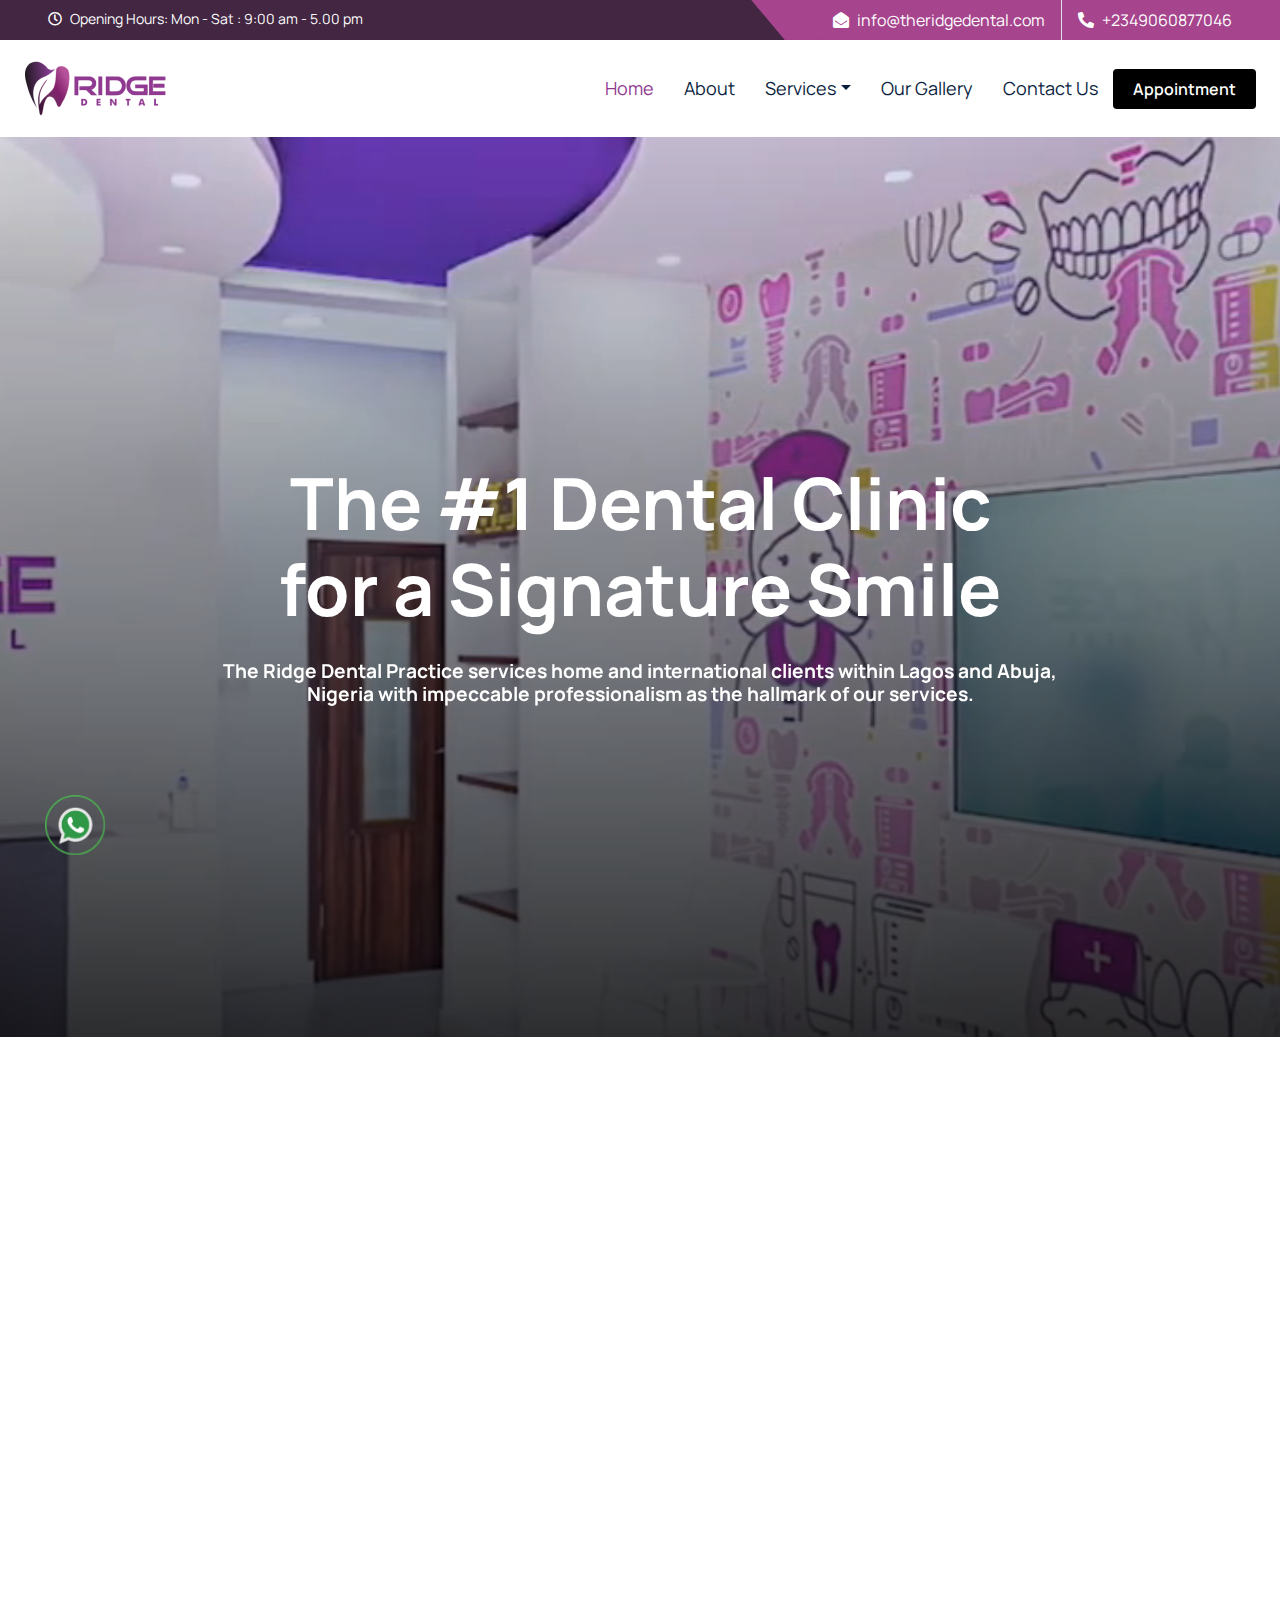
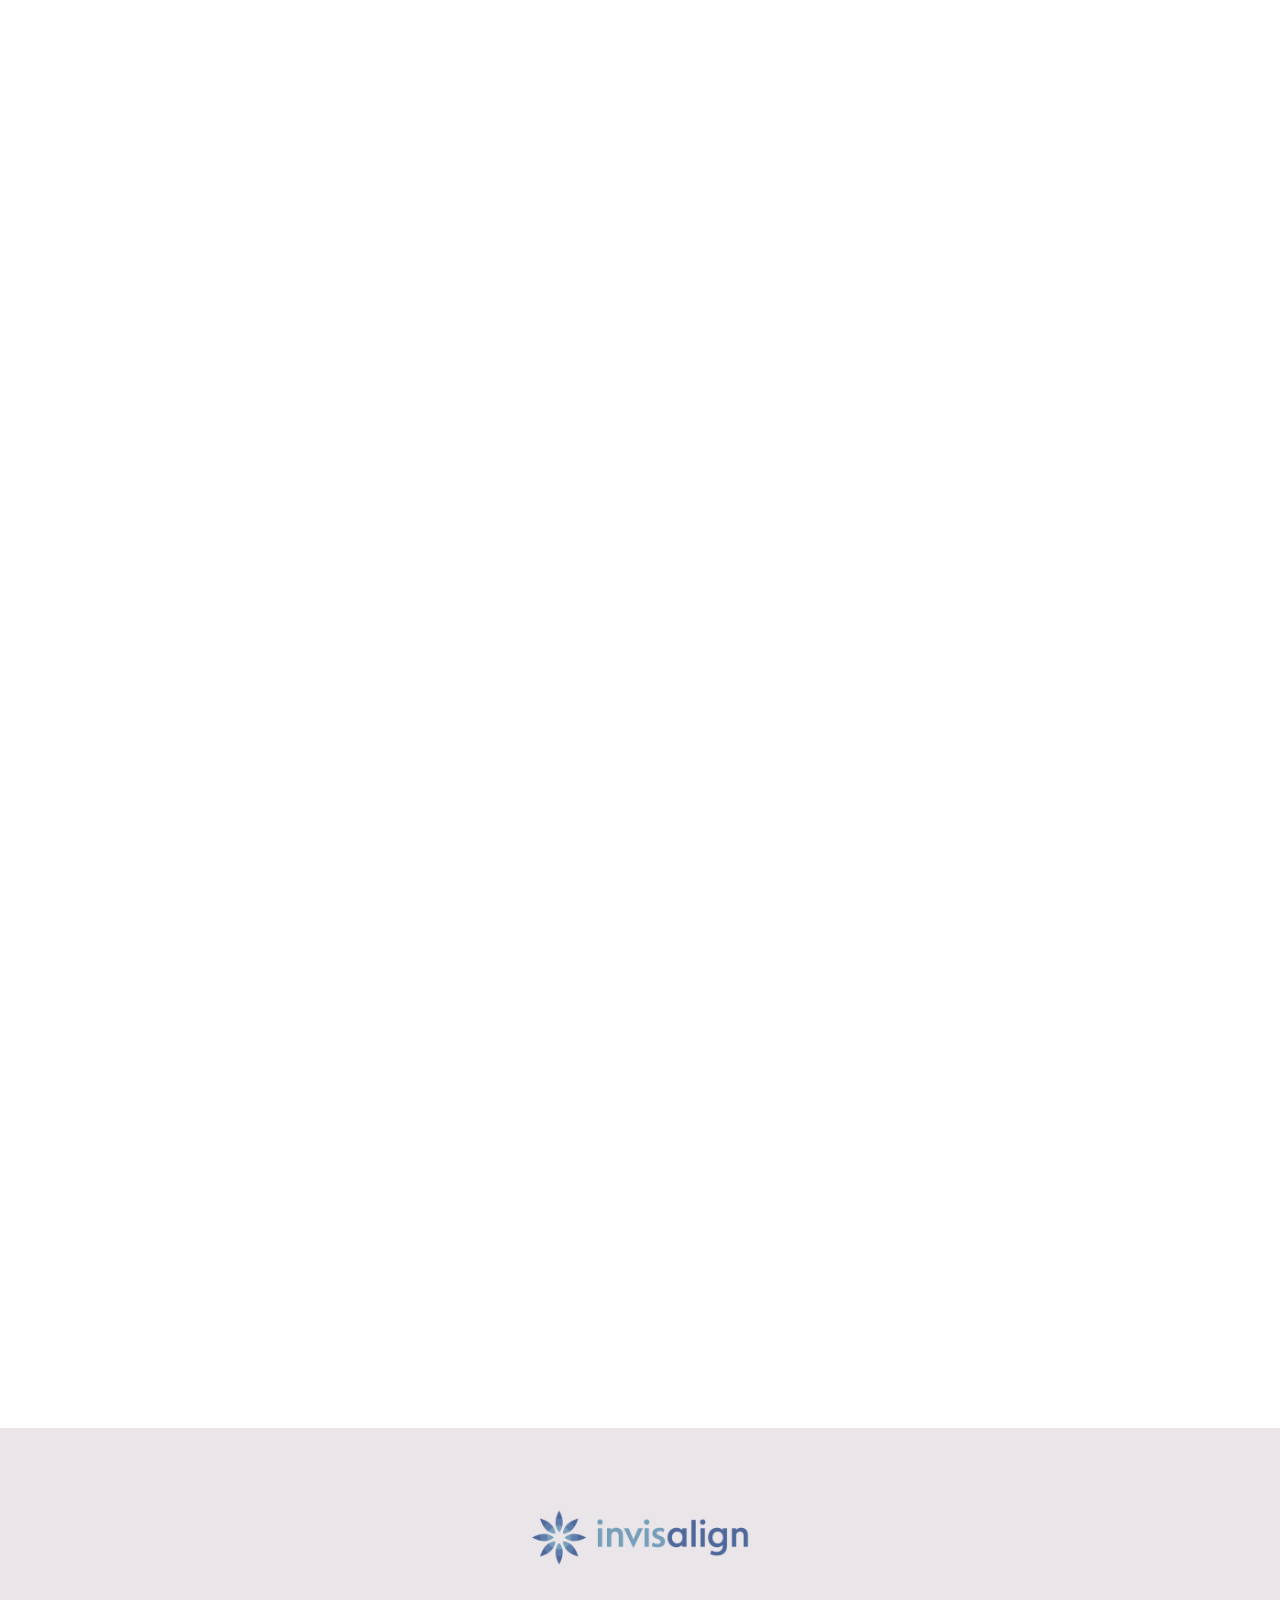
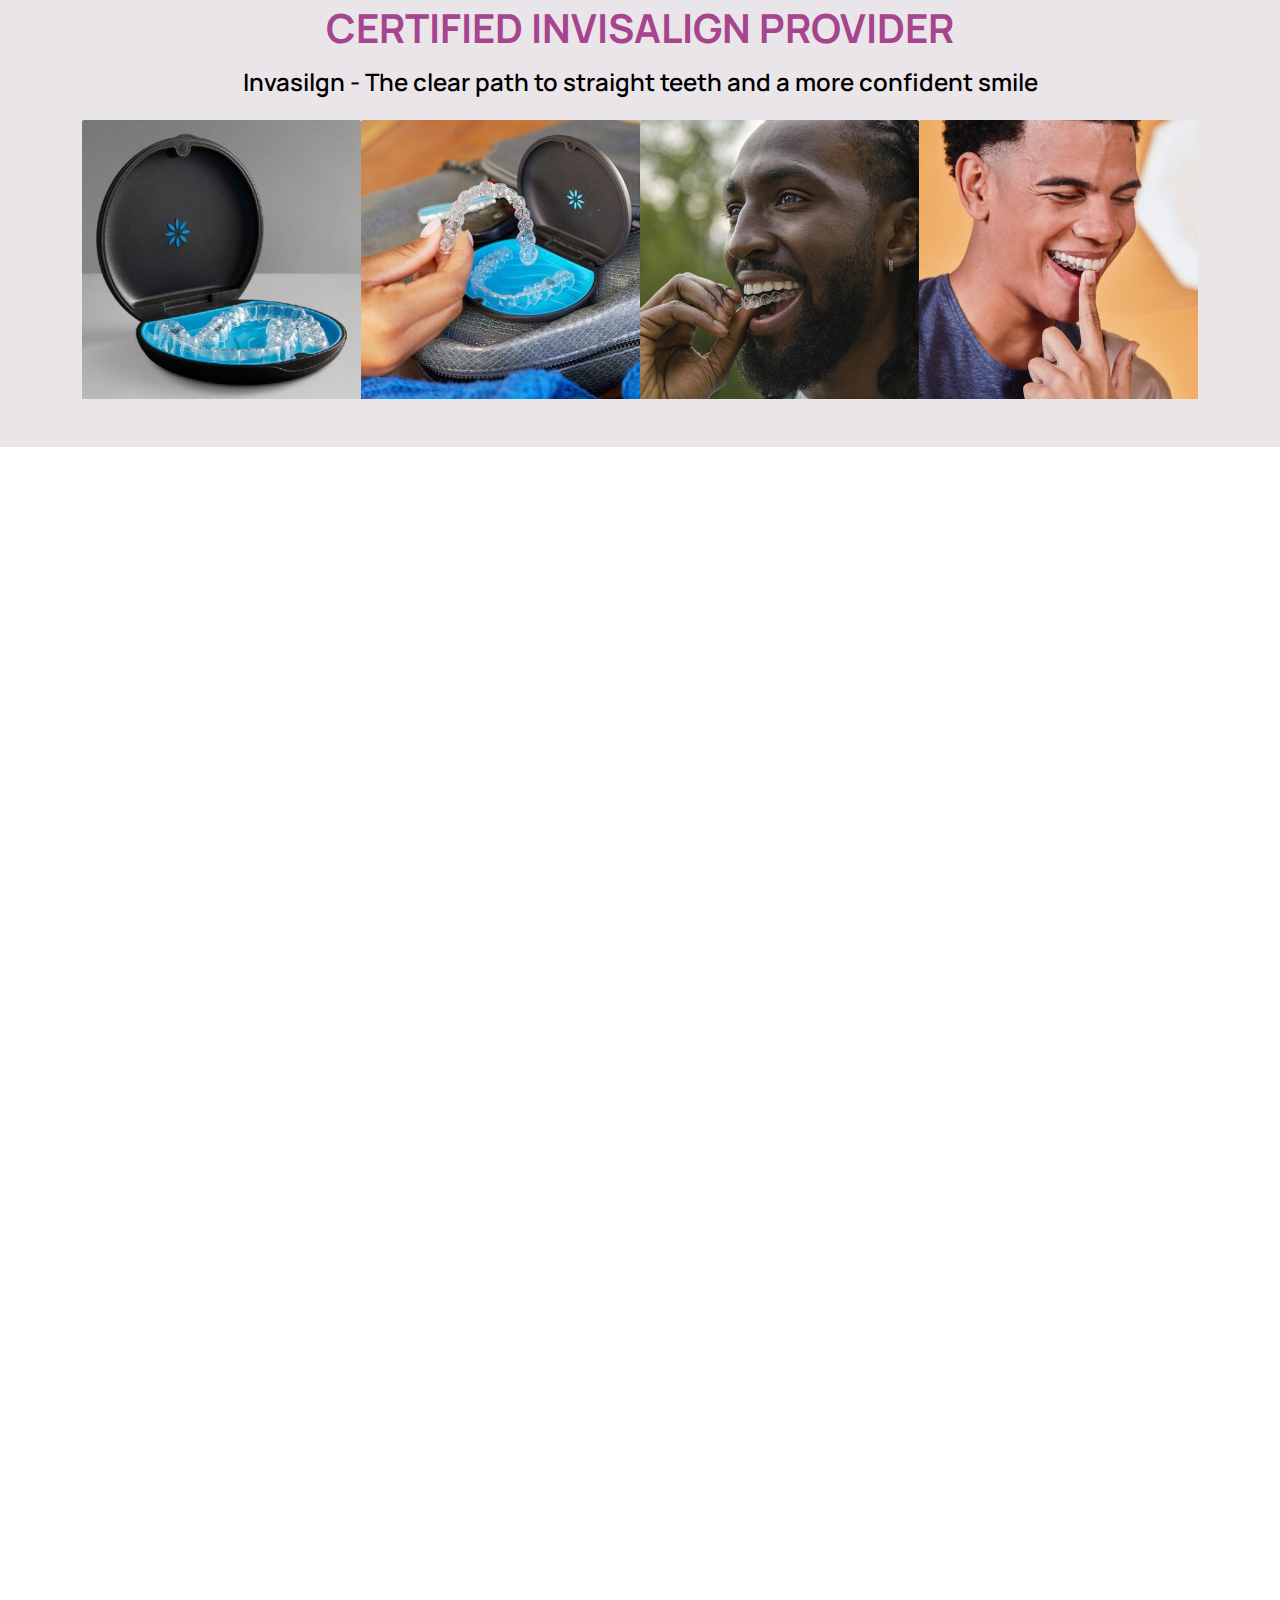
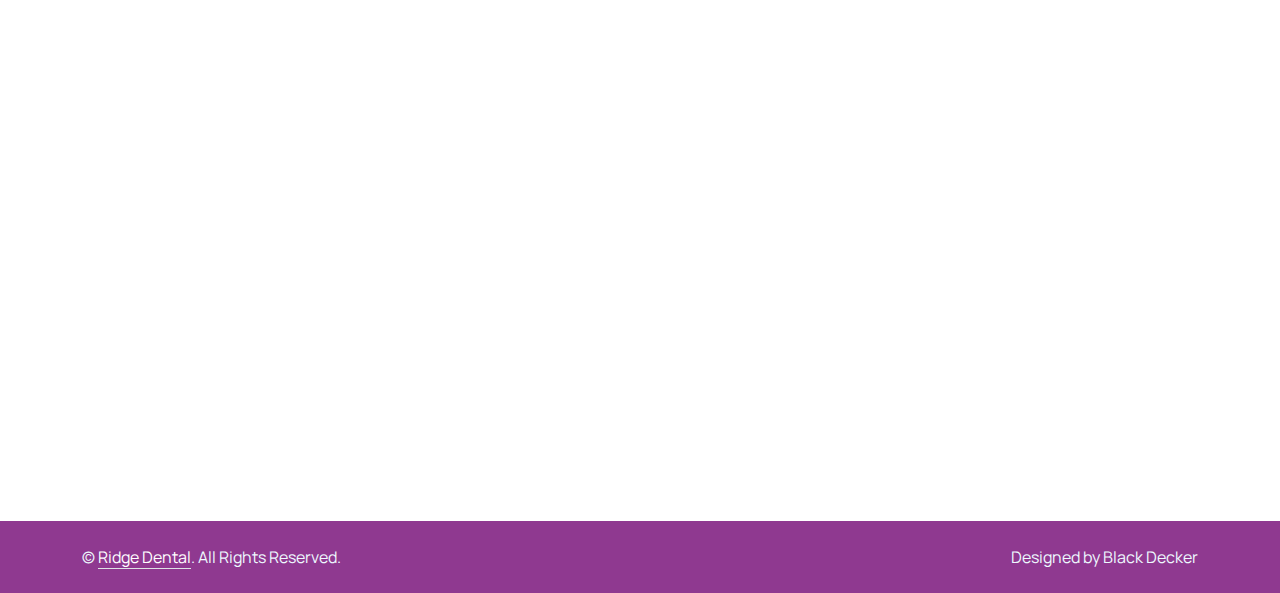
<file: index.html>
<!DOCTYPE html>
<html lang="en">

<head>
  <meta charset="utf-8" />
  <title>Ridge Dental - The #1 Dental Clinic for a Signature Smile in [Your City] </title>
  <meta content="width=device-width, initial-scale=1.0" name="viewport" />
  <meta
    content="Ridge Dental, tooth service, dental care, oral health, dentist, teeth cleaning, tooth extraction, dental implants, cosmetic dentistry, preventive dentistry, [Your City] dentist, emergency dental care, family dentistry, affordable dental services, experienced dentists, state-of-the-art dental facility"
    name="keywords" />
  <meta
    content="Welcome to Ridge Dental, your go-to dental care provider in [Your City]. Our experienced dentists are committed to enhancing your oral health and delivering exceptional dental services. From routine teeth cleaning and preventive dentistry to advanced procedures like dental implants and cosmetic dentistry, we are dedicated to providing personalized, compassionate care to ensure your healthy smile.

Located in the heart of [Your City], Ridge Dental is proud to serve our community with affordable dental services. Our state-of-the-art facility is equipped with the latest technology, ensuring a comfortable and efficient dental experience. Whether you need a trusted [Your City] dentist for regular check-ups, emergency dental care, or family dentistry, we've got you covered.

At Ridge Dental, we prioritize your well-being and offer comprehensive dental solutions tailored to your individual needs. Our commitment to excellence extends to every aspect of our practice, making us the preferred choice for dental care in [Your City].

Discover the difference at Ridge Dental – where your smile is our priority. Schedule your appointment today for a healthier, happier you."
    name="description" />
  <meta http-equiv="Content-Security-Policy" content="upgrade-insecure-requests">

  
  <!-- <meta http-equiv="Content-Security-Policy" content="default-src *; style-src 'self' 'unsafe-inline'; script-src 'self' 'unsafe-inline' 'unsafe-eval' http://www.google.com"> -->

  <!-- Favicon -->
  <link href="img/RD_logo 1.png" rel="icon" />

  <!-- Google Web Fonts -->
  <link rel="preconnect" href="https://fonts.gstatic.com" />
  <link href="https://fonts.googleapis.com/css2?family=Jost:wght@500;600;700&family=Open+Sans:wght@400;600&display=swap"
    rel="stylesheet" />

  <!-- Icon Font Stylesheet -->
  <link href="https://cdnjs.cloudflare.com/ajax/libs/font-awesome/5.14.0/css/all.min.css" rel="stylesheet" />
  <link href="https://cdn.jsdelivr.net/npm/bootstrap-icons@1.4.1/font/bootstrap-icons.css" rel="stylesheet" />

  <!-- Libraries Stylesheet -->
  <link href="lib/owlcarousel/assets/owl.carousel.min.css" rel="stylesheet" />
  <link href="lib/animate/animate.min.css" rel="stylesheet" />
  <link href="lib/tempusdominus/css/tempusdominus-bootstrap-4.min.css" rel="stylesheet" />
  <link href="lib/twentytwenty/twentytwenty.css" rel="stylesheet" />

  <!-- Customized Bootstrap Stylesheet -->
  <link href="css/bootstrap.min.css" rel="stylesheet" />

  <!--Stylesheet -->
  <link href="css/style.css" rel="stylesheet" />
</head>

<body>
  <!-- Spinner Start -->
  <div id="spinner"
    class="show bg-white position-fixed translate-middle w-100 vh-100 top-50 start-50 d-flex align-items-center justify-content-center">
    <div class="spinner-grow m-1" role="status" style="color: #8f3990" ;>
      <span class="sr-only">Loading...</span>
    </div>
    <div class="spinner-grow m-1" role="status" style="color: #020202" ;>
      <span class="sr-only">Loading...</span>
    </div>
    <div class="spinner-grow m-1" role="status" style="color: #a6448d" ;>
      <span class="sr-only">Loading...</span>
    </div>
  </div>
  <!-- Spinner End -->

  <!-- Topbar Start -->
  <div class="container-fluid shadow-lg ps-5 pe-0 d-none d-lg-block" style="background-color: #422642">
    <div class="row gx-0">
      <div class="col-md-6 text-center text-lg-start mb-2 mb-lg-0"
        style="background: color #fffff6; color: #a6448d; border: none">
        <div class="d-inline-flex align-items-center">
          <small class="py-2" style="color: #ffffff"><i class="far fa-clock me-2" style="color: #ffffff"></i>Opening
            Hours: Mon - Sat : 9:00 am - 5.00 pm
          </small>
        </div>
      </div>
      <div class="col-md-6 text-center text-lg-end">
        <div class="position-relative d-inline-flex align-items-center text-white top-shape px-5"
          style="background-color: #a6448d">
          <div class="me-3 pe-3 border-end py-2">
            <p class="m-0">
              <a href="mailto:info@theridgedental.com" style="color: white;">
                <i class="fa fa-envelope-open me-2"></i>info@theridgedental.com
              </a>
            </p>
          </div>
          <div class="py-2">
            <p class="m-0">
              <a href="tel:+2349060877046" style="color: white;">
                <i class="fa fa-phone-alt me-2"></i>+2349060877046
              </a>
            </p>
          </div>
        </div>
      </div>
    </div>
  </div>
  <!-- Topbar End -->

  <!-- Success Alert Start -->
  <div id="successAlert" class="alert alert-success alert-dismissible fade show hidden" role="alert">
    <strong>Success!</strong> You have reserved your appointment.
    <button type="button" class="btn-close" data-bs-dismiss="alert" aria-label="Close"></button>
  </div>
  <!-- Success Alert End -->

  <!-- Navbar Start -->
  <nav class="navbar navbar-expand-lg bg-white navbar-light shadow-sm px-4 py-3 py-lg-0">
    <a href="index.html" class="navbar-brand p-0">

      <img src="./img/RD_logo 1.png">
    </a>
    <button class="navbar-toggler" type="button" data-bs-toggle="collapse" data-bs-target="#navbarCollapse">
      <span class="navbar-toggler-icon"></span>
    </button>
    <div class="collapse navbar-collapse" id="navbarCollapse">
      <div class="navbar-nav ms-auto py-0">
        <a href="index.html" class="nav-item nav-link active">Home</a>
        <a href="about.html" class="nav-item nav-link ">About</a>

        <div class="nav-item dropdown">
          <a href="service.html" class="nav-link dropdown-toggle" data-bs-toggle="dropdown">Services</a>
          <div class="dropdown-menu m-0">
            <a href="service.html" class="dropdown-item">All Services</a>
            <a href="generalcare.html" class="dropdown-item">General Care</a>
            <a href="restorative.html" class="dropdown-item">Restorative</a>
            <a href="cosmetic.html" class="dropdown-item">Cosmetic</a>
            <a href="surgical.html" class="dropdown-item">Surgical</a>
            <a href="orthodontics.html" class="dropdown-item">Orthodontics</a>
            <a href="endodontics.html" class="dropdown-item">Endodontics</a>



          </div>
        </div>
        <a href="gallery.html" class="nav-item nav-link">Our Gallery</a>
        <a href="contact.html" class="nav-item nav-link">Contact Us</a>
      </div>

      <a href="appointment.html" class="appointment_btn">Appointment</a>
    </div>
  </nav>
  <!-- Navbar End -->

  <!-- Full Screen Search Start -->
  <div class="modal fade" id="searchModal" tabindex="-1">
    <div class="modal-dialog modal-fullscreen">
      <div class="modal-content" style="background: rgba(9, 30, 62, 0.7)">
        <div class="modal-header border-0">
          <button type="button" class="btn bg-white btn-close" data-bs-dismiss="modal" aria-label="Close"></button>
        </div>
        <div class="modal-body d-flex align-items-center justify-content-center">
          <div class="input-group" style="max-width: 600px">
            <input type="text" class="form-control bg-transparent border-primary p-3"
              placeholder="Type search keyword" />
            <button class="btn btn-primary px-4">
              <i class="bi bi-search"></i>
            </button>
          </div>
        </div>
      </div>
    </div>
  </div>
  <!-- Full Screen Search End -->



  <section class="video-container">
    <video autoplay="autoplay" muted loop>
      <source src="./video/video.mp4" type="video/mp4" />
    </video>

    <div class="callout">
      <h1>
        The #1 Dental Clinic <br>for a Signature <span class="whit">Smile</span><br />
      </h1>
      <h2>
        The Ridge Dental Practice services home and international clients
        within Lagos and Abuja, Nigeria with impeccable professionalism as the
        hallmark of our services.
      </h2>
    </div>
  </section>
  <!-- Carousel End -->

  <!-- Banner Start -->
  <!-- <div class="container-fluid banner mb-5" style="z-index: 10">
      <div class="container">
        <div class="row gx-0">
          <div class="col-lg-6 wow zoomIn" data-wow-delay="0.1s">
            <div
              class="d-flex flex-column p-5"
              style="height: 300px; background-color: #3f1740"
            >
              <h3 class="text-white mb-3">Opening Hours</h3>
              <div class="d-flex justify-content-between text-white  mt-4 mb-3">
                <h6 class="text-white mb-0">Mon - Fri</h6>
                <p class="mb-0">9:00am - 5:00pm</p>
              </div>
              <div class="d-flex justify-content-between text-white mt-3 mb-3">
                <h6 class="text-white mb-0">Saturday</h6>
                <p class="mb-0">9:00am - 5:00pm</p>
              </div>
            
            </div>
          </div>

          <div class="col-lg-6 wow zoomIn" data-wow-delay="0.6s" style=" box-shadow: 0 1px 3px rgba(0,0,0,0.12), 0 1px 2px rgba(0,0,0,0.24);">
            <div
              class="d-flex flex-column p-5"
              style="
                height: 300px;
                color: #3F1740;
                display: flex;
                
                align-items: center;
                background-color: #ffffff;
              "
            >
              <h3 class=" mb-3" style="
             
              color: #3f1740; 
              
            ">Make Appointment</h3>
              <p style="text-align: center;color:#000000">
                The Ridge Dental offer preventive and family dentistry,
                including minor and major dental care within Lagos and Abuja,
                Nigeria.
              </p>
              <h2 class=" mb-0" style="
            
             background-color: #f0dbea;
             padding-right: 4%;
              color: #000000;
              display: flex;
              justify-content: center;
              align-items: center;
            " ><span style="padding: 4% 3%; background-color:#3f1740;height: 100%;color: white;margin-right: 5px;"><i class="fa fa-phone-alt me-2"></span></i>+2349060877046</h2>
            </div>
          </div>
        </div>
      </div>
    </div> -->
  <!-- Banner Start -->

  <!-- About Start -->
  <div class="container-fluid py-5 wow fadeInUp" data-wow-delay="0.1s">
    <div class="container" style="color: #8f3990">
      <div class="row g-5">
        <div class="col-lg-7">
          <div class="section-title mb-4">
            <h1 class="display-5 mb-0" style="color: #000000">
              Looking for a "Professional Dental Clinic Near Me"
            </h1>
          </div>
          <p class=" mb-2" style="color: #000000">
            Strategically situated at the city's heart in a serene and
            hygienic space, The Ridge Dental Practice is a complete dental
            care clinic specializing in basic and surgical dental care.
          </p>
          <p class=" mb-2" style="color: #000000">We
            offer preventive and family dentistry, including minor and major
            dental care within Lagos and Abuja, Nigeria.</p>
          <p class="mb-4" style="color: #000000">
            The Ridge is equipped with state-of-the-art equipment with the
            best technology to give our clients the most satisfying oral
            healthcare experience
          </p>
          <div class="row g-3">
            <div class="col-sm-6 wow zoomIn" data-wow-delay="0.3s">
              <h5 class="mb-3" style="color: #000000">
                <i class="fa fa-check-circle me-3" style="color: #000000"></i>Award Winning
              </h5>
              <h5 class="mb-3" style="color: #000000">
                <i class="fa fa-check-circle me-3" style="color: #000000"></i>Professional Staff
              </h5>
            </div>
            <div class="col-sm-6 wow zoomIn" data-wow-delay="0.6s">
              <h5 class="mb-3" style="color: #000000">
                <i class="fa fa-check-circle me-3" style="color: #000000"></i>Always Available
              </h5>
              <h5 class="mb-3" style="color: #000000">
                <i class="fa fa-check-circle me-3" style="color: #000000"></i>Fair Prices
              </h5>
            </div>
          </div>
          <a href="about.html" class="btn btn-primary py-3 px-5 mt-4 wow zoomIn" data-wow-delay="0.6s"
            style="background-color: #A6448D; border: none">More About Us</a>
        </div>
        <div class="col-lg-5" style="min-height: 500px">
          <div class="position-relative h-100">
            <img class="position-absolute w-100 h-100 rounded wow zoomIn" data-wow-delay="0.9s" src="img/about.jpg"
              style="object-fit: cover" loading="lazy" />
          </div>
        </div>
      </div>
    </div>
  </div>
  <!-- About End -->

  <!-- Appointment Start -->
  <div class="container-fluid bg-primary bg-appointment my-5 wow fadeInUp" data-wow-delay="0.1s">
    <div class="container">
      <div class="row gx-5">
        <div class="col-lg-6">
          <div class="py-5">
            <h1 class="display-5  mt-4 mb-2" style="color: #000000;">
              A Dental Visit
            </h1>
            <h1 class="display-5  mt-0 mb-5" style="color: #000000;">
              for a Confident Smile
            </h1>
            <p class="mb-0 mt-4" style="color: #000000">
              Whether you are at work, or with family, a dazzling smile
              accentuates all your best moments. We help you achieve a perfect
              smile with cosmetic dentistry, dental implants, invisible
              braces, permanent dentures and many more.
            </p>
          </div>
        </div>
        <div class="col-lg-6 p-4">
          <!-- Error Alert Start -->
          <div id="errorAlert" class="alert alert-warning alert-dismissible fade show hidden" role="alert">
            <strong>Error!</strong> <span id="errorAlertMsg">There was an error.</span>.
            <button type="button" class="btn-close" data-bs-dismiss="alert" aria-label="Close"></button>
          </div>
          <!-- Error Alert End -->
          <div class="appointment-form h-90 d-flex flex-column justify-content-center text-center p-5 wow zoomIn"
            data-wow-delay="0.6s">
            <h2 class="mb-4" style="color: #000000">Make Appointment</h2>
            <form id="appointmentForm1">
              <div class="row g-2">
                <div class="col-12 col-sm-6">
                  <input type="text" class="form-control bg-light border-0" placeholder="Your First Name"
                    style="height: 43px; background-color: #f4d1eb !important ;" name="firstname" required />
                </div>

                <div class="col-12 col-sm-6">
                  <input type="text" class="form-control bg-light border-0" placeholder="Your Last Name"
                    style="height: 43px; background-color: #f4d1eb !important ;" name="lastname" required />
                </div>
                <div class="col-12 col-sm-6">
                  <input type="email" class="form-control bg-light border-0" placeholder="Your Email"
                    style="height: 43px; background-color: #f4d1eb !important ;" name="email" required />
                </div>
                <div class="col-12 col-sm-6">
                  <input type="phone" class="form-control bg-light border-0" placeholder="Your Phone No."
                    style="height: 43px; background-color: #f4d1eb !important ;" name="phone" />
                </div>
                <div class="col-12 col-sm-6">
                  <div class="date" id="date1" data-target-input="nearest">
                    <input type="text" class="form-control bg-light border-0 datetimepicker-input"
                      placeholder="Appointment Date" data-target="#date1" data-toggle="datetimepicker"
                      style="height: 43px; background-color: #f4d1eb !important;" name="date" />
                  </div>
                </div>
                <div class="col-12 col-sm-6">
                  <div class="time" id="time1" data-target-input="nearest">
                    <input type="text" class="form-control bg-light border-0 datetimepicker-input"
                      placeholder="Appointment Time" data-target="#time1" data-toggle="datetimepicker"
                      style="height: 43px; background-color: #f4d1eb !important ;" name="time" />
                  </div>
                </div>
                <div class="col-12">
                  <select class="form-select border-0" style="height: 43px; background-color: #f4d1eb" name="location">
                    <option value="Select A Service">Select Location</option>
                    <option value="Lagos">Lagos</option>
                    <option value="Abuja">Abuja</option>
                  </select>
                </div>
                <div class="col-12">
                  <textarea class="form-control border-0 bg-light px-4 py-3" rows="5" placeholder="Describe Symptoms"
                    name="message" style="height: 73px; background-color: #f4d1eb !important ;"></textarea>
                </div>
                <div class="col-12">
                  <button class="btn btn-dark w-100 py-3" type="submit"
                    style="color: #ffffff; border: none; background-color: #a6448d;">
                    Make Appointment
                  </button>
                </div>
              </div>
            </form>
          </div>
        </div>
      </div>
    </div>
  </div>
  <!-- Appointment End -->

  <!-- Service Start -->
  <div class="container-fluid py-2 wow fadeInUp" data-wow-delay="0.1s">
    <div class="container">
      <div class="section-title mb-5">
        <h1 class="center position-relative d-inline-block text-uppercase" style="color: #000000">
          THE SMILE FACTORY
        </h1>

        <h4 class="center  mt-2" style="color: #000000">
          We Offer The Best Quality Dental Services
        </h4>
      </div>
      <div class="row">
        <div class="col-lg-4 col-md-6 col-sm-12 mb-2 service-item wow zoomIn" data-wow-delay="0.6s">
          <div class="rounded-top overflow-hidden">
            <img class="img-fluid" src="img/General Care.png" alt="" loading="lazy" />
          </div>
          <div class="position-relative rounded-bottom text-center p-4" style="background-color: #422642">
            <h5 class="m-0" style="color: #ffffff">General Care</h5>
          </div>
        </div>
        <div class="col-lg-4 col-md-6 col-sm-12 mb-2 service-item wow zoomIn" data-wow-delay="0.9s">
          <div class="rounded-top overflow-hidden">
            <img class="img-fluid" src="img/Restorative.png" alt="" loading="lazy" />
          </div>
          <div class="position-relative rounded-bottom text-center p-4" style="background-color: #422642">
            <h5 class="m-0" style="color: #ffffff">Restorative</h5>
          </div>
        </div>
        <div class="col-lg-4 col-md-6 col-sm-12 mb-2 service-item wow zoomIn" data-wow-delay="0.6s">
          <div class="rounded-top overflow-hidden">
            <img class="img-fluid" src="img/cosmectic.png" alt="" loading="lazy" />
          </div>
          <div class="position-relative rounded-bottom text-center p-4" style="background-color: #422642">
            <h5 class="m-0" style="color: #ffffff">Cosmetic Dentistry</h5>
          </div>
        </div>
        <div class="col-lg-4 col-md-6 col-sm-12 mb-2 service-item wow zoomIn" data-wow-delay="0.3s">
          <div class="rounded-top overflow-hidden">
            <img class="img-fluid" src="img/SurgicalEndodontics.png" alt="" loading="lazy" />
          </div>
          <div class="position-relative rounded-bottom text-center p-4" style="background-color: #422642">
            <h5 class="m-0" style="color: #ffffff">Surgical</h5>
          </div>
        </div>

        <div class="col-lg-4 col-md-6 col-sm-12 mb-2 service-item wow zoomIn" data-wow-delay="0.9s">
          <div class="rounded-top overflow-hidden">
            <img class="img-fluid" src="img/Invisalign.png" alt="" loading="lazy" />
          </div>
          <div class="position-relative rounded-bottom text-center p-4" style="background-color: #422642">
            <h5 class="m-0" style="color: #ffffff">
              Orthodontics
            </h5>
          </div>
        </div>

        <div class="col-lg-4 col-md-6 col-sm-12 mb-2 service-item wow zoomIn" data-wow-delay="0.6s">
          <div class="rounded-top overflow-hidden">
            <img class="img-fluid" src="img/RCT.png" alt="" loading="lazy" />
          </div>
          <div class="position-relative rounded-bottom text-center p-4" style="background-color: #422642">
            <h5 class="m-0" style="color: #ffffff">Endodontics</h5>
          </div>
        </div>
      </div>



    </div>
  </div>
  <!-- Service End -->
  <!-- invasilgn Start -->
  <div class="container-fluid py-5" style="background-color: #eae5e9">
    <div class="container">
      <div class="center position-relative" style="height: 80px;width: 100%;">
        <img class="  img-fluid" src="img/Invisalign_logo.png" alt="Invisalign photp" height="80px" width="220px"
          loading="lazy" />
      </div>

      <div class="section-title mb-0">

        <h1 class=" center position-relative d-inline-block text-uppercase mt-5"
          style="color: #A6448D; font-weight: bold;">
          Certified Invisalign Provider
        </h1>

        <h4 class=" center position-relative mb-4 mt-2" style="color: #000000;font-weight: bold;">
          Invasilgn - The clear path to straight teeth and a more confident smile
        </h4>

      </div>
      <div class="row no-gutters">
        <div class="col-lg-3 col-md-6 col-sm-12" data-wow-delay="0.2s">
          <div class="rounded-top overflow-hidden">
            <img class="img-fluid" src="img/iny1.png" alt="" loading="lazy" />
          </div>
        </div>

        <div class="col-lg-3 col-md-6 col-sm-12" data-wow-delay="0.3s">
          <div class="rounded-top overflow-hidden">
            <img class="img-fluid" src="img/iny4.png" alt="" loading="lazy" />
          </div>
        </div>

        <div class="col-lg-3 col-md-6 col-sm-12" data-wow-delay="0.4s">
          <div class="rounded-top overflow-hidden">
            <img class="img-fluid" src="img/iny2.png" alt="" loading="lazy" />
          </div>
        </div>

        <div class="col-lg-3 col-md-6 col-sm-12" data-wow-delay="0.5s">
          <div class="rounded-top overflow-hidden">
            <img class="img-fluid" src="img/iny3.png" alt="" loading="lazy" />
          </div>
        </div>
      </div>
    </div>
  </div>
  <!--invasilgn End -->
  <!-- HMO Start -->

  <div class="container-fluid py-2 wow fadeInUp" data-wow-delay="0.1s">
    <div class="container">
      <div class="section-title mb-0">
        <h1 class="center position-relative d-inline-block text-uppercase mt-5" style="color: #000000">
          Our HMO's
        </h1>
      </div>

      <div class="row g-5">
        <div class="col-lg-3 col-md-6 col-sm-12 mb-2 service-item wow zoomIn" data-wow-delay="0.6s">
          <div class="rounded-top overflow-hidden">
            <img class="img-fluid" src="img/part.png" alt="" loading="lazy" />
          </div>

        </div>
        <div class="col-lg-3 col-md-6 col-sm-12 mb-2 service-item wow zoomIn" data-wow-delay="0.3s">
          <div class="rounded-top overflow-hidden">
            <img class="img-fluid" src="img/partone.png" alt="" loading="lazy" />
          </div>

        </div>

        <div class="col-lg-3 col-md-6 col-sm-12 mb-2 service-item wow zoomIn" data-wow-delay="0.3s">
          <div class="rounded-top overflow-hidden">
            <img class="img-fluid" src="img/parttwo.png" alt="" loading="lazy" />
          </div>

        </div>

        <div class="col-lg-3 col-md-6 col-sm-12 mb-2 service-item wow zoomIn" data-wow-delay="0.9s">
          <div class="rounded-top overflow-hidden">
            <img class="img-fluid" src="img/partthree.png" alt="" loading="lazy" />
          </div>

        </div>
      </div>

      <div class="row g-5 ">
        <div class="col-lg-3 col-md-6 col-sm-12 mb-2 service-item wow zoomIn" data-wow-delay="0.9s">
          <div class="rounded-top overflow-hidden">
            <img class="img-fluid" src="img/partfour.png" alt="" loading="lazy" />
          </div>

        </div>

        <div class="col-lg-3 col-md-6 col-sm-12 mb-2 service-item wow zoomIn" data-wow-delay="0.6s">
          <div class="rounded-top overflow-hidden">
            <img class="img-fluid" src="img/partfive.png" alt="" loading="lazy" />
          </div>

        </div>

        <div class="col-lg-3 col-md-6 col-sm-12 service-item wow zoomIn" data-wow-delay="0.6s">
          <div class="rounded-top overflow-hidden">
            <img class="img-fluid" src="img/partsix.png" alt="" loading="lazy" />
          </div>

        </div>
        <div class="col-lg-3 col-md-6 col-sm-12 service-item wow zoomIn" data-wow-delay="0.6s">
          <div class="rounded-top overflow-hidden">
            <img class="img-fluid" src="img/parteight.png" alt="" loading="lazy" />
          </div>
        </div>
      </div>
    </div>
  </div>
  <!-- HMO End -->




  <!-- Offer Start -->

  <!-- Offer End -->

  <!-- Testimonial Start -->
  <div class="container-fluid bg-offer  py-5 wow fadeInUp" data-wow-delay="0.1s">
    <div class="container py-5">

      <div class="row justify-content-center">
        <h1 class="text-white center">Testimonials</h1>
        <h4 class="text-white center mt-3">What Our Patients have to Say</h4>
        <div class="col-lg-7">
          <div class="owl-carousel testimonial-carousel rounded p-5 wow zoomIn" data-wow-delay="0.8s">
            <div class="testimonial-item text-center text-white">
              <img class="img-fluid mx-auto rounded mb-4" src="img/unnamed (6).png" alt="">
              <p class="fs-5">The staff at Ridge Dental were friendly, compassionate and professional.
                They are by far the best dental surgery I have ever been to. The equipment looked excellent to me.

                I am so happy with the service provided. I had three extractions and cleaning.
                I look forward to whitening my teeth.
                I would highly recommend RIDGE DENTAL PRACTICE. 👍🏾</p>
              <hr class="mx-auto w-25">
              <h4 class="text-white mb-0">TONTE AKPAN</h4>
            </div>
            <div class="testimonial-item text-center text-white">
              <img class="img-fluid mx-auto rounded mb-4" src="img/unnamed (1).png" alt="">
              <p class="fs-5">If you’re looking for professionals to take good care of your dentals, then Ridge Dental
                is your plug. I did a procedure and it was done excellently well with no complications. I like the
                mindfulness and details they take and most importantly, the good customer care culture in the
                organization. Thanks Dr. Nosa, Nurse Abisola and Ezekiel - you guys rock!!!</p>
              <hr class="mx-auto w-25">
              <h4 class="text-white mb-0">Yoma A.</h4>
            </div>

            <div class="testimonial-item text-center text-white">
              <img class="img-fluid mx-auto rounded mb-4" src="img/unnamed (2).png" alt="">
              <p class="fs-5">It was a wonder experience worth every penny. The reception was superb 👏. The doctors who
                attended to me were very professional in their job.</p>
              <hr class="mx-auto w-25">
              <h4 class="text-white mb-0">Abubakar usman</h4>
            </div>
            <div class="testimonial-item text-center text-white">
              <img class="img-fluid mx-auto rounded mb-4" src="img/unnamed (3).png" alt="">
              <p class="fs-5">Friendly and smiling staff. With highly professional and compassionate Dentist . Very
                clean environment and high standard of hygiene.
                Will surely recommend
                Dr Ademola UK</p>
              <hr class="mx-auto w-25">
              <h4 class="text-white mb-0">Ademola Salau</h4>
            </div>
            <div class="testimonial-item text-center text-white">
              <img class="img-fluid mx-auto rounded mb-4" src="img/unnamed (4).png" alt="">
              <p class="fs-5">Visited about 4 weeks ago for scaling and polishing, also had a radiograph taking for the
                first time. It was a revealing experience.

                Extremely neat work environment, pleasant & courteous staff members, modern equipment to mention a few.
              </p>
              <hr class="mx-auto w-25">
              <h4 class="text-white mb-0">Hamed Salami</h4>
            </div>

            <div class="testimonial-item text-center text-white">
              <img class="img-fluid mx-auto rounded mb-4" src="img/unnamed (5).png" alt="">
              <p class="fs-5">Had an extraction and some filling done.
                Let's just say they are saving the future of my messed up dentition.
                They were thorough with walking me through the implications of several extractions I had done in the
                past at other dental clinics. I wish I had found them sooner.
              </p>
              <hr class="mx-auto w-25">
              <h4 class="text-white mb-0">Oshuware Ohiaga-Daniel</h4>
            </div>
          </div>
        </div>
      </div>
    </div>
  </div>
  <!-- Testimonial End -->



  <!-- Footer Start -->
  <div class="container-fluid text-light wow fadeInUp" style="padding: 20px !important" data-wow-delay="0.3s"
    style="color: #000; background-color: #ffffff" ;>
    <div class="container">
      <div class="row g-5" style="margin-bottom: 10px;">
        <div class="col-lg-3 col-md-6">
          <img src="./img/RD_logo 1.png" style="margin-top: 20px" />

        </div>

        <div class="col-lg-3 col-md-6">
          <p class="mt-4">
          <h4 style="color: #8f3990">Lagos Office</h4>
          </p>
          <p class="mb-2 mt-4" style="color: #000000">
            Matis Brass Mall, 27 Castlerock Avenue, Osapa London Lekki
          </p>
          <p class="mb-2" style="color: #000000">
            info@theridgedental.com
          </p>
          <p class="mb-0" style="color: #000000">+2349060877046</p>
        </div>
        <div class="col-lg-3 col-md-6">
          <p class="mt-4">
          <h4 style="color: #8f3990">Abuja Office</h4>
          </p>
          <p class="mb-2 mt-4" style="color: #000000">
            Nana plaza 78 Aminu Kano Crescent wuse II Abuja
          </p>
          <p class="mb-2" style="color: #000000">
            abuja@theridgedental.com
          </p>
          <p class="mb-0" style="color: #000000">+2349042312200</p>
        </div>
        <div class="col-lg-3 col-md-6">
          <h3 class="mt-4" style="color: #000000">Follow Us</h3>
          <div class="d-flex">
            <a class="btn btn-lg btn-lg-square rounded me-2" style="color: #000000"
              href="https://x.com/ridge_dental?s=21&t=Coa9rzJCOcnqzLHuQO3g8w" target="_blank"><i
                class="fab fa-twitter fw-normal"></i></a>
            <a class="btn btn-lg btn-lg-square rounded me-2" style="color: #000000"
              href="https://www.facebook.com/ridgedentalpractice" target="_blank"><i
                class="fab fa-facebook-f fw-normal"></i></a>
            <a class="btn btn-lg btn-lg-square rounded me-2" style="color: #000000"
              href="https://www.tiktok.com/@ridgedental1" target="_blank"><i class="fab fa-tiktok fw-normal"></i></a>

            <a class="btn btn-lg btn-lg-square rounded me-2" style="color: #000000"
              href="https://instagram.com/ridgedentalpractice" target="_blank"><i
                class="fab fa-instagram fw-normal"></i></a>
          </div>
        </div>
      </div>
    </div>
  </div>
  <div class="container-fluid text-light py-4" style="background: #8f3990">
    <div class="container">
      <div class="row g-0">
        <div class="col-md-6 text-center text-md-start">
          <p class="mb-md-0">
            &copy;
            <a class="text-white border-bottom" href="#">Ridge Dental</a>. All
            Rights Reserved.
          </p>
        </div>
        <div class="col-md-6 text-center text-md-end">
          <p4 class="mb-0">
            Designed by <a class="text-white border-bottom"></a>Black Decker
          </p4>
        </div>
      </div>
    </div>
  </div>
  <!-- Footer End -->
  <a href="https://wa.link/csd631" target="_blank" class="live-chat" style=" color: #fffff6"><img
      src="./img/wa_image.png" alt="whatsapp" style="height: 60px; width: 60px;" />
  </a>
  <!-- Back to Top -->
  <a href="#" class="btn btn-lg btn-lg-square rounded back-to-top" style="background: #8f3990; color: #fffff6"><i
      class="bi bi-arrow-up"></i></a>


  <!-- JavaScript Libraries -->
  <script src="https://code.jquery.com/jquery-3.4.1.min.js" nonce="123456"></script>
  <script src="https://cdn.jsdelivr.net/npm/bootstrap@5.0.0/dist/js/bootstrap.bundle.min.js" nonce="123456"></script>
  <script src="lib/wow/wow.min.js"></script>
  <script src="lib/easing/easing.min.js"></script>
  <script src="lib/waypoints/waypoints.min.js"></script>
  <script src="lib/owlcarousel/owl.carousel.min.js"></script>
  <script src="lib/tempusdominus/js/moment.min.js"></script>
  <script src="lib/tempusdominus/js/moment-timezone.min.js"></script>
  <script src="lib/tempusdominus/js/tempusdominus-bootstrap-4.min.js"></script>
  <script src="lib/twentytwenty/jquery.event.move.js"></script>
  <script src="lib/twentytwenty/jquery.twentytwenty.js"></script>

  <!-- Template Javascript -->
  <script src="js/main.js"></script>

  <script>
    document.getElementById('appointmentForm1').addEventListener('submit', function (event) {
      event.preventDefault(); // Prevent the form from submitting normally

      document.getElementById('spinner').classList.add('show')

      // Get form data
      const formData = new FormData(event.target);

      // Convert form data to JSON object
      const formDataObject = {};
      formData.forEach((value, key) => formDataObject[key] = value);

      function fixDateAndTime(dateStr, timeStr) {

        // Parse the date string
        const [month, day, year] = dateStr.split('/').map(Number);

        // Parse the time string
        const [time, meridiem] = timeStr.split(' ');
        const [hours, minutes] = time.split(':').map(Number);
        const isPM = meridiem === 'PM';

        // Adjust hours for PM if needed
        const adjustedHours = isPM && hours !== 12 ? hours + 12 : hours;

        // Create the Date object
        const combinedDate = new Date(year, month - 1, day, adjustedHours, minutes);

        // console.log(combinedDate); // This will output the combined Date object
        return combinedDate
      }

      formDataObject.date = fixDateAndTime(formDataObject?.date, formDataObject?.time)
      formDataObject.time = undefined

      // Send POST request to the API
      const apiUrl = 'https://ridge-api-js.vercel.app/api/v1/appointment/'; // Replace with your API URL
      fetch(apiUrl, {
        method: 'POST',
        headers: {
          'Content-Type': 'application/json',
        },
        body: JSON.stringify(formDataObject),
      })
        .then(response => {
          document.getElementById('spinner').classList.remove('show')
          return response.json()
        })
        .then(data => {
          console.log({data})
          document.getElementById('spinner').classList.remove('show')

          if (data?.success) {
            document.getElementById('appointmentForm1').reset()
            document.getElementById('successAlert').classList.remove('hidden')
            window.scrollTo({ top: -10, behavior: 'smooth' });
          } else {
            document.getElementById('errorAlert').classList.remove('hidden')
            document.getElementById('errorAlertMsg').innerHTML = data.error || data.message
          }
        })
        .catch(error => {
          document.getElementById('spinner').classList.remove('show')
          console.error('Error:', error);
          // Handle errors
        });
    });

  </script>
</body>

</html>
</file>
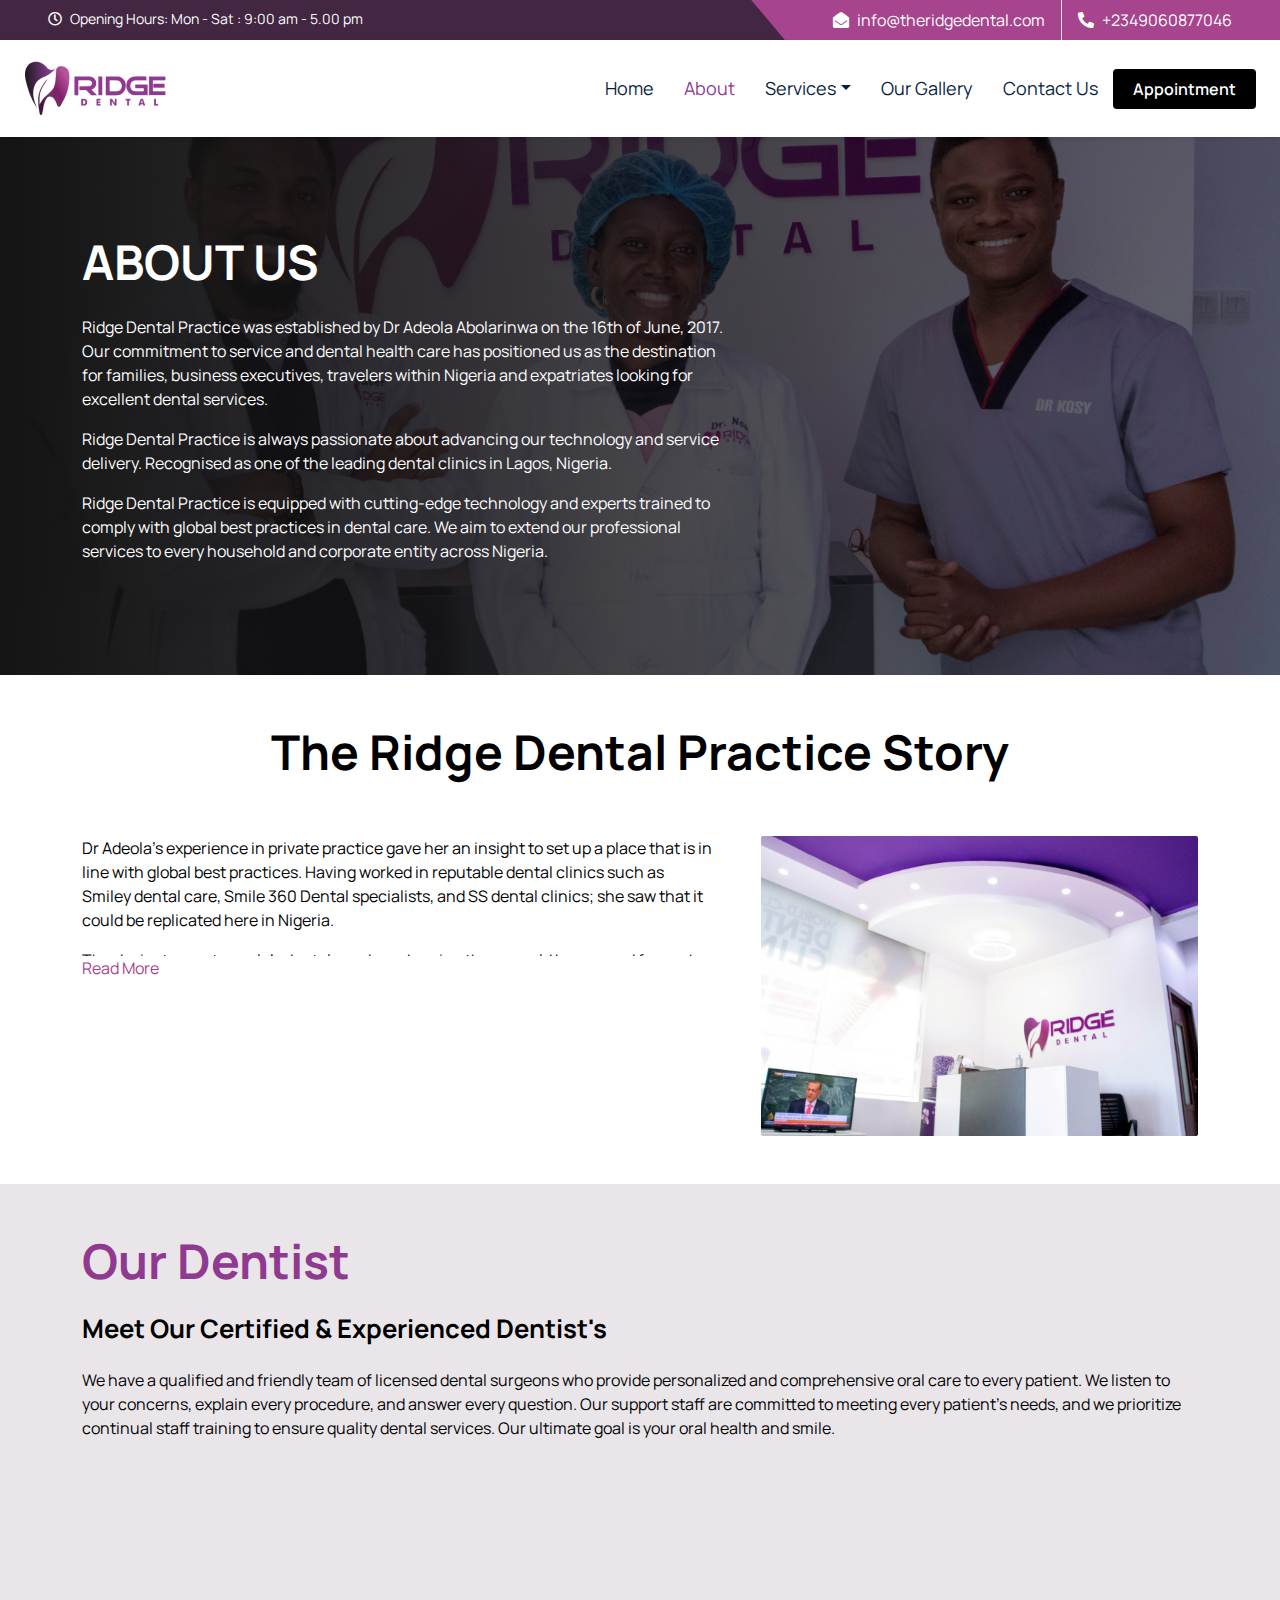
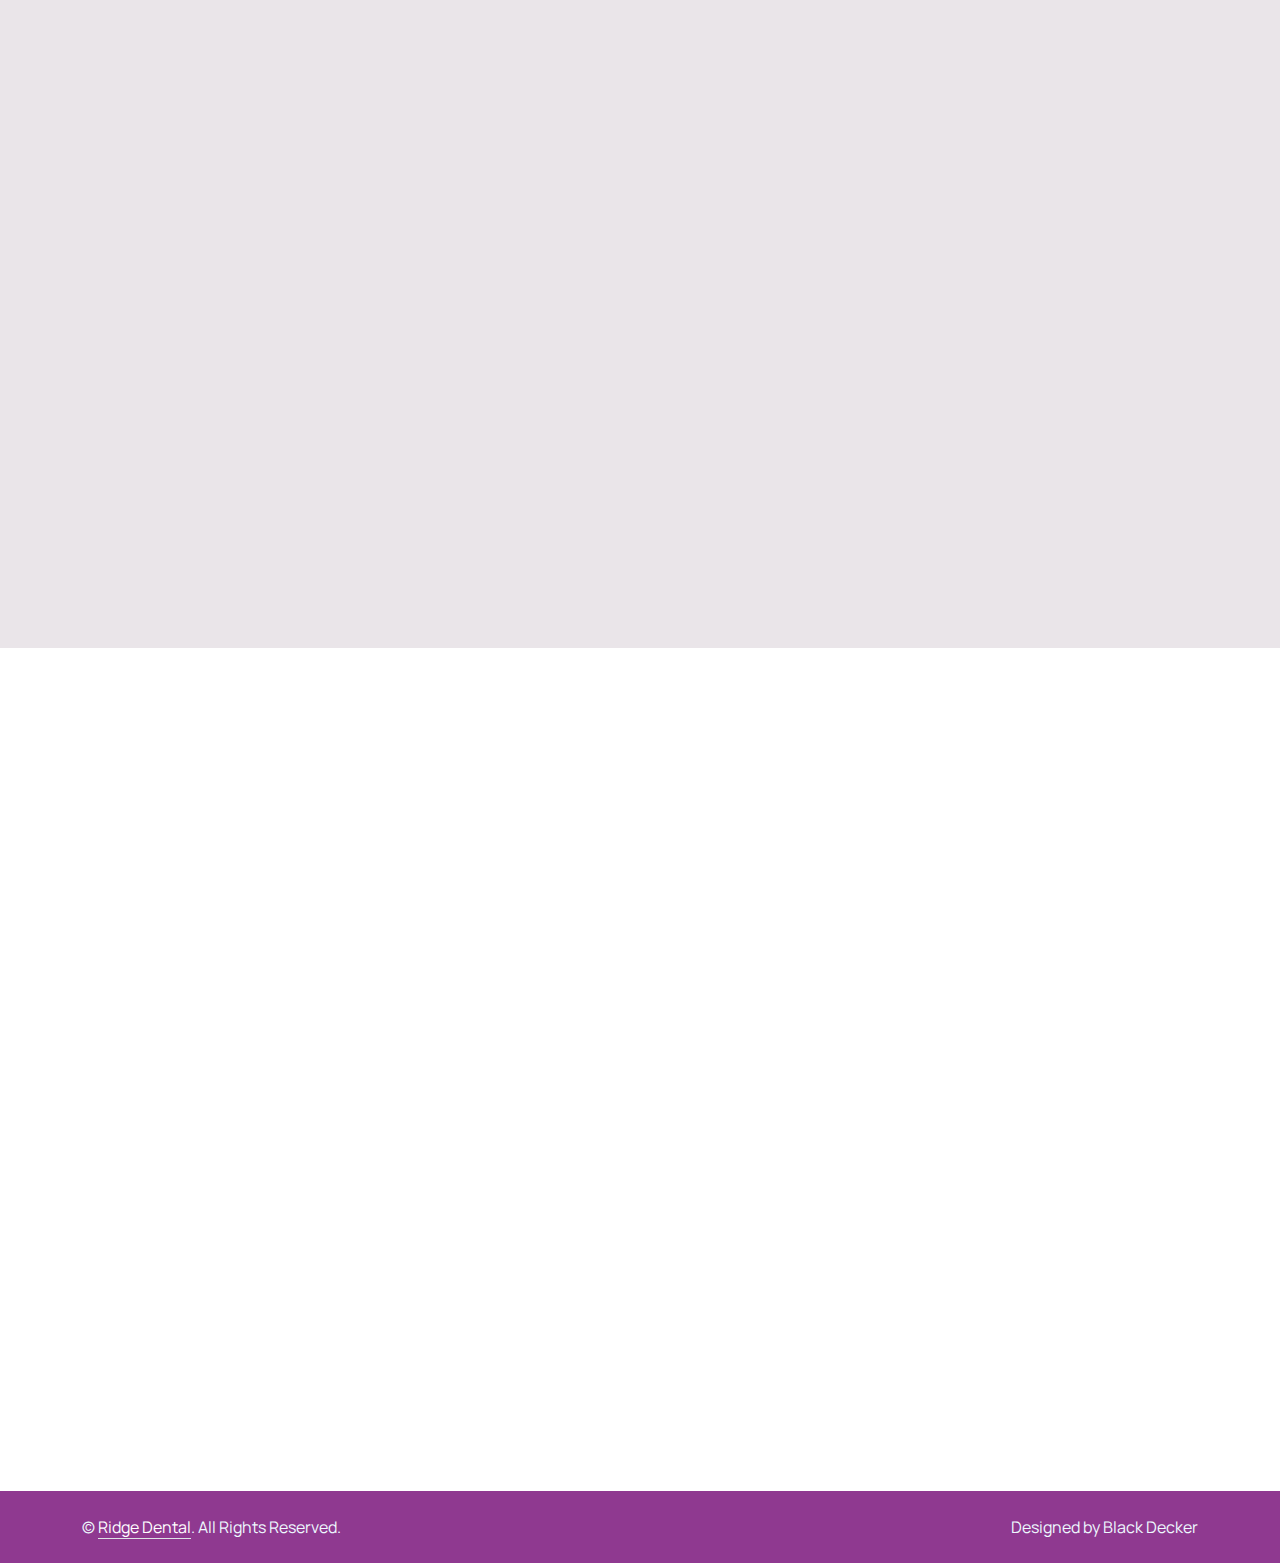
<file: about.html>
<!DOCTYPE html>
<html lang="en">
  <head>
    <meta charset="utf-8" />
    <title>Ridge Dental</title>
    <meta content="width=device-width, initial-scale=1.0" name="viewport" />
    <meta content="Ridge Dental" name="keywords" />
    <meta content="Dental" name="description" />
    <meta http-equiv="Content-Security-Policy" content="upgrade-insecure-requests">

    <!-- Favicon -->
    <link href="img/RD_logo 1.png" rel="icon" />

    <!-- Google Web Fonts -->
    <link rel="preconnect" href="https://fonts.gstatic.com" />
    <link
      href="https://fonts.googleapis.com/css2?family=Jost:wght@500;600;700&family=Open+Sans:wght@400;600&display=swap"
      rel="stylesheet"
    />

    <!-- Icon Font Stylesheet -->
    <link
      href="https://cdnjs.cloudflare.com/ajax/libs/font-awesome/5.14.0/css/all.min.css"
      rel="stylesheet"
    />
    <link
      href="https://cdn.jsdelivr.net/npm/bootstrap-icons@1.4.1/font/bootstrap-icons.css"
      rel="stylesheet"
    />

    <!-- Libraries Stylesheet -->
    <link href="lib/owlcarousel/assets/owl.carousel.min.css" rel="stylesheet" />
    <link href="lib/animate/animate.min.css" rel="stylesheet" />
    <link
      href="lib/tempusdominus/css/tempusdominus-bootstrap-4.min.css"
      rel="stylesheet"
    />
    <link href="lib/twentytwenty/twentytwenty.css" rel="stylesheet" />

    <!-- Customized Bootstrap Stylesheet -->
    <link href="css/bootstrap.min.css" rel="stylesheet" />

    <!-- Template Stylesheet -->
    <link href="css/style.css" rel="stylesheet" />
  </head>

  <body>
    <!-- Spinner Start -->
    <div
      id="spinner"
      class="show bg-white position-fixed translate-middle w-100 vh-100 top-50 start-50 d-flex align-items-center justify-content-center"
    >
      <div class="spinner-grow m-1" role="status" style="color: #8f3990" ;>
        <span class="sr-only">Loading...</span>
      </div>
      <div class="spinner-grow m-1" role="status" style="color: #020202" ;>
        <span class="sr-only">Loading...</span>
      </div>
      <div class="spinner-grow m-1" role="status" style="color: #a6448d" ;>
        <span class="sr-only">Loading...</span>
      </div>
    </div>
    <!-- Spinner End -->

    <!-- Topbar Start -->
    <div
    class="container-fluid shadow-lg ps-5 pe-0 d-none d-lg-block"
    style="background-color: #422642">
    <div class="row gx-0">
      <div
        class="col-md-6 text-center text-lg-start mb-2 mb-lg-0"
        style="background: color #fffff6; color: #a6448d; border: none"
      >
        <div class="d-inline-flex align-items-center">
          <small class="py-2" style="color: #ffffff"
            ><i class="far fa-clock me-2" style="color: #ffffff"></i>Opening
            Hours: Mon - Sat : 9:00 am - 5.00 pm
          </small>
        </div>
      </div>
      <div class="col-md-6 text-center text-lg-end">
        <div
          class="position-relative d-inline-flex align-items-center text-white top-shape px-5"
          style="background-color: #a6448d"
        >
          <div class="me-3 pe-3 border-end py-2">
            <p class="m-0">
              <a href="mailto:info@theridgedental.com" style="color: white;">
              <i class="fa fa-envelope-open me-2" ></i
              >info@theridgedental.com
            </a>
            </p>
          </div>
          <div class="py-2">
            <p class="m-0">
              <a href="tel:+2349060877046" style="color: white;">
              <i class="fa fa-phone-alt me-2"></i>+2349060877046
            </a>
            </p>
          </div>
        </div>
      </div>
    </div>
  </div>
    <!-- Topbar End -->

    <!-- Success Alert Start -->
    <div id="successAlert" class="alert alert-success alert-dismissible fade show hidden" role="alert">
      <strong>Success!</strong> You have reserved your appointment.
      <button type="button" class="btn-close" data-bs-dismiss="alert" aria-label="Close"></button>
    </div>
    <!-- Success Alert End -->

    <!-- Navbar Start -->
    <nav
    class="navbar navbar-expand-lg bg-white navbar-light shadow-sm px-4 py-3 py-lg-0"
  >
    <a href="index.html" class="navbar-brand p-0">
     
      <img src="./img/RD_logo 1.png">
    </a>
    <button
      class="navbar-toggler"
      type="button"
      data-bs-toggle="collapse"
      data-bs-target="#navbarCollapse"
    >
      <span class="navbar-toggler-icon"></span>
    </button>
    <div class="collapse navbar-collapse" id="navbarCollapse">
      <div class="navbar-nav ms-auto py-0">
        <a href="index.html" class="nav-item nav-link ">Home</a>
        <a href="about.html" class="nav-item nav-link  active ">About</a>
       
        <div class="nav-item dropdown">
          <a
            href="service.html"
            class="nav-link dropdown-toggle"
            data-bs-toggle="dropdown"
            >Services</a
          >
          <div class="dropdown-menu m-0">
            <a href="service.html"  class="dropdown-item">All Services</a>
            <a href="generalcare.html" class="dropdown-item">General Care</a>
            <a href="restorative.html" class="dropdown-item">Restorative</a>
            <a href="cosmetic.html" class="dropdown-item">Cosmetic</a>
            <a href="surgical.html" class="dropdown-item"
              >Surgical</a
            >
            <a href="orthodontics.html" class="dropdown-item"
              >Orthodontics</a
            >
            <a href="endodontics.html" class="dropdown-item"
              >Endodontics</a
            >

           
           
          </div>
        </div>
        <a href="gallery.html" class="nav-item nav-link">Our Gallery</a>
        <a href="contact.html" class="nav-item nav-link">Contact Us</a>
      </div>
     
      <a
        href="appointment.html"
        class="appointment_btn"
       
        >Appointment</a
      >
    </div>
  </nav>
    <!-- Navbar End -->

    <!-- Full Screen Search Start -->
    <div class="modal fade" id="searchModal" tabindex="-1">
      <div class="modal-dialog modal-fullscreen">
        <div class="modal-content" style="background: rgba(9, 30, 62, 0.7)">
          <div class="modal-header border-0">
            <button
              type="button"
              class="btn bg-white btn-close"
              data-bs-dismiss="modal"
              aria-label="Close"
            ></button>
          </div>
          <div
            class="modal-body d-flex align-items-center justify-content-center"
          >
            <div class="input-group" style="max-width: 600px">
              <input
                type="text"
                class="form-control bg-transparent border-primary p-3"
                placeholder="Type search keyword"
              />
              <button class="btn btn-primary px-4">
                <i class="bi bi-search"></i>
              </button>
            </div>
          </div>
        </div>
      </div>
    </div>
    <!-- Full Screen Search End -->

    <!-- Hero Start -->
    <div
      class="container-fluid bg-offer-about py-5 wow fadeInUp"
      data-wow-delay="0.1s"
    >
      <div class="container py-5">
        <div class="row">
          <div class="col-lg-7 wow zoomIn" data-wow-delay="0.6s">
            <div class="offer-text rounded ">
              <h1 class="display-5 text-white">ABOUT US</h1>
              <p class="text-white mt-4">
                Ridge Dental Practice was established by Dr Adeola Abolarinwa on
                the 16th of June, 2017. Our commitment to service and dental
                health care has positioned us as the destination for families,
                business executives, travelers within Nigeria and expatriates
                looking for excellent dental services. 
                <p class="text-white mt-2">Ridge Dental Practice is
                  always passionate about advancing our technology and service
                  delivery. Recognised as one of the leading dental clinics in
                  Lagos, Nigeria.</p>
                  <p class="text-white mt-2">
                    Ridge Dental Practice is equipped with
                    cutting-edge technology and experts trained to comply with
                    global best practices in dental care. We aim to extend our
                    professional services to every household and corporate entity
                    across Nigeria.
                  </p>
                 
              </p>
            </div>
          </div>
        </div>
      </div>
    </div>
    <!-- Hero End -->

    <!-- About Start -->

    <div class="container-fluid py-5 wow fadeInUp" data-wow-delay="0.1s">
      <div class="container" style="color: #8f3990">
        <div class="row g-5">
          <div class="section-title mb-2">
            <h1 class="display-5 mb-0 text-center" style="color: #000000">
              The Ridge Dental Practice Story
            </h1>
          </div>
          <div class="col-lg-7">
            <div class="read-more-content">
              <p  style="color: #000000">
                Dr Adeola's experience in private practice gave her an insight to set up a place that is in line with global best practices. Having worked in reputable dental clinics such as Smiley dental care, Smile 360 Dental specialists, and SS dental clinics; she saw that it could be replicated here in Nigeria. 
              </p>
              <p class="mb-2" style="color: #000000">
                The desire to meet people's dental needs and seeing there would be no need for such medical trips anymore fueled the decision to come to an under-served area which is on the Lekki corridor.
              </p> 
              <p class=" mb-2" style="color: #000000">
                Ridge Dental started in Victoria Island but then came to the present location especially to render service to Nigerians that were relocating back from the diaspora. Ever since then, it's been a rewarding experience. We created a place where customer service, clinical excellence, customer satisfaction, and genuine care are given.
              </p>
              <br/>
              <p style="color: #000000">
                We believe the patient too is a stakeholder in the management of whatever condition they present with, they are carried along every step of the process, they are fully aware and told what to expect and what the likely outcomes are. So it is a doctor-patient relationship throughout. What we do is about the people who come in contact with us.
              </p>
              <br/>
              <p style="color: #000000;font-weight: bold;" >
                “Here, we don’t just treat the teeth, we treat the person". THAT IS OUR STORY ... and it is across the board. Business relationships and client ethics are important to us. THAT IS OUR STORY ... and that is what it would continue to be.
              </p>
            </div>
          
            <p id="read-more-button" class="read-more-button" onclick="toggleReadMore()">Read More</p>
            
          </div>
          <div class="col-lg-5" style="min-height: 300px">
            <div class="position-relative h-100">
              <img
                class="position-absolute w-100 h-100 rounded wow zoomIn"
                data-wow-delay="0.9s"
                src="img/carousel-1.jpg"
                style="object-fit: cover"
                loading="lazy"
              />
            </div>
          </div>
        </div>
      </div>
    </div>
    <!-- About End -->

    <!-- Team Start -->
    <div class="container-fluid py-5" style="background-color: #eae5e9">
      <div class="container">
        <div class="offer-text">
          <h1 class="display-5 mb-4" style="color: #8f3990;">
            Our Dentist
          </h1>
          <h2 class="display-5 mb-4" style="color: #000000; width: 100%; font-size: 1.6rem;">
            Meet Our Certified & Experienced Dentist's
          </h2>
          <p class="mt-2 mb-4" style="color: #000000">
            We have a qualified and friendly team of licensed dental surgeons
            who provide personalized and comprehensive oral care to every
            patient. We listen to your concerns, explain every procedure, and
            answer every question. Our support staff are committed to meeting
            every patient’s needs, and we prioritize continual staff training to
            ensure quality dental services. Our ultimate goal is your oral
            health and smile.
          </p>
        </div>
        <div class="row mt-4 g-5">
          <div
            class="col-lg-3 col-md-6 col-sm-12 wow slideInUp border-2"
            data-wow-delay="0.3s"
          >
            <div class="team_card">
              <div class="team-text text-center rounded-bottom p-4 pt-5">
                <p class="mb-4" style="color: #ffffff; font-size: 1rem">
                  Dr. Oliver Dieke <br> (BDS Nigeria)</br>
                </p>
                <p style="color: #ffffff; font-size: 0.7rem">
                  Special interests: General practitioner with special interest
                  in surgery, orthodontics and implantology. Certified
                  INVISALIGN provider.
                </p>
              </div>
            </div>
          </div>

          <div
            class="col-lg-3 col-md-6 col-sm-12 wow slideInUp border-2"
            data-wow-delay="0.4s"
          >
            <div class="team_fem">
              <div class="team-text text-center rounded-bottom p-4 pt-5">
                <p class="mb-4" style="color: #ffffff; font-size: 1rem">
                  Dr. Joan Nosakhare Analogbei <br>(BDS Benin, Nigeria)</br>
                </p>
                <p style="color: #ffffff; font-size: 0.7rem">
                  General dentist with special interests in preventive,
                  restorative and paediatric dentistry.
                </p>
              </div>
            </div>
          </div>

          <div
            class="col-lg-3 col-md-6 col-sm-12 wow slideInUp border-2"
            data-wow-delay="0.5s"
          >
            <div class="team_card">
              <div class="team-text text-center rounded-bottom p-4 pt-5">
                <p class="mb-4" style="color: #ffffff; font-size: 1rem">
                  Dr. Jacob Afolabi-George (BDS Lagos)
                </p>
                <p style="color: #ffffff; font-size: 0.7rem">
                  General practitioner with special interest in surgery,
                  prosthodontics, cosmetic dentistry and implantology.
                </p>
              </div>
            </div>
          </div>

          <div
            class="col-lg-3 col-md-6 col-sm-12 wow slideInUp border-2"
            data-wow-delay="0.6s"
          >
            <div class="team_card">
              <div class="team-text text-center rounded-bottom p-4 pt-5">
                <p class="mb-4" style="color: #ffffff; font-size: 1rem">
                  Dr. Kaosisochukwu V Ejiofor <br> (BDS Nigeria) </br>
                </p>
                <p style="color: #ffffff; font-size: 0.7rem">
                  Associate Dentist General dentist with special interests in
                  restorative dentistry, orthodontics and implantology.
                </p>
              </div>
            </div>
          </div>
          <div
            class="col-lg-3 col-md-6 col-sm-12 wow slideInUp border-2"
            data-wow-delay="0.7s"
          >
            <div class="team_fem">
              <div class="team-text text-center rounded-bottom p-4 pt-5">
                <p class="mb-4" style="color: #ffffff; font-size: 1rem">
                  Dr. Kehinde Louis-Domeih (BDS Lagos)
                </p>
                <p style="color: #ffffff; font-size: 0.7rem">
                  Associate Dentist General dentist with special interests in
                  orthodontics, oral surgery and implantology
                </p>
              </div>
            </div>
          </div>

          <div
            class="col-lg-3 col-md-6 col-sm-12 wow slideInUp border-2"
            data-wow-delay="0.8s"
          >
            <div class="team_card">
              <div class="team-text text-center rounded-bottom p-4 pt-5">
                <p class="mb-4" style="color: #ffffff; font-size: 1rem">
                  Dr. Pharaoh Ozoemena (BDS Nigeria)
                </p>
                <p style="color: #ffffff; font-size: 0.7rem">
                  Adjunct Dental Surgeon Maxillofacial surgery and community
                  oral health.
                </p>
              </div>
            </div>
          </div>

          <div
            class="col-lg-3 col-md-6 col-sm-12 wow slideInUp border-2"
            data-wow-delay="0.3s"
          >
            <div class="team_fem">
              <div class="team-text text-center rounded-bottom p-4 pt-5">
                <p class="mb-4" style="color: #ffffff; font-size: 1rem">
                  Mesehe Roseline
                </p>
                <p style="color: #ffffff; font-size: 0.7rem">
                  Head Nurse and Dental Surgery Assistant.
                </p>
              </div>
            </div>
          </div>

          <div
            class="col-lg-3 col-md-6 col-sm-12 wow slideInUp border-2"
            data-wow-delay="0.3s"
          >
            <div class="team_card">
              <div class="team-text text-center rounded-bottom p-4 pt-5">
                <p class="mb-4" style="color: #ffffff; font-size: 1rem">
                  Ogunkeye Oluwatoba Oluwatimileyin
                </p>
                <p style="color: #ffffff; font-size: 0.7rem">
                  Dental Surgery Assistant.
                </p>
              </div>
            </div>
          </div>
        </div>
      </div>
    </div>
    <!-- Team End -->

    <!-- Appointment Start -->
    <div class="container-fluid bg-primary bg-appointment my-5 wow fadeInUp" data-wow-delay="0.1s">
      <div class="container">
        <div class="row gx-5">
          <div class="col-lg-6">
            <div class="py-5">
              <h1 class="display-5  mt-4 mb-2" style="color: #000000;">
                A Dental Visit
              </h1>
              <h1 class="display-5  mt-0 mb-5" style="color: #000000;">
                for a Confident Smile
              </h1>
              <p class="mb-0 mt-4" style="color: #000000">
                Whether you are at work, or with family, a dazzling smile
                accentuates all your best moments. We help you achieve a perfect
                smile with cosmetic dentistry, dental implants, invisible
                braces, permanent dentures and many more.
              </p>
            </div>
          </div>
          <div class="col-lg-6 p-4">
            <!-- Error Alert Start -->
            <div id="errorAlert" class="alert alert-warning alert-dismissible fade show hidden" role="alert">
              <strong>Error!</strong> <span id="errorAlertMsg">There was an error.</span>.
              <button type="button" class="btn-close" data-bs-dismiss="alert" aria-label="Close"></button>
            </div>
            <!-- Error Alert End -->
            <div class="appointment-form h-90 d-flex flex-column justify-content-center text-center p-5 wow zoomIn"
              data-wow-delay="0.6s">
              <h2 class="mb-4" style="color: #000000">Make Appointment</h2>
              <form id="appointmentForm1">
                <div class="row g-2">
                  <div class="col-12 col-sm-6">
                    <input type="text" class="form-control bg-light border-0" placeholder="Your First Name"
                      style="height: 43px; background-color: #f4d1eb !important ;" name="firstname" required />
                  </div>
  
                  <div class="col-12 col-sm-6">
                    <input type="text" class="form-control bg-light border-0" placeholder="Your Last Name"
                      style="height: 43px; background-color: #f4d1eb !important ;" name="lastname" required />
                  </div>
                  <div class="col-12 col-sm-6">
                    <input type="email" class="form-control bg-light border-0" placeholder="Your Email"
                      style="height: 43px; background-color: #f4d1eb !important ;" name="email" required />
                  </div>
                  <div class="col-12 col-sm-6">
                    <input type="phone" class="form-control bg-light border-0" placeholder="Your Phone No."
                      style="height: 43px; background-color: #f4d1eb !important ;" name="phone" />
                  </div>
                  <div class="col-12 col-sm-6">
                    <div class="date" id="date1" data-target-input="nearest">
                      <input type="text" class="form-control bg-light border-0 datetimepicker-input"
                        placeholder="Appointment Date" data-target="#date1" data-toggle="datetimepicker"
                        style="height: 43px; background-color: #f4d1eb !important;" name="date" />
                    </div>
                  </div>
                  <div class="col-12 col-sm-6">
                    <div class="time" id="time1" data-target-input="nearest">
                      <input type="text" class="form-control bg-light border-0 datetimepicker-input"
                        placeholder="Appointment Time" data-target="#time1" data-toggle="datetimepicker"
                        style="height: 43px; background-color: #f4d1eb !important ;" name="time" />
                    </div>
                  </div>
                  <div class="col-12">
                    <select class="form-select border-0" style="height: 43px; background-color: #f4d1eb" name="location">
                      <option value="Select A Service">Select Location</option>
                      <option value="Lagos">Lagos</option>
                      <option value="Abuja">Abuja</option>
                    </select>
                  </div>
                  <div class="col-12">
                    <textarea class="form-control border-0 bg-light px-4 py-3" rows="5" placeholder="Describe Symptoms"
                      name="message" style="height: 73px; background-color: #f4d1eb !important ;"></textarea>
                  </div>
                  <div class="col-12">
                    <button class="btn btn-dark w-100 py-3" type="submit"
                      style="color: #ffffff; border: none; background-color: #a6448d;">
                      Make Appointment
                    </button>
                  </div>
                </div>
              </form>
            </div>
          </div>
        </div>
      </div>
    </div>
    <!-- Appointment End -->

    <!-- Footer Start -->
    <div
    class="container-fluid text-light wow fadeInUp"
    style="padding-top: 0 !important"
    data-wow-delay="0.3s"
    style="color: #000; background-color: #ffffff"
    ;
  >
    <div class="container">
      <div class="row g-5" style="margin-bottom: 10px;">
        <div class="col-lg-3 col-md-6">
          <img src="./img/RD_logo 1.png" style="margin-top: 20px" />
         
        </div>

        <div class="col-lg-3 col-md-6">
          <p class="mt-4" ><h4 style="color: #8f3990">Lagos Office</h4></p>
          <p class="mb-2 mt-4" style="color: #000000">
            Matis Brass Mall, 27 Castlerock Avenue, Osapa London Lekki
          </p>
          <p class="mb-2" style="color: #000000">
            info@theridgedental.com
          </p>
          <p class="mb-0" style="color: #000000">+2349060877046</p>
        </div>
        <div class="col-lg-3 col-md-6">
          <p class="mt-4" ><h4 style="color: #8f3990">Abuja Office</h4></p>
          <p class="mb-2 mt-4" style="color: #000000">
            Nana plaza 78 Aminu Kano Crescent wuse II Abuja
          </p>
          <p class="mb-2" style="color: #000000">
            abuja@theridgedental.com
          </p>
          <p class="mb-0" style="color: #000000">+2349042312200</p>
        </div>
        <div class="col-lg-3 col-md-6">
          <h3 class="mt-4" style="color: #000000">Follow Us</h3>
          <div class="d-flex">
            <a
              class="btn btn-lg btn-lg-square rounded me-2"
              style="color: #000000"
              href="https://x.com/ridge_dental?s=21&t=Coa9rzJCOcnqzLHuQO3g8w"
              target="_blank"
              ><i class="fab fa-twitter fw-normal"></i
            ></a>
            <a
              class="btn btn-lg btn-lg-square rounded me-2"
              style="color: #000000"
              href="https://www.facebook.com/ridgedentalpractice"
              target="_blank"
              ><i class="fab fa-facebook-f fw-normal"></i
            ></a>
            <a
              class="btn btn-lg btn-lg-square rounded me-2"
              style="color: #000000"
              href="https://www.tiktok.com/@ridgedental1"
              target="_blank"
              ><i class="fab fa-tiktok fw-normal"></i
            ></a>

            <a
              class="btn btn-lg btn-lg-square rounded me-2"
              style="color: #000000"
              href="https://instagram.com/ridgedentalpractice"
              target="_blank"
              ><i class="fab fa-instagram fw-normal"></i
            ></a>
          </div>
        </div>
      </div>
    </div>
  </div>
  <div class="container-fluid text-light py-4" style="background: #8f3990">
    <div class="container">
      <div class="row g-0">
        <div class="col-md-6 text-center text-md-start">
          <p class="mb-md-0">
            &copy;
            <a class="text-white border-bottom" href="#">Ridge Dental</a>. All
            Rights Reserved.
          </p>
        </div>
        <div class="col-md-6 text-center text-md-end">
          <p4 class="mb-0">
            Designed by <a class="text-white border-bottom"></a>Black Decker
          </p4>
        </div>
      </div>
    </div>
  </div>
    <!-- Footer End -->

    <!-- Back to Top -->
    <a
      href="#"
      class="btn btn-lg btn-lg-square rounded back-to-top"
      style="background: #8f3990; color: #fffff6"
      ><i class="bi bi-arrow-up"></i
    ></a>

    <!-- JavaScript Libraries -->
    <script src="https://code.jquery.com/jquery-3.4.1.min.js"></script>
    <script src="https://cdn.jsdelivr.net/npm/bootstrap@5.0.0/dist/js/bootstrap.bundle.min.js"></script>
    <script src="lib/wow/wow.min.js"></script>
    <script src="lib/easing/easing.min.js"></script>
    <script src="lib/waypoints/waypoints.min.js"></script>
    <script src="lib/owlcarousel/owl.carousel.min.js"></script>
    <script src="lib/tempusdominus/js/moment.min.js"></script>
    <script src="lib/tempusdominus/js/moment-timezone.min.js"></script>
    <script src="lib/tempusdominus/js/tempusdominus-bootstrap-4.min.js"></script>
    <script src="lib/twentytwenty/jquery.event.move.js"></script>
    <script src="lib/twentytwenty/jquery.twentytwenty.js"></script>

    <!-- Template Javascript -->
    <script src="js/main.js"></script>

    <script>
      document.getElementById('appointmentForm1').addEventListener('submit', function(event) {
      event.preventDefault(); // Prevent the form from submitting normally

      document.getElementById('spinner').classList.add('show')

      // Get form data
      const formData = new FormData(event.target);
      
      // Convert form data to JSON object
      const formDataObject = {};
      formData.forEach((value, key) => formDataObject[key] = value);

      function fixDateAndTime(dateStr, timeStr) {

        // Parse the date string
        const [month, day, year] = dateStr.split('/').map(Number);

        // Parse the time string
        const [time, meridiem] = timeStr.split(' ');
        const [hours, minutes] = time.split(':').map(Number);
        const isPM = meridiem === 'PM';

        // Adjust hours for PM if needed
        const adjustedHours = isPM && hours !== 12 ? hours + 12 : hours;

        // Create the Date object
        const combinedDate = new Date(year, month - 1, day, adjustedHours, minutes);

        // console.log(combinedDate); // This will output the combined Date object
        return combinedDate
      }
      
      formDataObject.date = fixDateAndTime(formDataObject?.date, formDataObject?.time)
      formDataObject.time = undefined

      // Send POST request to the API
      const apiUrl = 'https://ridge-api-js.vercel.app/api/v1/appointment/'; // Replace with your API URL
      fetch(apiUrl, {
        method: 'POST',
        headers: {
          'Content-Type': 'application/json',
        },
        body: JSON.stringify(formDataObject),
      })
      .then(response => {
        document.getElementById('spinner').classList.remove('show')
        return response.json()
      })
      .then(data => {
        document.getElementById('spinner').classList.remove('show')
        
        if (data?.success) {
            document.getElementById('appointmentForm1').reset()
            document.getElementById('successAlert').classList.remove('hidden')
            window.scrollTo({ top: -10, behavior: 'smooth' });
          } else {
            document.getElementById('errorAlert').classList.remove('hidden')
            document.getElementById('errorAlertMsg').innerHTML = data.error || data.message
          }
      })
      .catch(error => {
        document.getElementById('spinner').classList.remove('show')
        console.error('Error:', error);
        // Handle errors
      });
    });

    //read more

    document.addEventListener("DOMContentLoaded", function () {
      // Get the content container and the "Read More" button
      var content = document.querySelector('.read-more-content');
      var button = document.getElementById('read-more-button');
      
      // Check if the word count is more than 250
      if (getWordCount(content.innerText) > 250) {
        button.style.display = 'block'; // Show the "Read More" button
      }
    });

    function toggleReadMore() {
      // Get the content container and the "Read More" button
      var content = document.querySelector('.read-more-content');
      var button = document.getElementById('read-more-button');

      // Toggle the content height and button text on click
      if (content.style.height === '' || content.style.height === '120px') {
        content.style.height = 'auto';
        button.innerText = 'Read Less';
      } else {
        content.style.height = '120px'; // Adjust the height based on your preference
        button.innerText = 'Read More';
      }
    }

    function getWordCount(text) {
      // Counting words by splitting the text into an array of words
      return text.trim().split(/\s+/).length;
    }

    </script>
  </body>
</html>
</file>
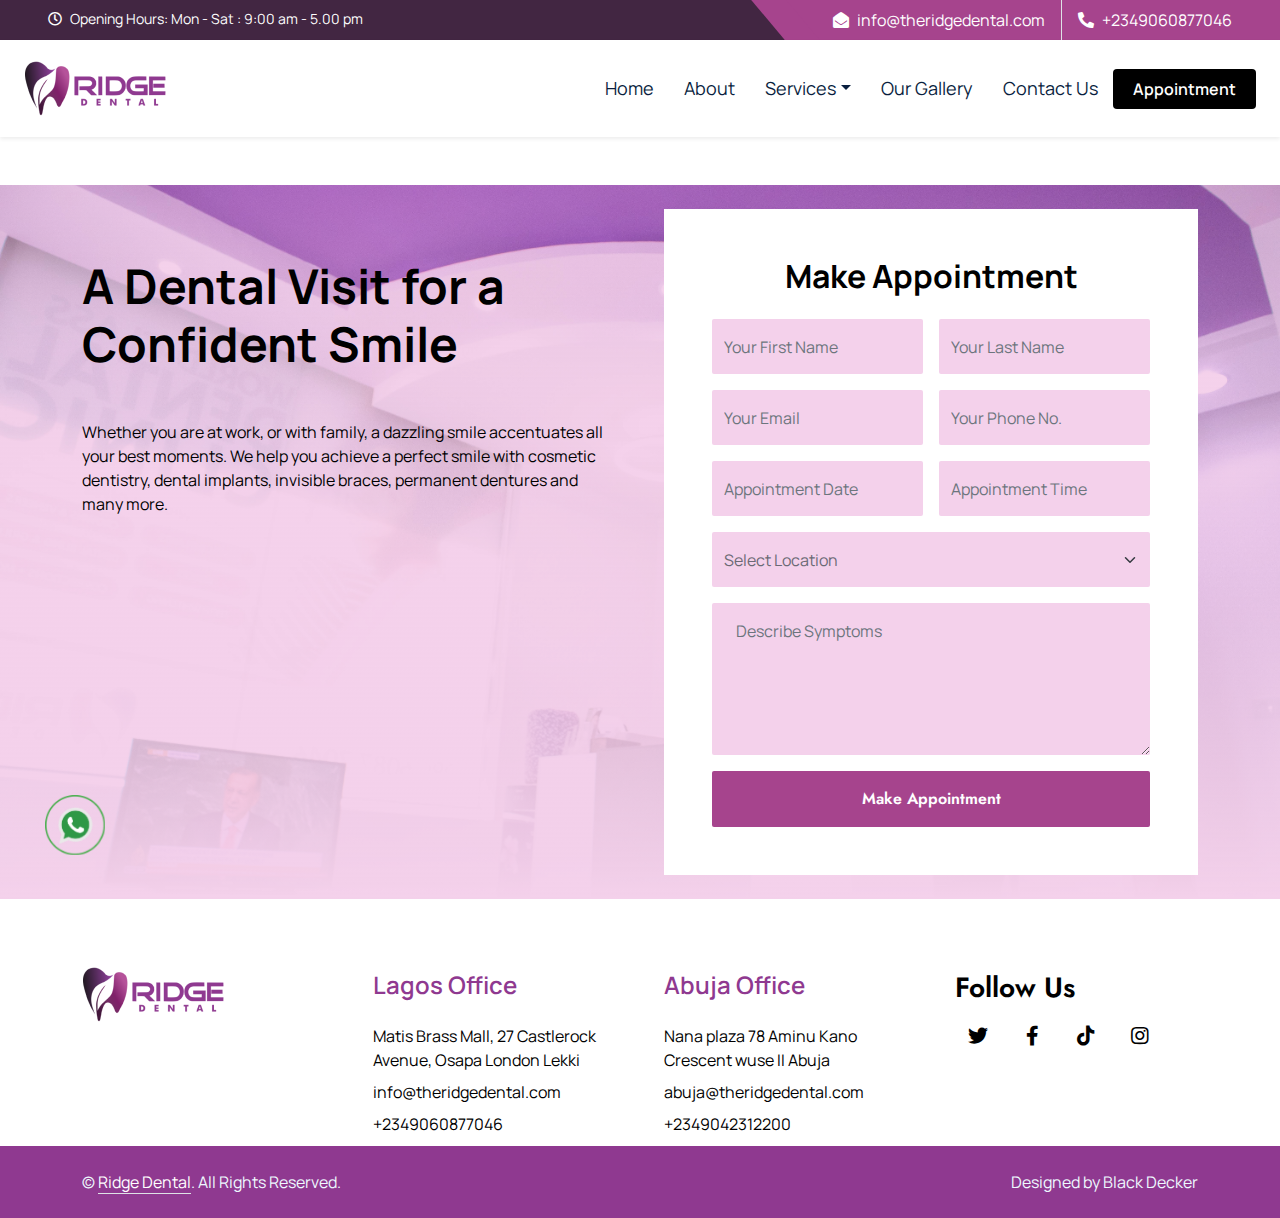
<file: appointment.html>
<!DOCTYPE html>
<html lang="en">
  <head>
    <meta charset="utf-8" />
    <title>Ridge Dental</title>
    <meta content="width=device-width, initial-scale=1.0" name="viewport" />
    <meta content="Ridge Dental" name="keywords" />
    <meta content="Dental" name="description" />
    <meta http-equiv="Content-Security-Policy" content="upgrade-insecure-requests">

    <!-- Favicon -->
    <link href="img/RD_logo 1.png" rel="icon" />

    <!-- Google Web Fonts -->
    <link rel="preconnect" href="https://fonts.gstatic.com" />
    <link
      href="https://fonts.googleapis.com/css2?family=Jost:wght@500;600;700&family=Open+Sans:wght@400;600&display=swap"
      rel="stylesheet"
    />

    <!-- Icon Font Stylesheet -->
    <link
      href="https://cdnjs.cloudflare.com/ajax/libs/font-awesome/5.14.0/css/all.min.css"
      rel="stylesheet"
    />
    <link
      href="https://cdn.jsdelivr.net/npm/bootstrap-icons@1.4.1/font/bootstrap-icons.css"
      rel="stylesheet"
    />

    <!-- Libraries Stylesheet -->
    <link href="lib/owlcarousel/assets/owl.carousel.min.css" rel="stylesheet" />
    <link href="lib/animate/animate.min.css" rel="stylesheet" />
    <link
      href="lib/tempusdominus/css/tempusdominus-bootstrap-4.min.css"
      rel="stylesheet"
    />
    <link href="lib/twentytwenty/twentytwenty.css" rel="stylesheet" />

    <!-- Customized Bootstrap Stylesheet -->
    <link href="css/bootstrap.min.css" rel="stylesheet" />

    <!-- Template Stylesheet -->
    <link href="css/style.css" rel="stylesheet" />
  </head>

  <body>
    <!-- Spinner Start -->
    <div
      id="spinner"
      class="show bg-white position-fixed translate-middle w-100 vh-100 top-50 start-50 d-flex align-items-center justify-content-center"
    >
      <div class="spinner-grow m-1" role="status" style="color: #8f3990" ;>
        <span class="sr-only">Loading...</span>
      </div>
      <div class="spinner-grow m-1" role="status" style="color: #020202" ;>
        <span class="sr-only">Loading...</span>
      </div>
      <div class="spinner-grow m-1" role="status" style="color: #a6448d" ;>
        <span class="sr-only">Loading...</span>
      </div>
    </div>
    <!-- Spinner End -->

    <!-- Topbar Start -->
    <div
      class="container-fluid shadow-lg ps-5 pe-0 d-none d-lg-block"
      style="background-color: #422642">
      <div class="row gx-0">
        <div
          class="col-md-6 text-center text-lg-start mb-2 mb-lg-0"
          style="background: color #fffff6; color: #a6448d; border: none"
        >
          <div class="d-inline-flex align-items-center">
            <small class="py-2" style="color: #ffffff"
              ><i class="far fa-clock me-2" style="color: #ffffff"></i>Opening
              Hours: Mon - Sat : 9:00 am - 5.00 pm
            </small>
          </div>
        </div>
        <div class="col-md-6 text-center text-lg-end">
          <div
            class="position-relative d-inline-flex align-items-center text-white top-shape px-5"
            style="background-color: #a6448d"
          >
            <div class="me-3 pe-3 border-end py-2">
              <p class="m-0">
                <a href="mailto:info@theridgedental.com" style="color: white;">
                <i class="fa fa-envelope-open me-2" ></i
                >info@theridgedental.com
              </a>
              </p>
            </div>
            <div class="py-2">
              <p class="m-0">
                <a href="tel:+2349060877046" style="color: white;">
                <i class="fa fa-phone-alt me-2"></i>+2349060877046
              </a>
              </p>
            </div>
          </div>
        </div>
      </div>
    </div>
    <!-- Topbar End -->

    <!-- Navbar Start -->
    <nav
    class="navbar navbar-expand-lg bg-white navbar-light shadow-sm px-4 py-3 py-lg-0"
  >
    <a href="index.html" class="navbar-brand p-0">
     
      <img src="./img/RD_logo 1.png">
    </a>
    <button
      class="navbar-toggler"
      type="button"
      data-bs-toggle="collapse"
      data-bs-target="#navbarCollapse"
    >
      <span class="navbar-toggler-icon"></span>
    </button>
    <div class="collapse navbar-collapse" id="navbarCollapse">
      <div class="navbar-nav ms-auto py-0">
        <a href="index.html" class="nav-item nav-link">Home</a>
        <a href="about.html" class="nav-item nav-link ">About</a>
       
        <div class="nav-item dropdown">
          <a
            href="service.html"
            class="nav-link dropdown-toggle"
            data-bs-toggle="dropdown"
            >Services</a
          >
          <div class="dropdown-menu m-0">
            <a href="service.html"  class="dropdown-item">All Services</a>
            <a href="generalcare.html" class="dropdown-item">General Care</a>
            <a href="restorative.html" class="dropdown-item">Restorative</a>
            <a href="cosmetic.html" class="dropdown-item">Cosmetic</a>
            <a href="surgical.html" class="dropdown-item"
              >Surgical</a
            >
            <a href="orthodontics.html" class="dropdown-item"
              >Orthodontics</a
            >
            <a href="endodontics.html" class="dropdown-item"
              >Endodontics</a
            >

           
           
          </div>
        </div>
        <a href="gallery.html" class="nav-item nav-link">Our Gallery</a>
        <a href="contact.html" class="nav-item nav-link">Contact Us</a>
      </div>
     
      <a
        href="appointment.html"
        class="appointment_btn"
       
        >Appointment</a
      >
    </div>
  </nav>
    <!-- Navbar End -->

    <!-- Success Alert Start -->
    <div id="successAlert" class="alert alert-success alert-dismissible fade show hidden" role="alert">
      <strong>Success!</strong> You have reserved your appointment.
      <button type="button" class="btn-close" data-bs-dismiss="alert" aria-label="Close"></button>
    </div>
    <!-- Success Alert End -->

    <!-- Full Screen Search Start -->
    <div class="modal fade" id="searchModal" tabindex="-1">
      <div class="modal-dialog modal-fullscreen">
        <div class="modal-content" style="background: rgba(9, 30, 62, 0.7)">
          <div class="modal-header border-0">
            <button
              type="button"
              class="btn bg-white btn-close"
              data-bs-dismiss="modal"
              aria-label="Close"
            ></button>
          </div>
          <div
            class="modal-body d-flex align-items-center justify-content-center"
          >
            <div class="input-group" style="max-width: 600px">
              <input
                type="text"
                class="form-control bg-transparent border-primary p-3"
                placeholder="Type search keyword"
              />
              <button class="btn btn-primary px-4">
                <i class="bi bi-search"></i>
              </button>
            </div>
          </div>
        </div>
      </div>
    </div>
    
      
    <!-- Appointment Start -->
    <div class="container-fluid bg-primary bg-appointment my-5 wow fadeInUp"
    data-wow-delay="0.1s"
  >
    <div class="container">
      <div class="row gx-5">
        <div class="col-lg-6">
          <div class="py-5">
            <h1 class="display-5 mt-4 mb-5" style="color: #000000">
              A Dental Visit for a Confident Smile
            </h1>
            <p class="mb-0 mt-4" style="color: #000000">
              Whether you are at work, or with family, a dazzling smile
              accentuates all your best moments. We help you achieve a perfect
              smile with cosmetic dentistry, dental implants, invisible
              braces, permanent dentures and many more.
            </p>
          </div>
        </div>
        <div class="col-lg-6 p-4">
          <!-- Error Alert Start -->
          <div id="errorAlert" class="alert alert-warning alert-dismissible fade show hidden" role="alert">
            <strong>Error!</strong> <span id="errorAlertMsg">There was an error.</span>.
            <button type="button" class="btn-close" data-bs-dismiss="alert" aria-label="Close"></button>
          </div>
          <!-- Error Alert End -->
          <div
            class="appointment-form h-90 d-flex flex-column justify-content-center text-center p-5 wow zoomIn"
            data-wow-delay="0.6s"
          >
            <h2 class="mb-4" style="color: #000000">Make Appointment</h2>
            <form id="appointmentForm1">
              <div class="row g-3">
                <div class="col-12 col-sm-6">
                  <input
                    type="text"
                    class="form-control bg-light border-0"
                    placeholder="Your First Name"
                    style="
                      height: 55px;
                      background-color: #f4d1eb !important ;
                    "
                    name="firstname"
                    required
                  />
                </div>

                <div class="col-12 col-sm-6">
                  <input
                    type="text"
                    class="form-control bg-light border-0"
                    placeholder="Your Last Name"
                    style="
                      height: 55px;
                      background-color: #f4d1eb !important ;
                    "
                    name="lastname"
                    required
                  />
                </div>
                <div class="col-12 col-sm-6">
                  <input
                    type="email"
                    class="form-control bg-light border-0"
                    placeholder="Your Email"
                    style="
                      height: 55px;
                      background-color: #f4d1eb !important ;
                    "
                    name="email"
                    required
                  />
                </div>
                <div class="col-12 col-sm-6 " >
                  <input
                    type="tel"
                    pattern="(\+\d{1,3}\s?)?\d{1,14}"
                    class="form-control bg-light border-0"
                    placeholder="Your Phone No."
                    style="
                      height: 55px;
                      background-color: #f4d1eb !important ;
                    "
                    name="phone"
                  />
                </div>
                <div class="col-12 col-sm-6">
                  <div class="date" id="date1" data-target-input="nearest">
                    <input
                      type="text"
                      class="form-control bg-light border-0 datetimepicker-input"
                      placeholder="Appointment Date"
                      data-target="#date1"
                      data-toggle="datetimepicker"
                      style="
                        height: 55px;
                        background-color: #f4d1eb !important;
                      "
                      name="date"
                    />
                  </div>
                </div>
                <div class="col-12 col-sm-6">
                  <div class="time" id="time1" data-target-input="nearest">
                    <input
                      type="text"
                      class="form-control bg-light border-0 datetimepicker-input"
                      placeholder="Appointment Time"
                      data-target="#time1"
                      data-toggle="datetimepicker"
                      style="
                        height: 55px;
                        background-color: #f4d1eb !important ;
                      "
                      name="time"
                    />
                  </div>
                  
                </div>
                <div class="col-12 ">
                  <select
                    class="form-select border-0"
                    style="height: 55px; background-color: #f4d1eb"
                    name="location"
                  >
                  <option value="Select A Service">Select Location</option>
                  <option value="Lagos">Lagos</option>
                  <option value="Abuja">Abuja</option>
                 
                 
                  </select>
                </div>
                <div class="col-12">
                  <textarea
                    class="form-control border-0 bg-light px-4 py-3"
                    rows="5"
                    placeholder="Describe Symptoms"
                    name="message"
                    style="background-color: #f4d1eb !important "
                  ></textarea>
                </div>
                <div class="col-12">
                  <button
                    class="btn btn-dark w-100 py-3"
                    type="submit"
                    style="
                      color: #ffffff;
                      border: none;
                      background-color: #a6448d;
                    "
                  >
                    Make Appointment
                  </button>
                </div>
              </div>
            </form>
          </div>
        </div>
      </div>
    </div>
  </div>
    <!-- Appointment End -->

    <!-- Footer Start -->
    <div
    class="container-fluid text-light wow fadeInUp"
    style="padding-top: 0 !important"
    data-wow-delay="0.3s"
    style="color: #000; background-color: #ffffff"
    ;
  >
    <div class="container">
      <div class="row g-5" style="margin-bottom: 10px;">
        <div class="col-lg-3 col-md-6">
          <img src="./img/RD_logo 1.png" style="margin-top: 20px" />
         
        </div>

        <div class="col-lg-3 col-md-6">
          <p class="mt-4" ><h4 style="color: #8f3990">Lagos Office</h4></p>
          <p class="mb-2 mt-4" style="color: #000000">
            Matis Brass Mall, 27 Castlerock Avenue, Osapa London Lekki
          </p>
          <p class="mb-2" style="color: #000000">
            info@theridgedental.com
          </p>
          <p class="mb-0" style="color: #000000">+2349060877046</p>
        </div>
        <div class="col-lg-3 col-md-6">
          <p class="mt-4" ><h4 style="color: #8f3990">Abuja Office</h4></p>
          <p class="mb-2 mt-4" style="color: #000000">
            Nana plaza 78 Aminu Kano Crescent wuse II Abuja
          </p>
          <p class="mb-2" style="color: #000000">
            abuja@theridgedental.com
          </p>
          <p class="mb-0" style="color: #000000">+2349042312200</p>
        </div>
        <div class="col-lg-3 col-md-6">
          <h3 class="mt-4" style="color: #000000">Follow Us</h3>
          <div class="d-flex">
            <a
              class="btn btn-lg btn-lg-square rounded me-2"
              style="color: #000000"
              href="https://x.com/ridge_dental?s=21&t=Coa9rzJCOcnqzLHuQO3g8w"
              target="_blank"
              ><i class="fab fa-twitter fw-normal"></i
            ></a>
            <a
              class="btn btn-lg btn-lg-square rounded me-2"
              style="color: #000000"
              href="https://www.facebook.com/ridgedentalpractice"
              target="_blank"
              ><i class="fab fa-facebook-f fw-normal"></i
            ></a>
            <a
              class="btn btn-lg btn-lg-square rounded me-2"
              style="color: #000000"
              href="https://www.tiktok.com/@ridgedental1"
              target="_blank"
              ><i class="fab fa-tiktok fw-normal"></i
            ></a>

            <a
              class="btn btn-lg btn-lg-square rounded me-2"
              style="color: #000000"
              href="https://instagram.com/ridgedentalpractice"
              target="_blank"
              ><i class="fab fa-instagram fw-normal"></i
            ></a>
          </div>
        </div>
      </div>
    </div>
  </div>
  <div class="container-fluid text-light py-4" style="background: #8f3990">
    <div class="container">
      <div class="row g-0">
        <div class="col-md-6 text-center text-md-start">
          <p class="mb-md-0">
            &copy;
            <a class="text-white border-bottom" href="#">Ridge Dental</a>. All
            Rights Reserved.
          </p>
        </div>
        <div class="col-md-6 text-center text-md-end">
          <p4 class="mb-0">
            Designed by <a class="text-white border-bottom"></a>Black Decker
          </p4>
        </div>
      </div>
    </div>
  </div>
    <!-- Footer End -->
    <a
    href="https://wa.link/cntdus" target="_blank"
    class="live-chat"
    style=" color: #fffff6"
    ><img src="./img/wa_image.png" alt="whatsapp" style="height: 60px; width: 60px;" /></a>
    <!-- Back to Top -->
    <a
      href="#"
      class="btn btn-lg btn-lg-square rounded back-to-top"
      style="background: #8f3990; color: #fffff6"
      ><i class="bi bi-arrow-up"></i
    ></a>

    <!-- JavaScript Libraries -->
    <script src="https://code.jquery.com/jquery-3.4.1.min.js"></script>
    <script src="https://cdn.jsdelivr.net/npm/bootstrap@5.0.0/dist/js/bootstrap.bundle.min.js"></script>
    <script src="lib/wow/wow.min.js"></script>
    <script src="lib/easing/easing.min.js"></script>
    <script src="lib/waypoints/waypoints.min.js"></script>
    <script src="lib/owlcarousel/owl.carousel.min.js"></script>
    <script src="lib/tempusdominus/js/moment.min.js"></script>
    <script src="lib/tempusdominus/js/moment-timezone.min.js"></script>
    <script src="lib/tempusdominus/js/tempusdominus-bootstrap-4.min.js"></script>
    <script src="lib/twentytwenty/jquery.event.move.js"></script>
    <script src="lib/twentytwenty/jquery.twentytwenty.js"></script>

    <!-- Template Javascript -->
    <script src="js/main.js"></script>
    
    <script>
      document.getElementById('appointmentForm1').addEventListener('submit', function(event) {
      event.preventDefault(); // Prevent the form from submitting normally

      document.getElementById('spinner').classList.add('show')

      // Get form data
      const formData = new FormData(event.target);
      
      // Convert form data to JSON object
      const formDataObject = {};
      formData.forEach((value, key) => formDataObject[key] = value);

      function fixDateAndTime(dateStr, timeStr) {

        // Parse the date string
        const [month, day, year] = dateStr.split('/').map(Number);

        // Parse the time string
        const [time, meridiem] = timeStr.split(' ');
        const [hours, minutes] = time.split(':').map(Number);
        const isPM = meridiem === 'PM';

        // Adjust hours for PM if needed
        const adjustedHours = isPM && hours !== 12 ? hours + 12 : hours;

        // Create the Date object
        const combinedDate = new Date(year, month - 1, day, adjustedHours, minutes);

        // console.log(combinedDate); // This will output the combined Date object
        return combinedDate
      }
      
      formDataObject.date = fixDateAndTime(formDataObject?.date, formDataObject?.time)
      formDataObject.time = undefined

      // Send POST request to the API
      const apiUrl = 'https://ridge-api-js.vercel.app/api/v1/appointment/'; // Replace with your API URL
      fetch(apiUrl, {
        method: 'POST',
        headers: {
          'Content-Type': 'application/json',
        },
        body: JSON.stringify(formDataObject),
      })
      .then(response => {
        document.getElementById('spinner').classList.remove('show')
        return response.json()
      })
      .then(data => {
        document.getElementById('spinner').classList.remove('show')
        
        if (data?.success) {
            document.getElementById('appointmentForm1').reset()
            document.getElementById('successAlert').classList.remove('hidden')
            window.scrollTo({ top: -10, behavior: 'smooth' });
          } else {
            document.getElementById('errorAlert').classList.remove('hidden')
            document.getElementById('errorAlertMsg').innerHTML = data.error || data.message
          }
      })
      .catch(error => {
        document.getElementById('spinner').classList.remove('show')
        console.error('Error:', error);
        // Handle errors
      });
    });

    </script>
  </body>
</html>
</file>
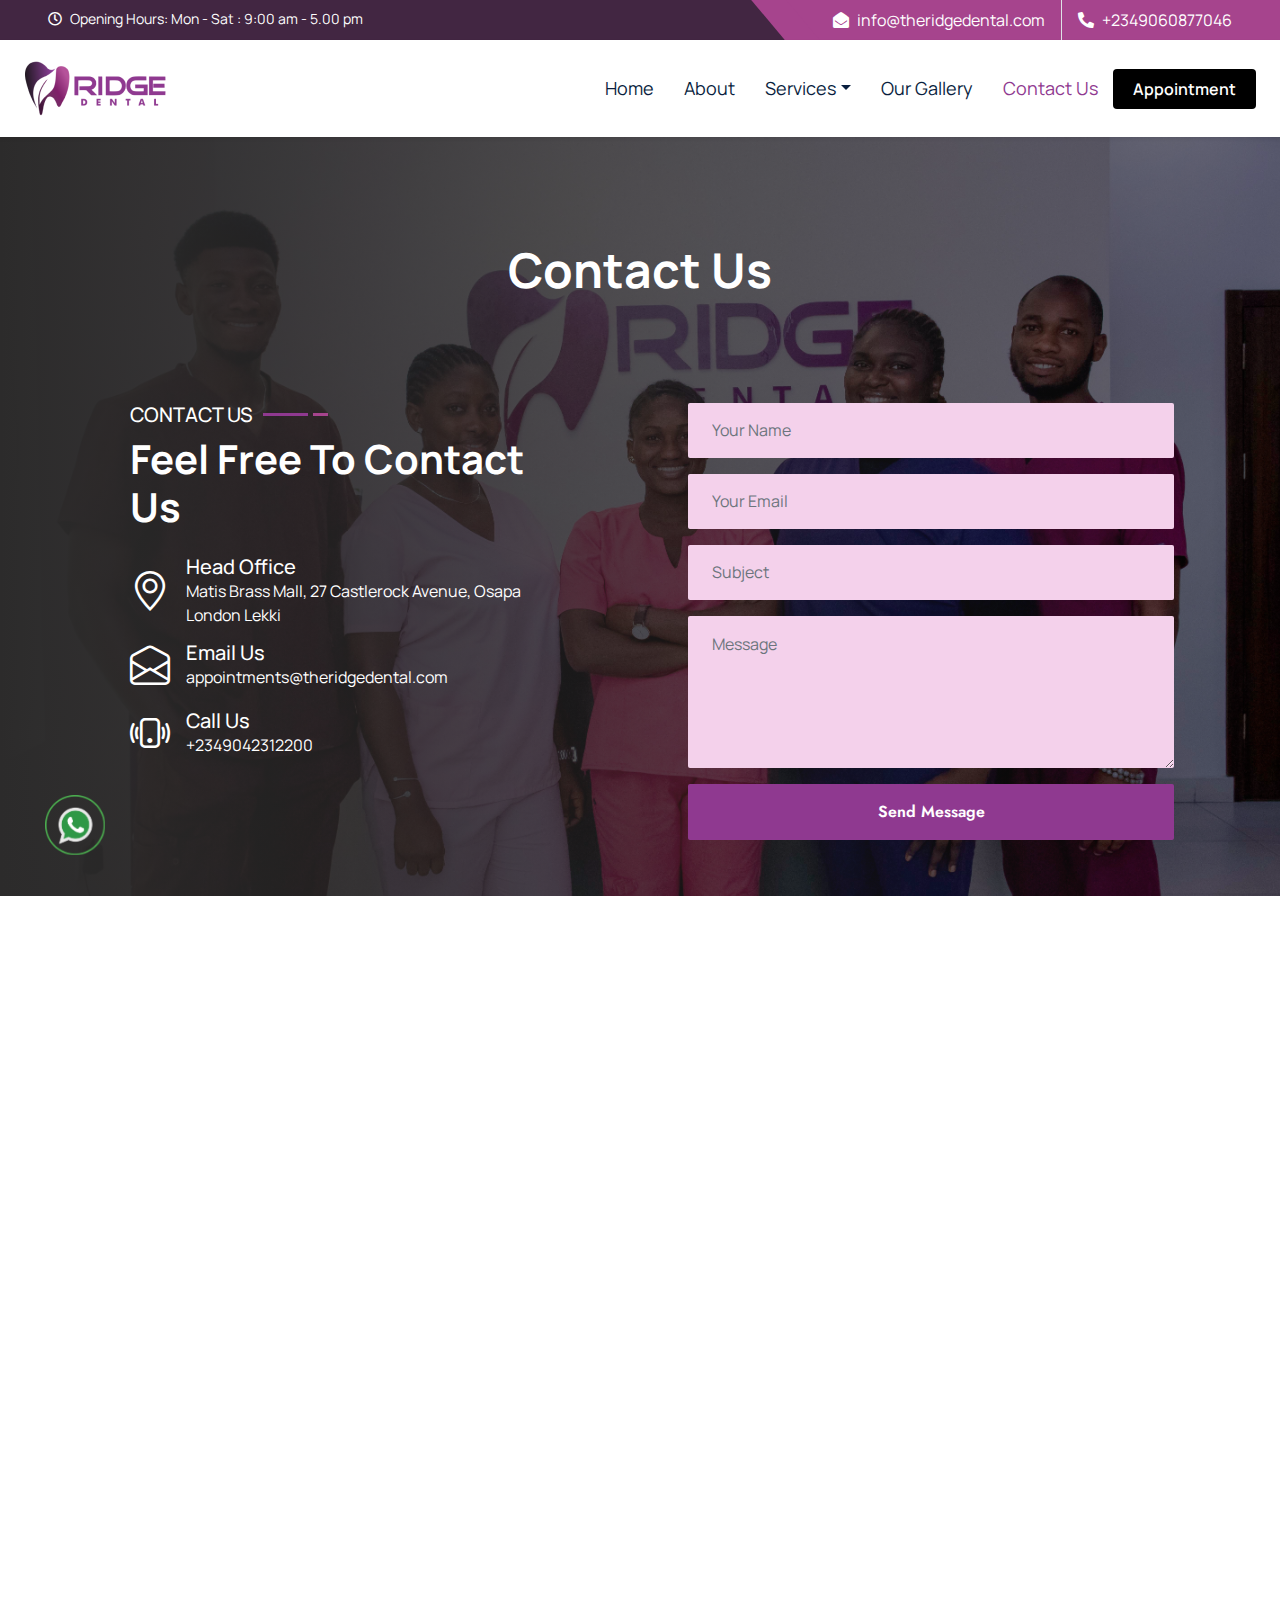
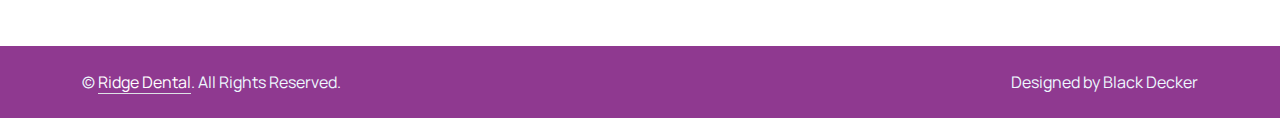
<file: contact.html>
<!DOCTYPE html>
<html lang="en">
  <head>
    <meta charset="utf-8" />
    <title>Rigde - Dental Clinic Website</title>
    <meta content="width=device-width, initial-scale=1.0" name="viewport" />
    <meta content="Ridge Dental" name="keywords" />
    <meta content="Dental" name="description" />
    <meta http-equiv="Content-Security-Policy" content="upgrade-insecure-requests">

    <!-- Favicon -->
    <link href="img/RD_logo 1.png" rel="icon" />

    <!-- Google Web Fonts -->
    <link rel="preconnect" href="https://fonts.gstatic.com" />
    <link
      href="https://fonts.googleapis.com/css2?family=Jost:wght@500;600;700&family=Open+Sans:wght@400;600&display=swap"
      rel="stylesheet"
    />

    <!-- Icon Font Stylesheet -->
    <link
      href="https://cdnjs.cloudflare.com/ajax/libs/font-awesome/5.14.0/css/all.min.css"
      rel="stylesheet"
    />
    <link
      href="https://cdn.jsdelivr.net/npm/bootstrap-icons@1.4.1/font/bootstrap-icons.css"
      rel="stylesheet"
    />

    <!-- Libraries Stylesheet -->
    <link href="lib/owlcarousel/assets/owl.carousel.min.css" rel="stylesheet" />
    <link href="lib/animate/animate.min.css" rel="stylesheet" />
    <link
      href="lib/tempusdominus/css/tempusdominus-bootstrap-4.min.css"
      rel="stylesheet"
    />
    <link href="lib/twentytwenty/twentytwenty.css" rel="stylesheet" />

    <!-- Customized Bootstrap Stylesheet -->
    <link href="css/bootstrap.min.css" rel="stylesheet" />

    <!-- Template Stylesheet -->
    <link href="css/style.css" rel="stylesheet" />
  </head>

  <body>
    <!-- Spinner Start -->
    <div
      id="spinner"
      class="show bg-white position-fixed translate-middle w-100 vh-100 top-50 start-50 d-flex align-items-center justify-content-center"
    >
      <div class="spinner-grow m-1" role="status" style="color: #8f3990" ;>
        <span class="sr-only">Loading...</span>
      </div>
      <div class="spinner-grow m-1" role="status" style="color: #020202" ;>
        <span class="sr-only">Loading...</span>
      </div>
      <div class="spinner-grow m-1" role="status" style="color: #a6448d" ;>
        <span class="sr-only">Loading...</span>
      </div>
    </div>
    <!-- Spinner End -->

    <!-- Topbar Start -->
    <div
    class="container-fluid shadow-lg ps-5 pe-0 d-none d-lg-block"
    style="background-color: #422642">
    <div class="row gx-0">
      <div
        class="col-md-6 text-center text-lg-start mb-2 mb-lg-0"
        style="background: color #fffff6; color: #a6448d; border: none"
      >
        <div class="d-inline-flex align-items-center">
          <small class="py-2" style="color: #ffffff"
            ><i class="far fa-clock me-2" style="color: #ffffff"></i>Opening
            Hours: Mon - Sat : 9:00 am - 5.00 pm
          </small>
        </div>
      </div>
      <div class="col-md-6 text-center text-lg-end">
        <div
          class="position-relative d-inline-flex align-items-center text-white top-shape px-5"
          style="background-color: #a6448d"
        >
          <div class="me-3 pe-3 border-end py-2">
            <p class="m-0">
              <a href="mailto:info@theridgedental.com" style="color: white;">
              <i class="fa fa-envelope-open me-2" ></i
              >info@theridgedental.com
            </a>
            </p>
          </div>
          <div class="py-2">
            <p class="m-0">
              <a href="tel:+2349060877046" style="color: white;">
              <i class="fa fa-phone-alt me-2"></i>+2349060877046
            </a>
            </p>
          </div>
        </div>
      </div>
    </div>
  </div>
    <!-- Topbar End -->

    <!-- Navbar Start -->
    <nav
    class="navbar navbar-expand-lg bg-white navbar-light shadow-sm px-4 py-3 py-lg-0"
  >
    <a href="index.html" class="navbar-brand p-0">
     
      <img src="./img/RD_logo 1.png">
    </a>
    <button
      class="navbar-toggler"
      type="button"
      data-bs-toggle="collapse"
      data-bs-target="#navbarCollapse"
    >
      <span class="navbar-toggler-icon"></span>
    </button>
    <div class="collapse navbar-collapse" id="navbarCollapse">
      <div class="navbar-nav ms-auto py-0">
        <a href="index.html" class="nav-item nav-link ">Home</a>
        <a href="about.html" class="nav-item nav-link ">About</a>
       
        <div class="nav-item dropdown">
          <a
            href="service.html"
            class="nav-link dropdown-toggle"
            data-bs-toggle="dropdown"
            >Services</a
          >
          <div class="dropdown-menu m-0">
            <a href="service.html"  class="dropdown-item">All Services</a>
            <a href="generalcare.html" class="dropdown-item">General Care</a>
            <a href="restorative.html" class="dropdown-item">Restorative</a>
            <a href="cosmetic.html" class="dropdown-item">Cosmetic</a>
            <a href="surgical.html" class="dropdown-item"
              >Surgical</a
            >
            <a href="orthodontics.html" class="dropdown-item"
              >Orthodontics</a
            >
            <a href="endodontics.html" class="dropdown-item"
              >Endodontics</a
            >

           
           
          </div>
        </div>
        <a href="gallery.html" class="nav-item nav-link">Our Gallery</a>
        <a href="contact.html" class="nav-item nav-link active">Contact Us</a>
      </div>
     
      <a
        href="appointment.html"
        class="appointment_btn"
       
        >Appointment</a
      >
    </div>
  </nav>
    <!-- Navbar End -->

    <!-- Success Alert Start -->
    <div id="successAlert" class="alert alert-success alert-dismissible fade show hidden" role="alert">
      <strong>Thank You!</strong> We have received you feedback.
      <button type="button" class="btn-close" data-bs-dismiss="alert" aria-label="Close"></button>
    </div>
    <!-- Success Alert End -->

    <!-- Full Screen Search Start -->
    <div class="modal fade" id="searchModal" tabindex="-1">
      <div class="modal-dialog modal-fullscreen">
        <div class="modal-content" style="background: rgba(9, 30, 62, 0.7)">
          <div class="modal-header border-0">
            <button
              type="button"
              class="btn bg-white btn-close"
              data-bs-dismiss="modal"
              aria-label="Close"
            ></button>
          </div>
          <div
            class="modal-body d-flex align-items-center justify-content-center"
          >
            <div class="input-group" style="max-width: 600px">
              <input
                type="text"
                class="form-control bg-transparent border-primary p-3"
                placeholder="Type search keyword"
              />
              <button class="btn btn-primary px-4">
                <i class="bi bi-search"></i>
              </button>
            </div>
          </div>
        </div>
      </div>
    </div>
    <!-- Full Screen Search End -->

    <!-- Hero Start -->
    <div
      class="container-fluid bg-offer-contact pt-5 wow fadeInUp"
      data-wow-delay="0.1s"
    >
      <div class="container py-2">
        <div class="section-title mb-2 mt-5">
          <!-- <h4
        class="center position-relative d-inline-block  text-uppercase"
        style="color: #000000 ;"
      >
        THE SMILE FACTORY - OUR SERVICES
      </h4> -->
          <h1 class="center display-5 mb-0" style="color: #ffffff">
            Contact Us
          </h1>
        </div>
        <div class="row g-5 mt-1">
          <div class="col-xl-6 col-lg-6 wow slideInUp" data-wow-delay="0.1s">
            <div class="rounded h-100 p-5" style="color: white">
              <div class="section-title">
                <h5
                  class="position-relative d-inline-block text-uppercase"
                  style="color: white"
                >
                  Contact Us
                </h5>
                <h1 class="display-6 mb-4" style="color: white">
                  Feel Free To Contact Us
                </h1>
              </div>
              <div class="d-flex align-items-center mb-2">
                <i class="bi bi-geo-alt fs-1 me-3" style="color: white"></i>
                <div class="text-start">
                  <h5 class="mb-0" style="color: white">Head Office</h5>
                  <span
                    >Matis Brass Mall, 27 Castlerock Avenue, Osapa London
                    Lekki</span
                  >
                </div>
              </div>
              <div class="d-flex align-items-center mb-2">
                <i
                  class="bi bi-envelope-open fs-1 me-3"
                  style="color: white"
                ></i>
                <div class="text-start">
                  <h5 class="mb-0" style="color: white">Email Us</h5>
                  <span>appointments@theridgedental.com</span>
                </div>
              </div>
              <div class="d-flex align-items-center">
                <i
                  class="bi bi-phone-vibrate fs-1 me-3"
                  style="color: white"
                ></i>
                <div class="text-start">
                  <h5 class="mb-0" style="color: white">Call Us</h5>
                  <span>+2349042312200</span>
                </div>
              </div>
            </div>
          </div>
          <div
            class="col-xl-6 col-lg-6 p-5 wow slideInUp"
            data-wow-delay="0.3s"
          >
            <!-- Error Alert Start -->
            <div id="errorAlert" class="alert alert-warning alert-dismissible fade show hidden" role="alert">
              <strong>Error!</strong> <span id="errorAlertMsg">There was an error.</span>.
              <button type="button" class="btn-close" data-bs-dismiss="alert" aria-label="Close"></button>
            </div>
            <!-- Error Alert End -->

            <form id="feedbackForm1">
              <div class="row g-3">
                <div class="col-12">
                  <input
                    type="text"
                    name="name"
                      required
                    class="form-control border-0 bg-light px-4"
                    placeholder="Your Name"
                    style="height: 55px; background-color: #f4d1eb !important "
                  />
                </div>
                <div class="col-12">
                  <input
                    type="email"
                    name="email"
                      required
                    class="form-control border-0 bg-light px-4"
                    placeholder="Your Email"
                    style="height: 55px; background-color: #f4d1eb !important "
                  />
                </div>
                <div class="col-12">
                  <input
                    type="text"
                    name="subject"
                    class="form-control border-0 bg-light px-4"
                    placeholder="Subject"
                    style="height: 55px; background-color: #f4d1eb !important "
                  />
                </div>
                <div class="col-12">
                  <textarea
                    class="form-control border-0 bg-light px-4 py-3"
                    rows="5"
                    placeholder="Message"
                    name="message"
                    style="background-color: #f4d1eb !important "
                  ></textarea>
                </div>
                <div class="col-12">
                  <button
                    class="btn btn-primary w-100 py-3"
                    type="submit"
                    style="
                      background-color: #8f3990;
                      color: white;
                      border: none;
                    "
                  >
                    Send Message
                  </button>
                </div>
              </div>
            </form>
          </div>
        </div>
      </div>
    </div>
    <!-- Hero End -->

    

    <!-- map -->
    <div class="container-fluid py-5">
      <div class="container">
        <div class="row g-5">
          <div class="col-xl-6 col-lg-6 wow slideInUp" data-wow-delay="0.3s">
            <iframe
              src="https://www.google.com/maps/embed?pb=!1m18!1m12!1m3!1d1982.29869136249!2d3.506588408173758!3d6.4457094640894095!2m3!1f0!2f0!3f0!3m2!1i1024!2i768!4f13.1!3m3!1m2!1s0x103bf73154ad5305%3A0x376b932e237e2359!2sMatis%20Brass!5e0!3m2!1sen!2sng!4v1680610545854!5m2!1sen!2sng"
              width="95%"
              height="450"
              style="border: 0"
              allowfullscreen=""
              loading="lazy"
              referrerpolicy="no-referrer-when-downgrade"
            ></iframe>
          </div>
          <div class="col-xl-6 col-lg-6 wow slideInUp" data-wow-delay="0.1s">
            <iframe
              src="https://www.google.com/maps/embed?pb=!1m18!1m12!1m3!1d3939.8768518056995!2d7.461812373924069!3d9.074982188269745!2m3!1f0!2f0!3f0!3m2!1i1024!2i768!4f13.1!3m3!1m2!1s0x104e0b3662404805%3A0xee65786b1ea7c1f4!2sNana%20Plaza!5e0!3m2!1sen!2sng!4v1681657153453!5m2!1sen!2sng"
              width="95%"
              height="450"
              style="border: 0"
              allowfullscreen=""
              loading="lazy"
              referrerpolicy="no-referrer-when-downgrade"
            ></iframe>
          </div>
        </div>
      </div>
    </div>

    <!-- map end -->

    <!-- Footer Start -->
    <div
    class="container-fluid text-light wow fadeInUp"
    style="padding-top: 0 !important"
    data-wow-delay="0.3s"
    style="color: #000; background-color: #ffffff"
    ;
  >
    <div class="container">
      <div class="row g-5" style="margin-bottom: 10px;">
        <div class="col-lg-3 col-md-6">
          <img src="./img/RD_logo 1.png" style="margin-top: 20px" />
         
        </div>

        <div class="col-lg-3 col-md-6">
          <p class="mt-4" ><h4 style="color: #8f3990">Lagos Office</h4></p>
          <p class="mb-2 mt-4" style="color: #000000">
            Matis Brass Mall, 27 Castlerock Avenue, Osapa London Lekki
          </p>
          <p class="mb-2" style="color: #000000">
            info@theridgedental.com
          </p>
          <p class="mb-0" style="color: #000000">+2349060877046</p>
        </div>
        <div class="col-lg-3 col-md-6">
          <p class="mt-4" ><h4 style="color: #8f3990">Abuja Office</h4></p>
          <p class="mb-2 mt-4" style="color: #000000">
            Nana plaza 78 Aminu Kano Crescent wuse II Abuja
          </p>
          <p class="mb-2" style="color: #000000">
            abuja@theridgedental.com
          </p>
          <p class="mb-0" style="color: #000000">+2349042312200</p>
        </div>
        <div class="col-lg-3 col-md-6">
          <h3 class="mt-4" style="color: #000000">Follow Us</h3>
          <div class="d-flex">
            <a
              class="btn btn-lg btn-lg-square rounded me-2"
              style="color: #000000"
              href="https://x.com/ridge_dental?s=21&t=Coa9rzJCOcnqzLHuQO3g8w"
              target="_blank"
              ><i class="fab fa-twitter fw-normal"></i
            ></a>
            <a
              class="btn btn-lg btn-lg-square rounded me-2"
              style="color: #000000"
              href="https://www.facebook.com/ridgedentalpractice"
              target="_blank"
              ><i class="fab fa-facebook-f fw-normal"></i
            ></a>
            <a
              class="btn btn-lg btn-lg-square rounded me-2"
              style="color: #000000"
              href="https://www.tiktok.com/@ridgedental1"
              target="_blank"
              ><i class="fab fa-tiktok fw-normal"></i
            ></a>

            <a
              class="btn btn-lg btn-lg-square rounded me-2"
              style="color: #000000"
              href="https://instagram.com/ridgedentalpractice"
              target="_blank"
              ><i class="fab fa-instagram fw-normal"></i
            ></a>
          </div>
        </div>
      </div>
    </div>
  </div>
  <div class="container-fluid text-light py-4" style="background: #8f3990">
    <div class="container">
      <div class="row g-0">
        <div class="col-md-6 text-center text-md-start">
          <p class="mb-md-0">
            &copy;
            <a class="text-white border-bottom" href="#">Ridge Dental</a>. All
            Rights Reserved.
          </p>
        </div>
        <div class="col-md-6 text-center text-md-end">
          <p4 class="mb-0">
            Designed by <a class="text-white border-bottom"></a>Black Decker
          </p4>
        </div>
      </div>
    </div>
  </div>
    <!-- Footer End -->
    <a
    href="https://wa.link/cntdus" target="_blank"
    class="live-chat"
    style=" color: #fffff6"
    ><img src="./img/wa_image.png" alt="whatsapp" style="height: 60px; width: 60px;" /></a>
    <!-- Back to Top -->
    <a
      href="#"
      class="btn btn-lg btn-lg-square rounded back-to-top"
      style="background: #8f3990; color: #fffff6"
      ><i class="bi bi-arrow-up"></i
    ></a>

    <!-- JavaScript Libraries -->
    <script src="https://code.jquery.com/jquery-3.4.1.min.js"></script>
    <script src="https://cdn.jsdelivr.net/npm/bootstrap@5.0.0/dist/js/bootstrap.bundle.min.js"></script>
    <script src="lib/wow/wow.min.js"></script>
    <script src="lib/easing/easing.min.js"></script>
    <script src="lib/waypoints/waypoints.min.js"></script>
    <script src="lib/owlcarousel/owl.carousel.min.js"></script>
    <script src="lib/tempusdominus/js/moment.min.js"></script>
    <script src="lib/tempusdominus/js/moment-timezone.min.js"></script>
    <script src="lib/tempusdominus/js/tempusdominus-bootstrap-4.min.js"></script>
    <script src="lib/twentytwenty/jquery.event.move.js"></script>
    <script src="lib/twentytwenty/jquery.twentytwenty.js"></script>

    <!-- Template Javascript -->
    <script src="js/main.js"></script>

    <script>
      document.getElementById('feedbackForm1').addEventListener('submit', function(event) {
      event.preventDefault(); // Prevent the form from submitting normally

      document.getElementById('spinner').classList.add('show')

      // Get form data
      const formData = new FormData(event.target);
      
      // Convert form data to JSON object
      const formDataObject = {};
      formData.forEach((value, key) => formDataObject[key] = value);

      // Send POST request to the API
      const apiUrl = 'https://ridge-api-js.vercel.app/api/v1/feedback/'; // Replace with your API URL
      fetch(apiUrl, {
        method: 'POST',
        headers: {
          'Content-Type': 'application/json',
        },
        body: JSON.stringify(formDataObject),
      })
      .then(response => {
        document.getElementById('spinner').classList.remove('show')
        return response.json()
      })
      .then(data => {
        document.getElementById('spinner').classList.remove('show')

        if (data?.success) {
          document.getElementById('feedbackForm1').reset()
          document.getElementById('successAlert').classList.remove('hidden')
          window.scrollTo({ top: -10, behavior: 'smooth' });
        } else {
          document.getElementById('errorAlert').classList.remove('hidden')
          document.getElementById('errorAlertMsg').innerHTML = data.error || data.message
        }
      })
      .catch(error => {
        document.getElementById('spinner').classList.remove('show')
        console.error('Error:', error);
        // Handle errors
      });
    });

    </script>
  </body>
</html>
</file>
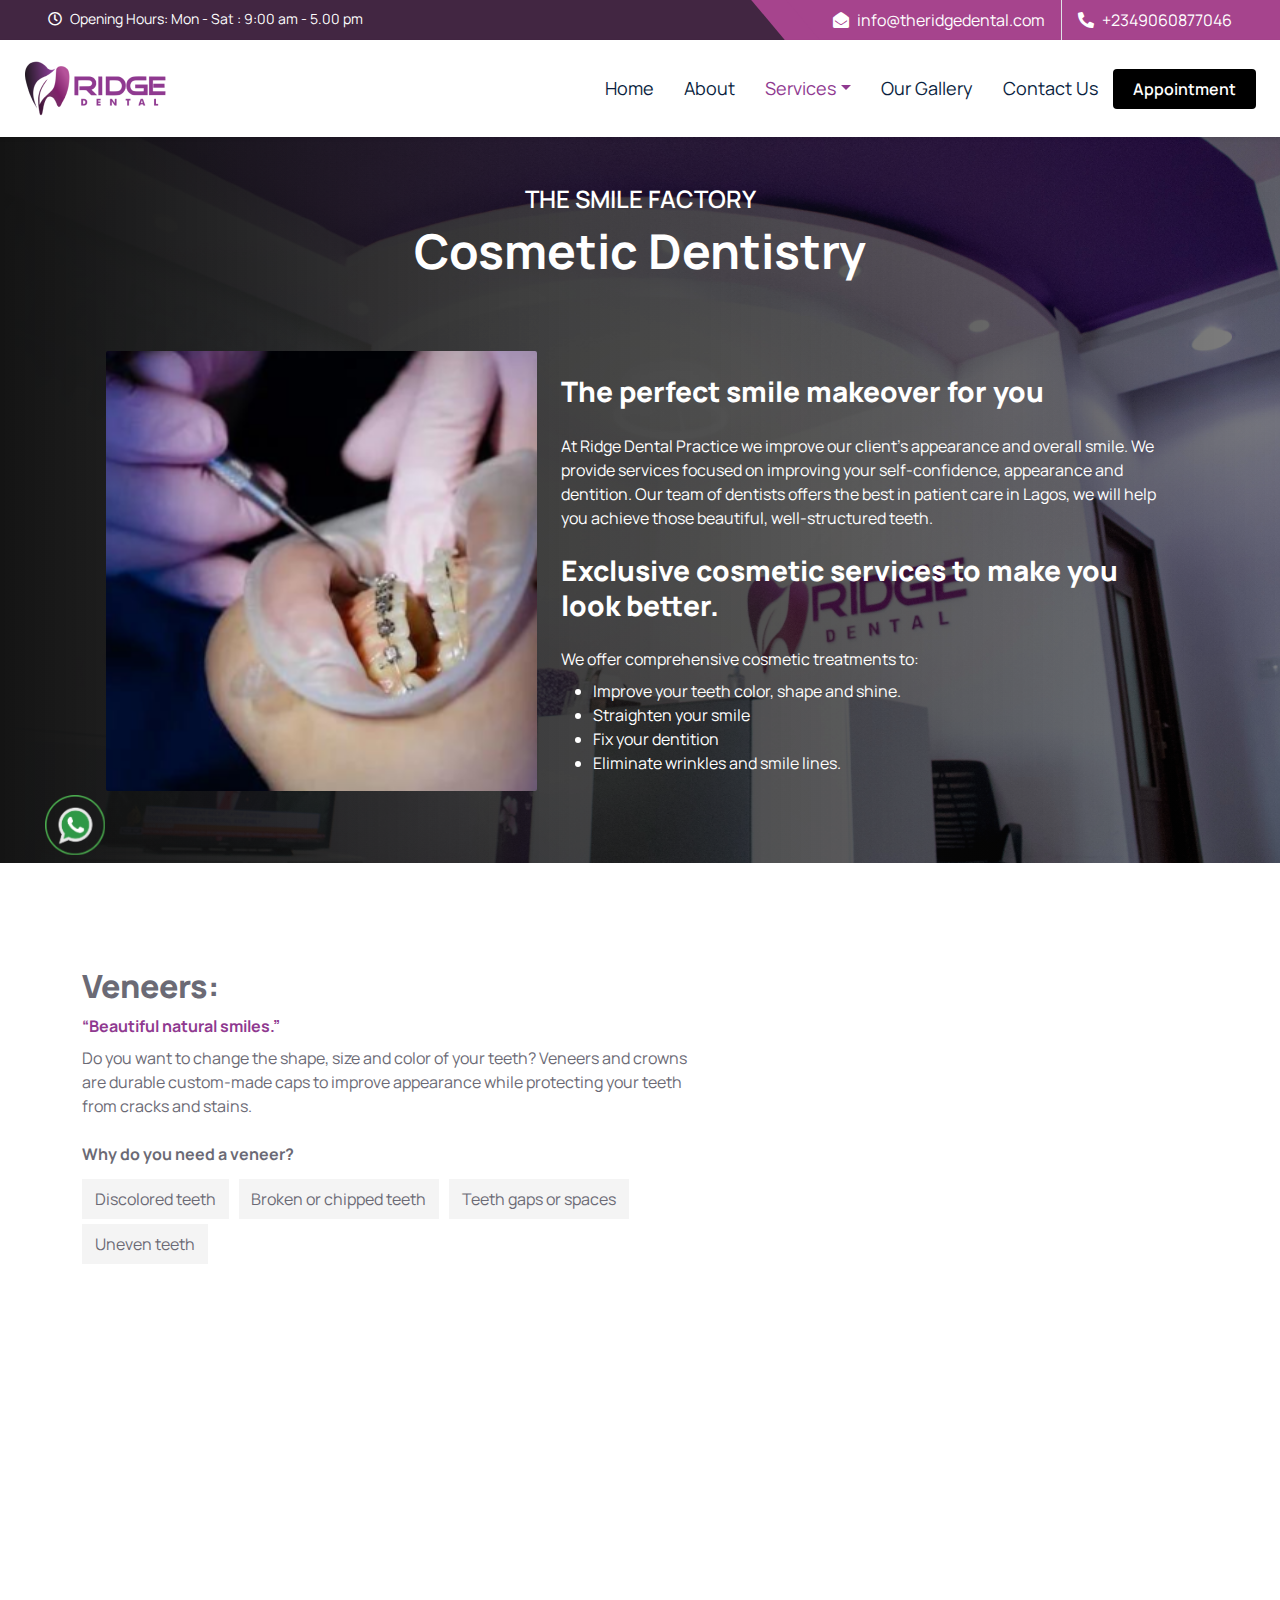
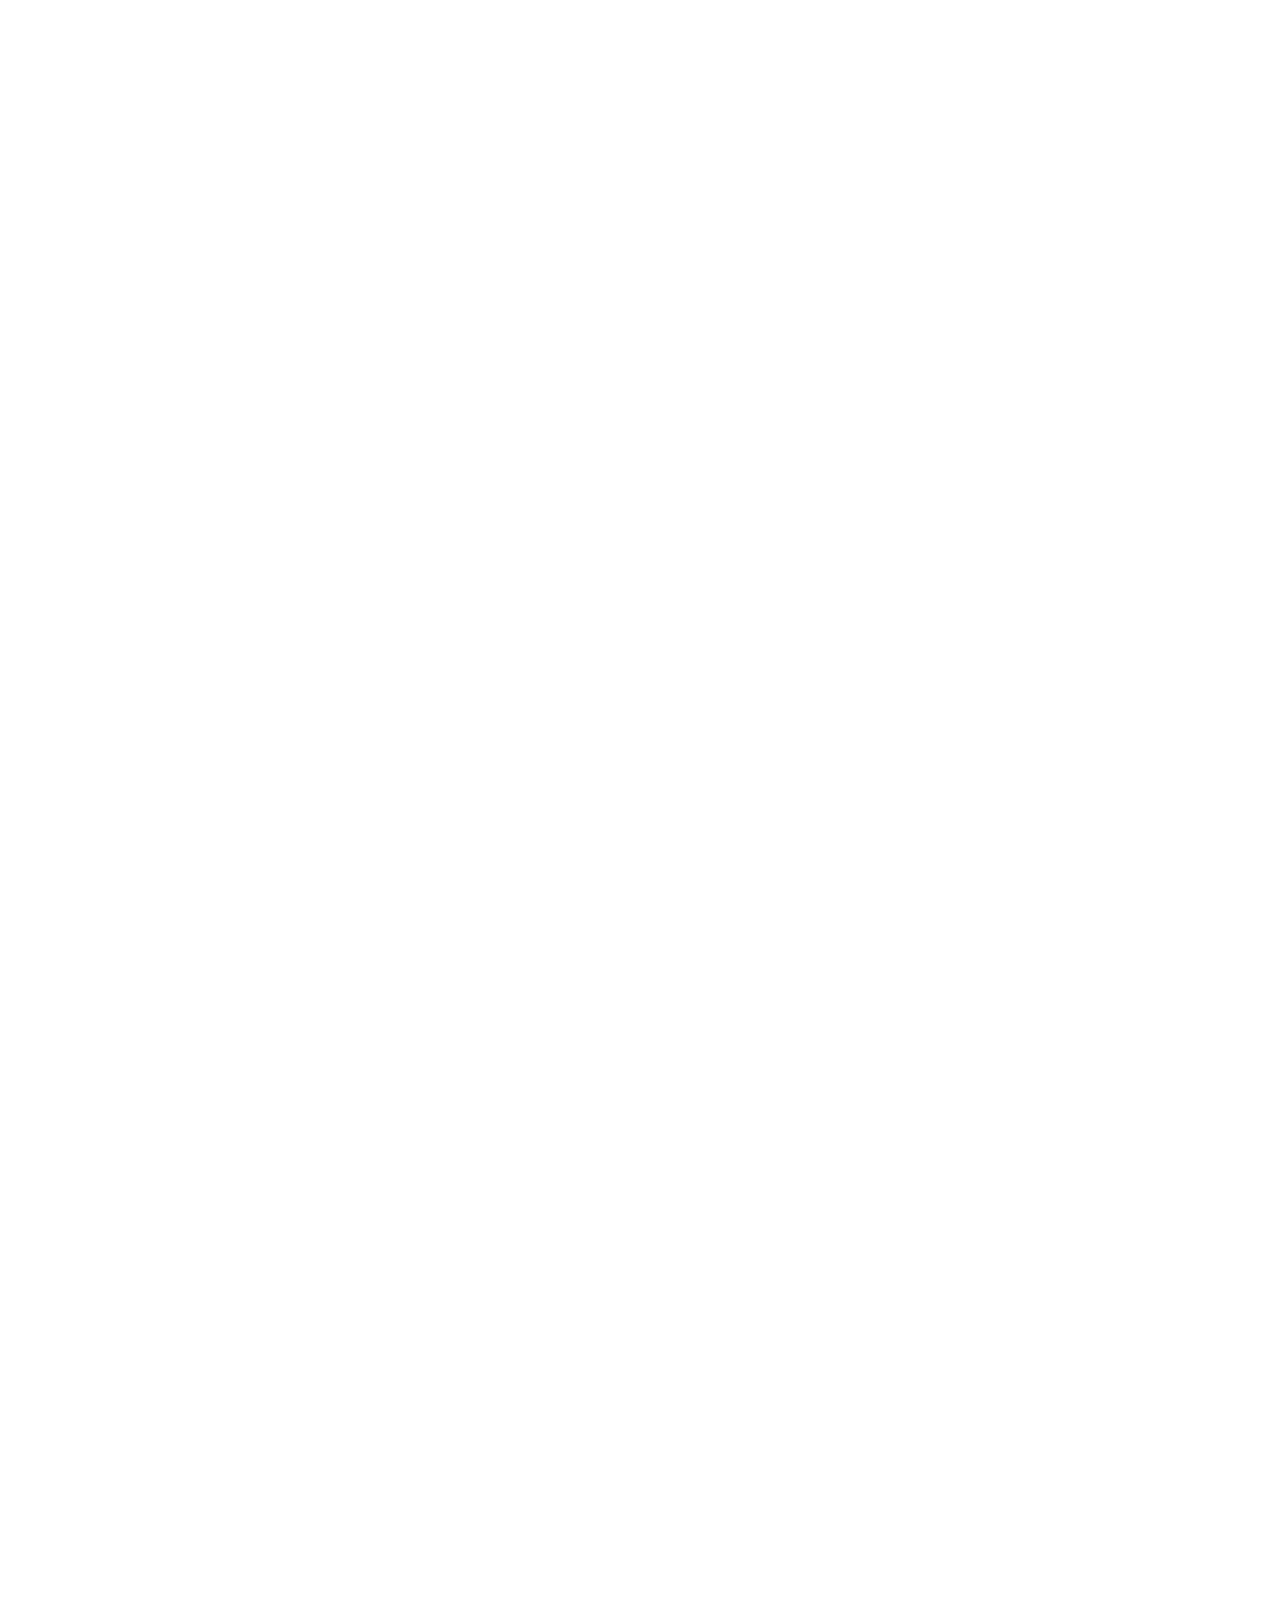
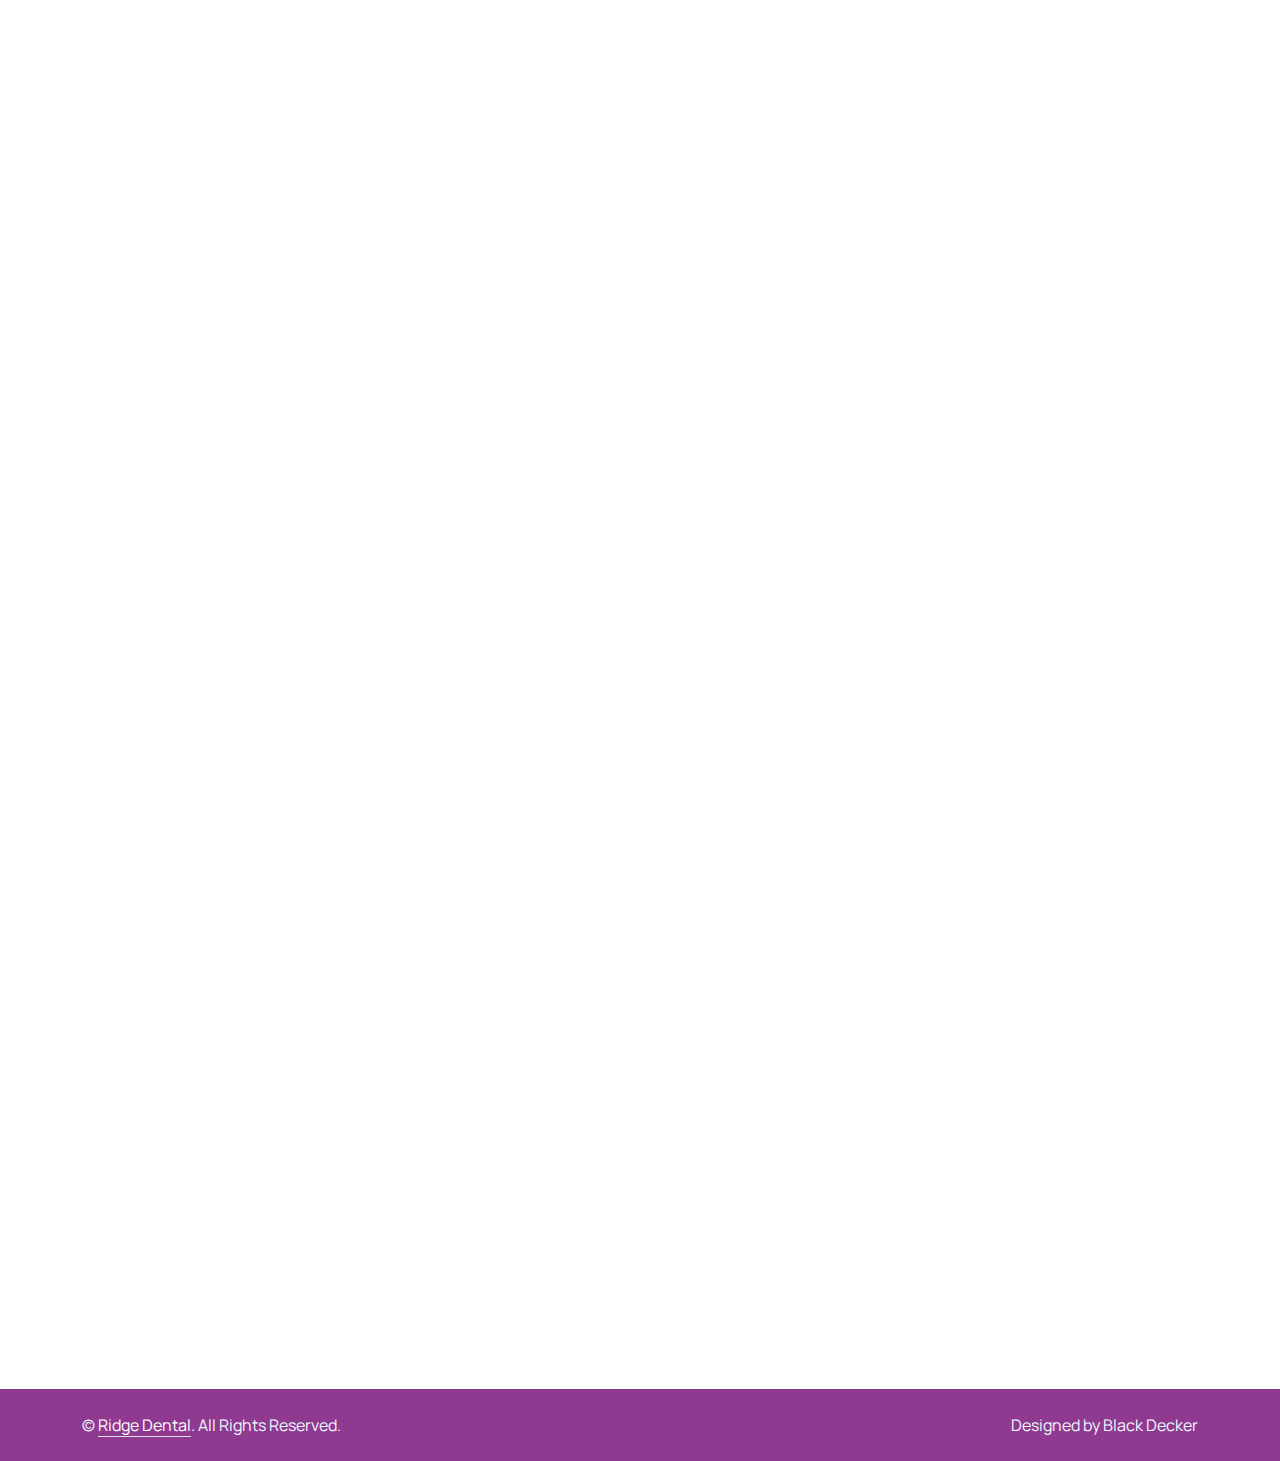
<file: cosmetic.html>
<!DOCTYPE html>
<html lang="en">
  <head>
    <meta charset="utf-8" />
    <title>Ridge Dental</title>
    <meta content="width=device-width, initial-scale=1.0" name="viewport" />
    <meta content="Ridge Dental" name="keywords" />
    <meta content="Dental" name="description" />
    <meta http-equiv="Content-Security-Policy" content="upgrade-insecure-requests">

    <!-- Favicon -->
    <link href="img/RD_logo 1.png" rel="icon" />

    <!-- Google Web Fonts -->
    <link rel="preconnect" href="https://fonts.gstatic.com" />
    <link
      href="https://fonts.googleapis.com/css2?family=Jost:wght@500;600;700&family=Open+Sans:wght@400;600&display=swap"
      rel="stylesheet"
    />

    <!-- Icon Font Stylesheet -->
    <link
      href="https://cdnjs.cloudflare.com/ajax/libs/font-awesome/5.14.0/css/all.min.css"
      rel="stylesheet"
    />
    <link
      href="https://cdn.jsdelivr.net/npm/bootstrap-icons@1.4.1/font/bootstrap-icons.css"
      rel="stylesheet"
    />

    <!-- Libraries Stylesheet -->
    <link href="lib/owlcarousel/assets/owl.carousel.min.css" rel="stylesheet" />
    <link href="lib/animate/animate.min.css" rel="stylesheet" />
    <link
      href="lib/tempusdominus/css/tempusdominus-bootstrap-4.min.css"
      rel="stylesheet"
    />
    <link href="lib/twentytwenty/twentytwenty.css" rel="stylesheet" />

    <!-- Customized Bootstrap Stylesheet -->
    <link href="css/bootstrap.min.css" rel="stylesheet" />

    <!-- Template Stylesheet -->
    <link href="css/style.css" rel="stylesheet" />
  </head>

  <body>
    <!-- Spinner Start -->
    <div
      id="spinner"
      class="show bg-white position-fixed translate-middle w-100 vh-100 top-50 start-50 d-flex align-items-center justify-content-center"
    >
      <div class="spinner-grow m-1" role="status" style="color: #8f3990" ;>
        <span class="sr-only">Loading...</span>
      </div>
      <div class="spinner-grow m-1" role="status" style="color: #020202" ;>
        <span class="sr-only">Loading...</span>
      </div>
      <div class="spinner-grow m-1" role="status" style="color: #a6448d" ;>
        <span class="sr-only">Loading...</span>
      </div>
    </div>
    <!-- Spinner End -->

    <!-- Topbar Start -->
    <div
      class="container-fluid shadow-lg ps-5 pe-0 d-none d-lg-block"
      style="background-color: #422642">
      <div class="row gx-0">
        <div
          class="col-md-6 text-center text-lg-start mb-2 mb-lg-0"
          style="background: color #fffff6; color: #a6448d; border: none"
        >
          <div class="d-inline-flex align-items-center">
            <small class="py-2" style="color: #ffffff"
              ><i class="far fa-clock me-2" style="color: #ffffff"></i>Opening
              Hours: Mon - Sat : 9:00 am - 5.00 pm
            </small>
          </div>
        </div>
        <div class="col-md-6 text-center text-lg-end">
          <div
            class="position-relative d-inline-flex align-items-center text-white top-shape px-5"
            style="background-color: #a6448d"
          >
            <div class="me-3 pe-3 border-end py-2">
              <p class="m-0">
                <a href="mailto:info@theridgedental.com" style="color: white;">
                <i class="fa fa-envelope-open me-2" ></i
                >info@theridgedental.com
              </a>
              </p>
            </div>
            <div class="py-2">
              <p class="m-0">
                <a href="tel:+2349060877046" style="color: white;">
                <i class="fa fa-phone-alt me-2"></i>+2349060877046
              </a>
              </p>
            </div>
          </div>
        </div>
      </div>
    </div>
  </div>
    <!-- Topbar End -->

    <!-- Navbar Start -->
    <nav
    class="navbar navbar-expand-lg bg-white navbar-light shadow-sm px-4 py-3 py-lg-0"
  >
    <a href="index.html" class="navbar-brand p-0">
     
      <img src="./img/RD_logo 1.png">
    </a>
    <button
      class="navbar-toggler"
      type="button"
      data-bs-toggle="collapse"
      data-bs-target="#navbarCollapse"
    >
      <span class="navbar-toggler-icon"></span>
    </button>
    <div class="collapse navbar-collapse" id="navbarCollapse">
      <div class="navbar-nav ms-auto py-0">
        <a href="index.html" class="nav-item nav-link ">Home</a>
        <a href="about.html" class="nav-item nav-link ">About</a>
       
        <div class="nav-item dropdown">
          <a
            href="service.html"
            class="nav-link dropdown-toggle active"
            data-bs-toggle="dropdown"
            
            >Services</a
          >
          <div class="dropdown-menu m-0">
            <a href="service.html"  class="dropdown-item">All Services</a>
            <a href="generalcare.html" class="dropdown-item">General Care</a>
            <a href="restorative.html" class="dropdown-item">Restorative</a>
            <a href="cosmetic.html" class="dropdown-item">Cosmetic</a>
            <a href="surgical.html" class="dropdown-item"
              >Surgical</a
            >
            <a href="orthodontics.html" class="dropdown-item"
              >Orthodontics</a
            >
            <a href="endodontics.html" class="dropdown-item"
              >Endodontics</a
            >

           
           
          </div>
        </div>
        <a href="gallery.html" class="nav-item nav-link">Our Gallery</a>
        <a href="contact.html" class="nav-item nav-link">Contact Us</a>
      </div>
     
      <a
        href="appointment.html"
        class="appointment_btn"
       
        >Appointment</a
      >
    </div>
  </nav>
    <!-- Navbar End -->

    <!-- Full Screen Search Start -->
    <div class="modal fade" id="searchModal" tabindex="-1">
      <div class="modal-dialog modal-fullscreen">
        <div class="modal-content" style="background: rgba(9, 30, 62, 0.7)">
          <div class="modal-header border-0">
            <button
              type="button"
              class="btn bg-white btn-close"
              data-bs-dismiss="modal"
              aria-label="Close"
            ></button>
          </div>
          <div
            class="modal-body d-flex align-items-center justify-content-center"
          >
            <div class="input-group" style="max-width: 600px">
              <input
                type="text"
                class="form-control bg-transparent border-primary p-3"
                placeholder="Type search keyword"
              />
              <button class="btn btn-primary px-4">
                <i class="bi bi-search"></i>
              </button>
            </div>
          </div>
        </div>
      </div>
    </div>
    <!-- Full Screen Search End -->

    <!-- Hero Start -->
    <div class="container-fluid bg-offer py-5 wow fadeInUp" data-wow-delay="0.1s">
      <div class="container">
        <div class="section-title mb-4">
          <div class="section-title mb-5">
            <h4
              class="center position-relative d-inline-block  text-uppercase"
              style="color: #ffffff ;"
            >
              THE SMILE FACTORY 
            </h4>
            
            <h1 class="center display-5 mb-0" style="color: #ffffff ;">
              Cosmetic Dentistry
            </h1>
          </div>
          
           </div>
        <div class="row p-4">
          <div class="col-lg-5" style="min-height: 400px">
            <div class="position-relative h-100">
              <img
                class="position-absolute w-100 h-100 rounded wow zoomIn"
                data-wow-delay="0.9s"
                src="img/cosmectic.png"
                style="object-fit: cover"
                loading="lazy"
              />
            </div>
          </div>
          <div class="col-lg-7 mt-4">
           
            <h3 class=" mb-4 " style="color: #ffffff">
              <b>The perfect smile makeover for you</b>
            </h3>
            <p class=" mb-4" style="color: #ffffff" >
              At Ridge Dental Practice we improve our client's appearance and
              overall smile. We provide services focused on improving your
              self-confidence, appearance and dentition. Our team of dentists
              offers the best in patient care in Lagos, we will help you achieve
              those beautiful, well-structured teeth.
              
            </p>
           
            <h3 class=" mb-4" style="color: #ffffff">
              <b>Exclusive cosmetic services to make you look better.</b>
            </h3>
            <p class=" mb-2" style="color: #ffffff">
              We offer comprehensive cosmetic treatments to:
            </p>
            <ul class="" style="color: #ffffff">
              <li>Improve your teeth color, shape and shine.</li>
              <li>Straighten your smile</li>
              <li>Fix your dentition</li>
              <li>Eliminate wrinkles and smile lines.</li>
            </ul>
          </div>
        </div>
      </div>
    </div>
    <!-- Hero End -->

    <!-- About Start -->
   
    <div class="container-fluid py-5 wow fadeInUp" data-wow-delay="0.1s">
      <div class="container" style="color: #8f3990">
        <div class="row g-5 my-2">
          <div class="col-lg-7">
            <h2 class="text-body mb-2" style="color: #ffffff">
              <b>Veneers:</b>
            </h2>
            <p class="mb-2"><b>“Beautiful natural smiles.”</b></p>

            <p class="text-body mb-4">
              Do you want to change the shape, size and color of your teeth?
              Veneers and crowns are durable custom-made caps to improve
              appearance while protecting your teeth from cracks and stains.
            </p>
            <p class="text-body mb-2">
              <b>Why do you need a veneer?</b>
            </p>
            <ul class="text-body" style="display:flex;flex-direction:row; flex-wrap: wrap;list-style: none;margin: 0;padding: 0;">
              <li class="list_style">Discolored teeth</li>
              <li class="list_style">Broken or chipped teeth</li><br/>
              <li class="list_style">Teeth gaps or spaces</li>
              <li class="list_style">Uneven teeth</li>
            </ul>
          </div>
          <div class="col-lg-5" style="min-height: 400px">
            <div class="position-relative h-75">
              <img
                class="position-absolute w-100 h-100 rounded wow zoomIn"
                data-wow-delay="0.9s"
                src="img/Veneer 2.png"
                style="object-fit: cover"
                loading="lazy"
              />
            </div>
          </div>
        </div>
      </div>
    </div>


     


      <div class="container-fluid py-5 wow fadeInUp" data-wow-delay="0.1s" style="background-color:#eae5e9;">
        <div class="container" style="color: #8f3990">
          <div class="row g-5 mt-4">
            <div class="col-lg-7">
              <h2 class="text-body mb-2" style="color: #a6448d">
                <b>Laser Gum Treatment:</b>
              </h2>
              <p class="mb-2">
                <b>Do you have a gummy smile?</b>
              </p>
              <p class="text-body">
                Tongue tie or tissue folds (frenum) that are not attached appropriately?

              </p>
              <p class="text-body mb-4">
                Or maybe you have outgrowths on your gums that cause you to worry. <br/>
Our Laser equipment’s can do more than just contour your gumline for better aesthetics and restore its health. The procedures are bloodless, comfortable and done with minimal pain.

              </p>
              
            </div>
            <div class="col-lg-5" style="min-height: 300px">
              <div class="position-relative h-75">
                <img
                  class="position-absolute w-100 h-100 rounded wow zoomIn"
                  data-wow-delay="0.9s"
                  src="img/laser.jpeg"
                  style="object-fit: cover"
                  loading="lazy"
                />
              </div>
            </div>
          </div>
        </div>
        </div>

  <div class="container-fluid py-5 wow fadeInUp" data-wow-delay="0.1s">
      <div class="container" style="color: #8f3990">
        <div class="row g-5 mt-2">
          <div class="col-lg-7">
            <h2 class="text-body mb-2" style="color: #a6448d">
              <b>Gum Treatment:</b>
            </h2>
            <p class="mb-2">
              <b>“The best comprehensive treatment for gum disease”</b>
            </p>
            <p class="text-body">
              Gum disease is also known as periodontal disease, a bacterial
              infection that affects the gum. If left untreated, it can damage
              your teeth and affect your overall health.
            </p>
            <p class="text-body mb-2">
              Whether you are suffering from tooth loss or painful chewing, we
              can help you. With our state-of-the art equipment, we provide
              quality services that will eliminate every form of infection
              affecting your gum.
            </p>

            <p class="text-body">
              <b>What are the causes of gum disease?</b>
            </p>
            <p class="text-body">
              Gum disease is commonly caused by a buildup of bacteria film. It
              can also be caused by several other factors which include:
            </p>
            <ul
              class="text-body"
              style="
                display: flex;
                flex-direction: row;
                flex-wrap: wrap;
                list-style: none;
                margin: 0;
                padding: 0;
              "
            >
              <li class="list_style">Diabetes</li>
              <li class="list_style">Certain medications</li>
              <li class="list_style">Hormonal changes</li>
              <li class="list_style">Genetic factors</li>

              <li class="list_style">
                Disease conditions that decrease immunity such as cancer,
                leukemia and HIV/AIDS
              </li>
              <li class="list_style">
                Inadequate nutrition, including vitamin C deficiency
              </li>
              <li class="list_style">Stress</li>
            </ul>
          </div>
          <div class="col-lg-5" style="min-height: 400px">
            <div class="position-relative h-100">
              <img
                class="position-absolute w-100 h-100 rounded wow zoomIn"
                data-wow-delay="0.9s"
                src="img/Gum Treatment.png"
                style="object-fit: cover"
                loading="lazy"
              />
            </div>
          </div>
        </div>
      </div>
    </div> 

     

      <div class="container-fluid pt-3  wow fadeInUp" data-wow-delay="0.1s" style="background-color:#eae5e9;">
      <div class="container" style="color: #8f3990">
        <div class="row g-4 mt-5">
          <div class="col-lg-7">
            <h2 class="text-body mb-2" style="color: #a6448d">
              <b>Teeth whitening:</b>
            </h2>
            <p class="mb-2">
              <b>“Creating beautiful, brighter smiles every day.”</b>
            </p>
            <p class="text-body">
              Whiter teeth can brighten your smile and boost your confidence.
              With our professional teeth whitening treatments, you can keep
              your pearly white teeth all day.
            </p>
           
          </div>
          <div class="col-lg-5" style="min-height: 400px">
            <div class="position-relative h-75">
              <img
                class="position-absolute w-100 h-100 rounded wow zoomIn"
                data-wow-delay="0.9s"
                src="img/Teeth Whitening.png"
                style="object-fit: cover"
                loading="lazy"
              />
            </div>
          </div>
        </div>
      </div>
      </div>

      <div class="container-fluid bg-offer py-5 wow fadeInUp" data-wow-delay="0.1s">
        <div class="container">
      <section id="questions" class="p-3">
        <div>
          <h4 class="mb-4" style="color:#ffffff ;">
            Frequently Asked Questions About Teeth whitening
          </h4>
          <div class="accordion accordion-flush" id="questions">
            <div class="accordion-item">
              <h2 class="accordion-header">
                <button
                  class="accordion-button collapsed"
                  type="button"
                  data-bs-toggle="collapse"
                  data-bs-target="#question-one"
                >
                  What causes stained teeth?
                </button>
              </h2>
              <div
                id="question-one"
                class="accordion-collapse collapse"
                data-bs-parent="#questions"
              >
                <div class="accordion-body">
                  <ul class="text-body">
                    <li>Coffee and tea</li>
                    <li>Old age</li>
                    <li>Genetics</li>
                    <li>Darkly pigmented foods</li>
                    <li>Smoking and drinking alcohol.</li>
                  </ul>
                </div>
              </div>
            </div>
          </div>
          <div class="accordion accordion-flush" id="questions">
            <div class="accordion-item">
              <h2 class="accordion-header">
                <button
                  class="accordion-button collapsed"
                  type="button"
                  data-bs-toggle="collapse"
                  data-bs-target="#question-two"
                >
                  Who can get teeth whitening?
                </button>
              </h2>
              <div
                id="question-two"
                class="accordion-collapse collapse"
                data-bs-parent="#questions"
              >
                <div class="accordion-body">
                  <p class="text-body">
                    Anyone can get teeth whitening, depending on their
                    needs. However, we do not recommend teeth whitening to
                    people who react to teeth bleaching or white in
                    agents.
                  </p>
                </div>
              </div>
            </div>
          </div>
          <div class="accordion accordion-flush mb-2" id="questions">
            <div class="accordion-item">
              <h2 class="accordion-header">
                <button
                  class="accordion-button collapsed"
                  type="button"
                  data-bs-toggle="collapse"
                  data-bs-target="#question-three"
                >
                  How long can teeth whitening effect last?
                </button>
              </h2>
              <div
                id="question-three"
                class="accordion-collapse collapse"
                data-bs-parent="#questions"
              >
                <div class="accordion-body">
                  <p class="text-body">
                    Teeth whitening is not permanent. People who consume
                    beverages or foods that can stain their whites may
                    experience fadeness earlier than those who avoid foods
                    that stain their teeth.
                  </p>
                </div>
              </div>
            </div>
          </div>
          <div class="accordion accordion-flush mb-2" id="questions">
            <div class="accordion-item">
              <h2 class="accordion-header">
                <button
                  class="accordion-button collapsed"
                  type="button"
                  data-bs-toggle="collapse"
                  data-bs-target="#question-four"
                >
                  Does teeth whitening hurt?
                </button>
              </h2>
              <div
                id="question-four"
                class="accordion-collapse collapse"
                data-bs-parent="#questions"
              >
                <div class="accordion-body">
                  <p class="text-body">
                    The procedure may cause sensitivity and discomfort in
                    your guns. However, these side effects are temporary
                    and will disappear a few days after the treatment.
                  </p>
                </div>
              </div>
            </div>
          </div>

          <div class="accordion accordion-flush mb-4" id="questions">
            <div class="accordion-item">
              <h2 class="accordion-header">
                <button
                  class="accordion-button collapsed"
                  type="button"
                  data-bs-toggle="collapse"
                  data-bs-target="#question-five"
                >
                  Why is teeth whitening better than home remedies?
                </button>
              </h2>
              <div
                id="question-five"
                class="accordion-collapse collapse"
                data-bs-parent="#questions"
              >
                <div class="accordion-body">
                  <p class="text-body">
                    Using home remedies of some over-the-counter drugs
                    will take a long time to provide noticeable results.
                    At Ridge Dental Practiced we provide quality service
                    that can give you a noticeably white smile in one
                    treatment.
                  </p>
                </div>
              </div>
            </div>
          </div>
        </div>
      </section>
        </div>
</div>

      <div class="container-fluid py-5 wow fadeInUp" data-wow-delay="0.1s" style="background-color:#eae5e9;">
      <div class="container" style="color: #8f3990">
        <div class="row g-5 mt-2 mb-4">
          <div class="col-lg-7">
            <h2 class="text-body mb-2" style="color: #a6448d">
              <b>Full mouth rehab</b>
            </h2>
            <p class="mb-2">
              <b
                >“Experience a total smile enhancement - from your jawbone to
                your teeth.”</b
              >
            </p>
            <p class="text-body">
              Full mouth rehab: Do you have several missing, severely damaged
              teeth? You shouldn’t let your health and confidence suffer. We
              offer full-mouth rehabilitation for patients who want to fix their
              teeth, rebuild their mouth and experience a whole dental we
            </p>

            <p class="text-body">
              <b>Our full-mouth rehab service can include: </b>
            </p>
            <ul class="text-body">
              <li>Dental crowns that restore and protect the teeth</li>
              <li>Veneers to improve the appearance of the teeth</li>
              <li>Dental implants for tooth replacement</li>
              <li>
                Gum treatment to alleviate jaw discomfort and gum diseases
              </li>
            </ul>

            <p class="text-body"><b>How the procedure works</b></p>
            <p class="text-body">
              A complete rehab treatment involves multiple treatments and
              careful planning.
            </p>
            <p class="text-body">
              Are you coming for a full mouth rehabilitation? You should expect
              the following:
            </p>

            <ul class="text-body">
              <li>
                We'll use 3D imaging technology to capture the complete picture
                of your dental health and make the perfect diagnosis
              </li>
              <li>
                Talk with our specialist to create an effective treatment plan
                to help you achieve a brighter smile
              </li>
              <li>
                Discuss the cost of care and develop the best timeline for your
                treatment
              </li>
              <li>
                We'll start the treatment according to the proposed date plan.
              </li>
            </ul>

            <p class="text-body">
              We are committed to help you restore your smile and mouth function
              through a complete mouth rehab.
            </p>
          </div>
          <div class="col-lg-5" style="min-height: 400px">
            <div class="position-relative h-50">
              <img
                class="position-absolute w-100 h-100 rounded wow zoomIn"
                data-wow-delay="0.9s"
                src="img/Full mouth rehab 1.jpg"
                style="object-fit: cover"
                loading="lazy"
              />
            </div>
          </div>
        </div>
      </div>
      </div>
    </div>

    <!-- Footer Start -->
    <div
    class="container-fluid text-light wow fadeInUp"
    style="padding-top: 0 !important"
    data-wow-delay="0.3s"
    style="color: #000; background-color: #ffffff"
    ;
  >
    <div class="container">
      <div class="row g-5" style="margin-bottom: 10px;">
        <div class="col-lg-3 col-md-6">
          <img src="./img/RD_logo 1.png" style="margin-top: 20px" />
         
        </div>

        <div class="col-lg-3 col-md-6">
          <p class="mt-4" ><h4 style="color: #8f3990">Lagos Office</h4></p>
          <p class="mb-2 mt-4" style="color: #000000">
            Matis Brass Mall, 27 Castlerock Avenue, Osapa London Lekki
          </p>
          <p class="mb-2" style="color: #000000">
            info@theridgedental.com
          </p>
          <p class="mb-0" style="color: #000000">+2349060877046</p>
        </div>
        <div class="col-lg-3 col-md-6">
          <p class="mt-4" ><h4 style="color: #8f3990">Abuja Office</h4></p>
          <p class="mb-2 mt-4" style="color: #000000">
            Nana plaza 78 Aminu Kano Crescent wuse II Abuja
          </p>
          <p class="mb-2" style="color: #000000">
            abuja@theridgedental.com
          </p>
          <p class="mb-0" style="color: #000000">+2349042312200</p>
        </div>
        <div class="col-lg-3 col-md-6">
          <h3 class="mt-4" style="color: #000000">Follow Us</h3>
          <div class="d-flex">
            <a
              class="btn btn-lg btn-lg-square rounded me-2"
              style="color: #000000"
              href="https://x.com/ridge_dental?s=21&t=Coa9rzJCOcnqzLHuQO3g8w"
              target="_blank"
              ><i class="fab fa-twitter fw-normal"></i
            ></a>
            <a
              class="btn btn-lg btn-lg-square rounded me-2"
              style="color: #000000"
              href="https://www.facebook.com/ridgedentalpractice"
              target="_blank"
              ><i class="fab fa-facebook-f fw-normal"></i
            ></a>
            <a
              class="btn btn-lg btn-lg-square rounded me-2"
              style="color: #000000"
              href="https://www.tiktok.com/@ridgedental1"
              target="_blank"
              ><i class="fab fa-tiktok fw-normal"></i
            ></a>

            <a
              class="btn btn-lg btn-lg-square rounded me-2"
              style="color: #000000"
              href="https://instagram.com/ridgedentalpractice"
              target="_blank"
              ><i class="fab fa-instagram fw-normal"></i
            ></a>
          </div>
        </div>
      </div>
    </div>
  </div>
  <div class="container-fluid text-light py-4" style="background: #8f3990">
    <div class="container">
      <div class="row g-0">
        <div class="col-md-6 text-center text-md-start">
          <p class="mb-md-0">
            &copy;
            <a class="text-white border-bottom" href="#">Ridge Dental</a>. All
            Rights Reserved.
          </p>
        </div>
        <div class="col-md-6 text-center text-md-end">
          <p4 class="mb-0">
            Designed by <a class="text-white border-bottom"></a>Black Decker
          </p4>
        </div>
      </div>
    </div>
  </div>
    <!-- Footer End -->
    <a
    href="https://wa.link/cntdus" target="_blank"
    class="live-chat"
    style=" color: #fffff6"
    ><img src="./img/wa_image.png" alt="whatsapp" style="height: 60px; width: 60px;" /></a>

    <!-- Back to Top -->
    <a
      href="#"
      class="btn btn-lg btn-lg-square rounded back-to-top"
      style="background: #8f3990; color: #fffff6"
      ><i class="bi bi-arrow-up"></i
    ></a>

    <!-- JavaScript Libraries -->
    <script src="https://code.jquery.com/jquery-3.4.1.min.js"></script>
    <script src="https://cdn.jsdelivr.net/npm/bootstrap@5.0.0/dist/js/bootstrap.bundle.min.js"></script>
    <script src="lib/wow/wow.min.js"></script>
    <script src="lib/easing/easing.min.js"></script>
    <script src="lib/waypoints/waypoints.min.js"></script>
    <script src="lib/owlcarousel/owl.carousel.min.js"></script>
    <script src="lib/tempusdominus/js/moment.min.js"></script>
    <script src="lib/tempusdominus/js/moment-timezone.min.js"></script>
    <script src="lib/tempusdominus/js/tempusdominus-bootstrap-4.min.js"></script>
    <script src="lib/twentytwenty/jquery.event.move.js"></script>
    <script src="lib/twentytwenty/jquery.twentytwenty.js"></script>

    <!-- Template Javascript -->
    <script src="js/main.js"></script>
  </body>
</html>
</file>
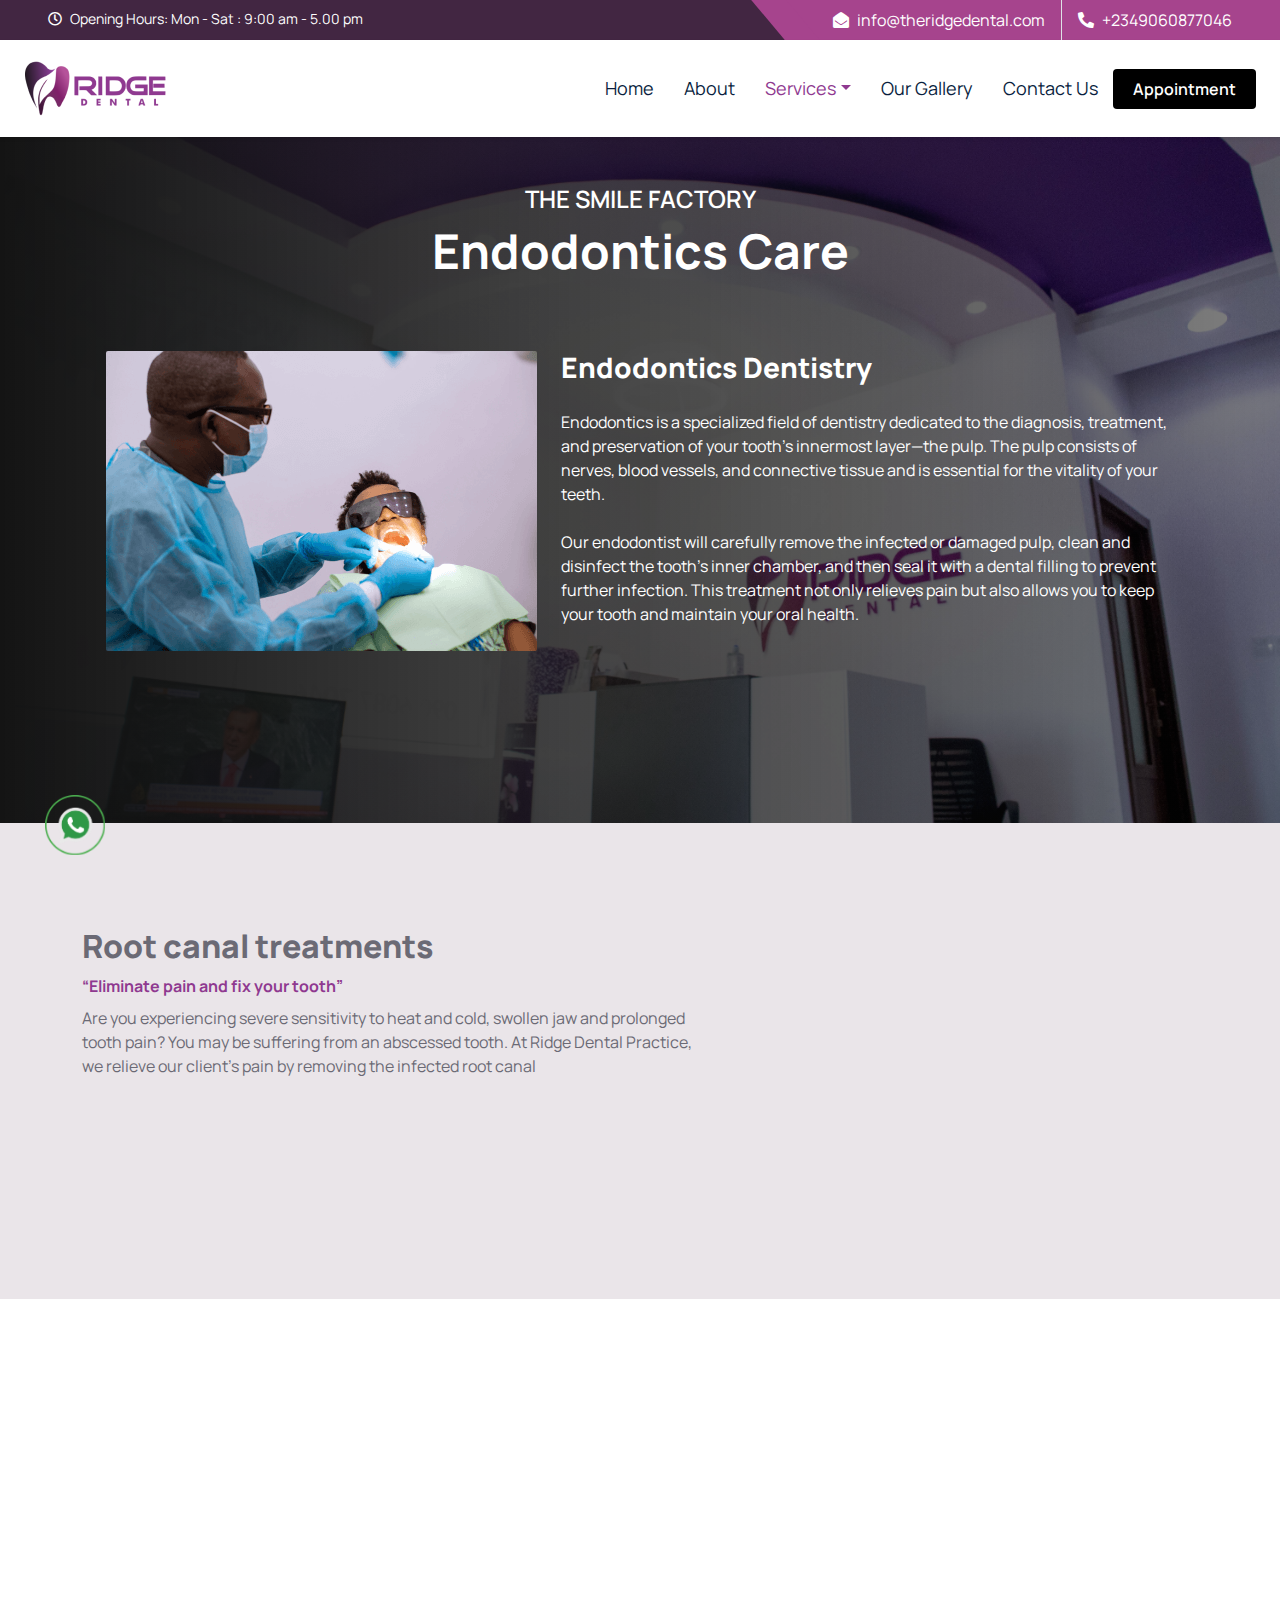
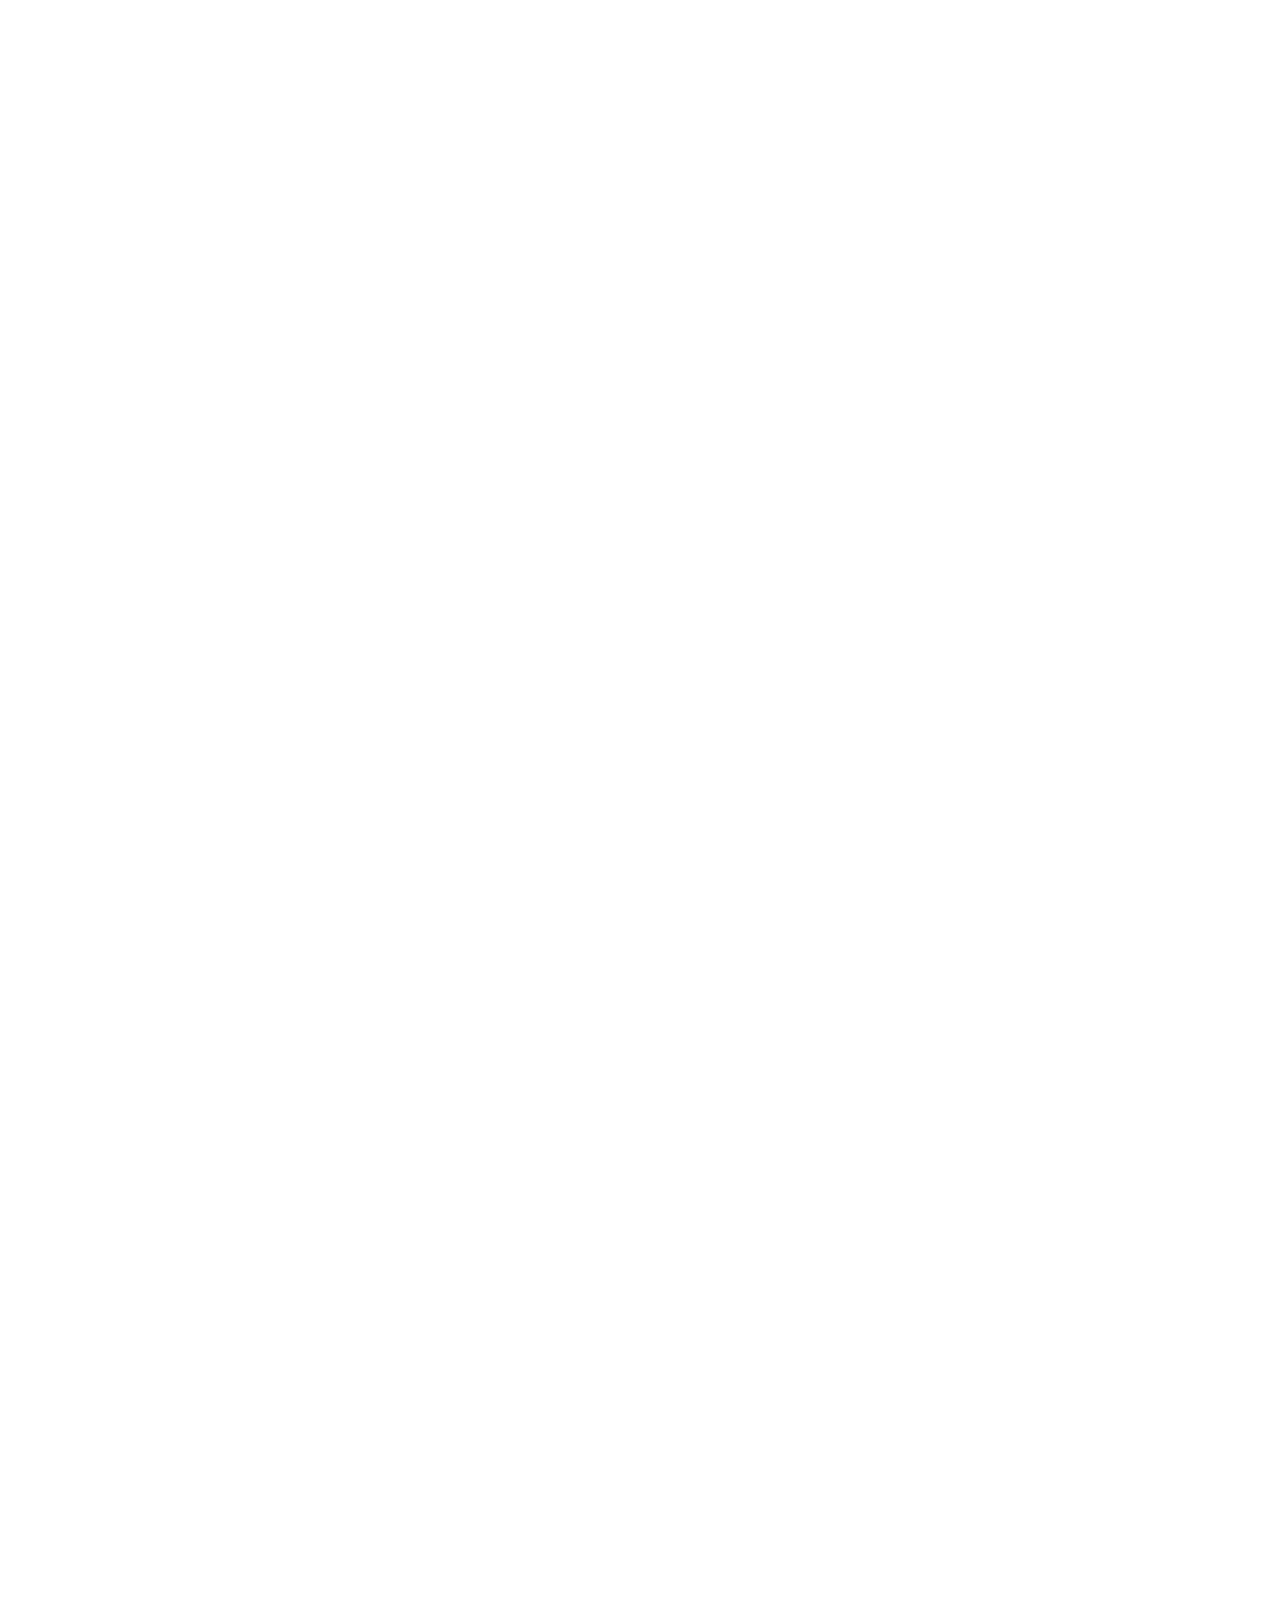
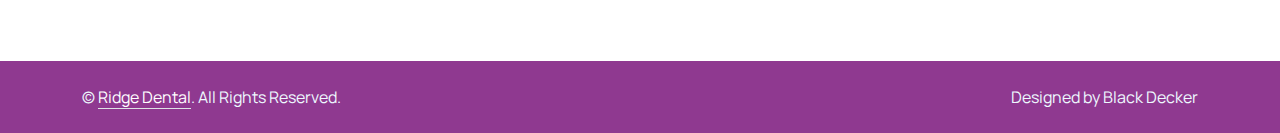
<file: endodontics.html>
<!DOCTYPE html>
<html lang="en">
  <head>
    <meta charset="utf-8" />
    <title>Ridge Dental</title>
    <meta content="width=device-width, initial-scale=1.0" name="viewport" />
    <meta content="Ridge Dental" name="keywords" />
    <meta content="Dental" name="description" />
    <meta http-equiv="Content-Security-Policy" content="upgrade-insecure-requests">
    <!-- Favicon -->
    <link href="img/RD_logo 1.png" rel="icon" />
    <!-- Google Web Fonts -->
    <link rel="preconnect" href="https://fonts.gstatic.com" />
    <link
      href="https://fonts.googleapis.com/css2?family=Jost:wght@500;600;700&family=Open+Sans:wght@400;600&display=swap"
      rel="stylesheet"
    />

    <!-- Icon Font Stylesheet -->
    <link
      href="https://cdnjs.cloudflare.com/ajax/libs/font-awesome/5.14.0/css/all.min.css"
      rel="stylesheet"
    />
    <link
      href="https://cdn.jsdelivr.net/npm/bootstrap-icons@1.4.1/font/bootstrap-icons.css"
      rel="stylesheet"
    />

    <!-- Libraries Stylesheet -->
    <link href="lib/owlcarousel/assets/owl.carousel.min.css" rel="stylesheet" />
    <link href="lib/animate/animate.min.css" rel="stylesheet" />
    <link
      href="lib/tempusdominus/css/tempusdominus-bootstrap-4.min.css"
      rel="stylesheet"
    />
    <link href="lib/twentytwenty/twentytwenty.css" rel="stylesheet" />

    <!-- Customized Bootstrap Stylesheet -->
    <link href="css/bootstrap.min.css" rel="stylesheet" />

    <!-- Template Stylesheet -->
    <link href="css/style.css" rel="stylesheet" />
  </head>

  <body>
    <!-- Spinner Start -->
    <div
      id="spinner"
      class="show bg-white position-fixed translate-middle w-100 vh-100 top-50 start-50 d-flex align-items-center justify-content-center"
    >
      <div class="spinner-grow m-1" role="status" style="color: #8f3990" ;>
        <span class="sr-only">Loading...</span>
      </div>
      <div class="spinner-grow m-1" role="status" style="color: #020202" ;>
        <span class="sr-only">Loading...</span>
      </div>
      <div class="spinner-grow m-1" role="status" style="color: #a6448d" ;>
        <span class="sr-only">Loading...</span>
      </div>
    </div>
    <!-- Spinner End -->

    <!-- Topbar Start -->
    <div
    class="container-fluid shadow-lg ps-5 pe-0 d-none d-lg-block"
    style="background-color: #422642">
    <div class="row gx-0">
      <div
        class="col-md-6 text-center text-lg-start mb-2 mb-lg-0"
        style="background: color #fffff6; color: #a6448d; border: none"
      >
        <div class="d-inline-flex align-items-center">
          <small class="py-2" style="color: #ffffff"
            ><i class="far fa-clock me-2" style="color: #ffffff"></i>Opening
            Hours: Mon - Sat : 9:00 am - 5.00 pm
          </small>
        </div>
      </div>
      <div class="col-md-6 text-center text-lg-end">
        <div
          class="position-relative d-inline-flex align-items-center text-white top-shape px-5"
          style="background-color: #a6448d"
        >
          <div class="me-3 pe-3 border-end py-2">
            <p class="m-0">
              <a href="mailto:info@theridgedental.com" style="color: white;">
              <i class="fa fa-envelope-open me-2" ></i
              >info@theridgedental.com
            </a>
            </p>
          </div>
          <div class="py-2">
            <p class="m-0">
              <a href="tel:+2349060877046" style="color: white;">
              <i class="fa fa-phone-alt me-2"></i>+2349060877046
            </a>
            </p>
          </div>
        </div>
      </div>
    </div>
  </div>
    <!-- Topbar End -->

    <!-- Navbar Start -->
    <nav
    class="navbar navbar-expand-lg bg-white navbar-light shadow-sm px-4 py-3 py-lg-0"
  >
    <a href="index.html" class="navbar-brand p-0">
     
      <img src="./img/RD_logo 1.png">
    </a>
    <button
      class="navbar-toggler"
      type="button"
      data-bs-toggle="collapse"
      data-bs-target="#navbarCollapse"
    >
      <span class="navbar-toggler-icon"></span>
    </button>
    <div class="collapse navbar-collapse" id="navbarCollapse">
      <div class="navbar-nav ms-auto py-0">
        <a href="index.html" class="nav-item nav-link ">Home</a>
        <a href="about.html" class="nav-item nav-link ">About</a>
       
        <div class="nav-item dropdown">
          <a
            href="service.html"
            class="nav-link dropdown-toggle active"
            data-bs-toggle="dropdown"
            >Services</a
          >
          <div class="dropdown-menu m-0">
            <a href="service.html"  class="dropdown-item">All Services</a>
            <a href="generalcare.html" class="dropdown-item">General Care</a>
            <a href="restorative.html" class="dropdown-item">Restorative</a>
            <a href="cosmetic.html" class="dropdown-item">Cosmetic</a>
            <a href="surgical.html" class="dropdown-item"
              >Surgical</a
            >
            <a href="orthodontics.html" class="dropdown-item"
              >Orthodontics</a
            >
            <a href="endodontics.html" class="dropdown-item"
              >Endodontics</a
            >

           
           
          </div>
        </div>
        <a href="gallery.html" class="nav-item nav-link">Our Gallery</a>
        <a href="contact.html" class="nav-item nav-link">Contact Us</a>
      </div>
     
      <a
        href="appointment.html"
        class="appointment_btn"
       
        >Appointment</a
      >
    </div>
  </nav>
    <!-- Navbar End -->

    <!-- Hero Start -->
    <div
      class="container-fluid bg-offer py-5 wow fadeInUp"
      data-wow-delay="0.1s"
    >
      <div class="container">
        <div class="section-title mb-4">
          <div class="section-title mb-5">
            <h4
              class="center position-relative d-inline-block text-uppercase"
              style="color: #ffffff"
            >
              THE SMILE FACTORY
            </h4>

            <h1 class="center display-5 mb-0" style="color: #ffffff">
              Endodontics Care
            </h1>
          </div>
        </div>
        <div class="row p-4">
          <div class="col-lg-5" style="min-height: 400px">
            <div class="position-relative h-75">
              <img
                class="position-absolute w-100 h-100 rounded wow zoomIn"
                data-wow-delay="0.9s"
                src="img/General Care.png"
                style="object-fit: cover"
                loading="lazy"
              />
            </div>
          </div>
          <div class="col-lg-7">
            <h3 class="mb-4" style="color: #ffffff">
              <b>Endodontics Dentistry</b>
            </h3>
            <p class="mb-4" style="color: #ffffff">
              Endodontics is a specialized field of dentistry dedicated to the diagnosis, treatment, and preservation of your tooth's innermost layer—the pulp. The pulp consists of nerves, blood vessels, and connective tissue and is essential for the vitality of your teeth.
            
                <br/><br/>Our endodontist will carefully remove the infected or damaged pulp, clean and disinfect the tooth's inner chamber, and then seal it with a dental filling to prevent further infection. This treatment not only relieves pain but also allows you to keep your tooth and maintain your oral health.
            </p>
           
          </div>
        </div>
      </div>
    </div>
    <!-- Hero End -->

    <!-- About Start -->
    <div class="container-fluid py-5 wow fadeInUp" data-wow-delay="0.1s"  style="background-color: #eae5e9">
      <div class="container" style="color: #8f3990">
        <div class="row g-5 mt-2 mb-4">
          <div class="col-lg-7">
            <h2 class="text-body mb-2" style="color: #a6448d">
              <b>Root canal treatments</b>
            </h2>
            <p class="mb-2"><b>“Eliminate pain and fix your tooth”</b></p>
            <p class="text-body">
              Are you experiencing severe sensitivity to heat and cold, swollen
              jaw and prolonged tooth pain? You may be suffering from an
              abscessed tooth. At Ridge Dental Practice, we relieve our client’s
              pain by removing the infected root canal
            </p>
          
            
          </div>
          
          <div class="col-lg-5" style="min-height: 300px">
            <div class="position-relative h-75">
              <img
                class="position-absolute w-100 h-100 rounded wow zoomIn"
                data-wow-delay="0.9s"
                src="img/RCT.png"
                style="object-fit: cover"
                loading="lazy"
              />
            </div>
          </div>
        </div>
      </div>
    </div>
    <div class="container-fluid py-5 wow fadeInUp" data-wow-delay="0.1s">
      <div class="container" style="color: #8f3990">
        <div class="row g-5 mt-2 mb-4">
          <div class="col-lg-7">
            <h2 class="text-body mb-2" style="color: #a6448d">
              <b>Apicectomy</b>
            </h2>
            <p class="mb-2"><b>Sometimes the infection from a tooth decay destroys the bone around the tooth causing bony defects.</b></p>
            <p class="text-body">
              In addition to a Root canal treatment, direct access to the tooth root and surrounding bone may be needed to get rid of the infection and help heal the bone.

            </p>
          
            
          </div>
          
          <div class="col-lg-5" style="min-height: 300px">
            <div class="position-relative h-75">
              <img
                class="position-absolute w-100 h-100 rounded wow zoomIn"
                data-wow-delay="0.9s"
                src="img/apic.jpg"
                style="object-fit: cover"
                loading="lazy"
              />
            </div>
          </div>
        </div>
      </div>
    </div>
    <div class="container-fluid py-5 wow fadeInUp" data-wow-delay="0.1s" style="background-color: #eae5e9">
      <div class="container" style="color: #8f3990">
        <div class="row g-5 mt-2 mb-4">
          <div class="col-lg-7">
            <h2 class="text-body mb-2" style="color: #a6448d">
              <b>Paediatric Pulp Therapy
              </b>
            </h2>
            <p class="mb-2"><b>Children's care requires special attention even in the Dental world. And when a tooth decay means the pulp of a tooth has been affected, a simple filling won't cut it.</b></p>
            <p class="text-body">
              
We offer different treatment options to eliminate the child's pain, ranging from removing the infected pulp and treating the healthy part to doing a conventional root canal treatment.

            </p>
          
            
          </div>
          
          <div class="col-lg-5" style="min-height: 300px">
            <div class="position-relative h-75">
              <img
                class="position-absolute w-100 h-100 rounded wow zoomIn"
                data-wow-delay="0.9s"
                src="img/padetric.jpg"
                style="object-fit: cover"
                loading="lazy"
              />
            </div>
          </div>
        </div>
      </div>
    </div>
    <div
      class="container-fluid bg-offer py-5 wow fadeInUp"
      data-wow-delay="0.1s"
    >
      <div class="container" style="color: #8f3990">
        <section id="questions" class="p-3">
          <div>
            <h4 class="mb-4" style="color: #ffffff">
              <b>Frequently Asked Questions</b>
            </h4>
            <div class="accordion accordion-flush" id="questions">
              <div class="accordion-item">
                <h2 class="accordion-header">
                  <button
                    class="accordion-button collapsed"
                    type="button"
                    data-bs-toggle="collapse"
                    data-bs-target="#question-one"
                  >
                    What are the early signs of dental problems?
                  </button>
                </h2>
                <div
                  id="question-one"
                  class="accordion-collapse collapse"
                  data-bs-parent="#questions"
                >
                  <div class="accordion-body">
                    <ul class="text-body">
                      <li>Mouth sore</li>
                      <li>Tooth sensitivity</li>
                      <li>Broken teeth</li>
                      <li>
                        Slight headache or earache on the side of the tooth
                      </li>
                      <li>Bleeding gum.</li>

                      <li>Bad breath</li>
                      <li>Dry mouth</li>
                      <li>Swollen gum</li>
                      <li>Jaw and mouth pain</li>
                      <li>Painful chewing</li>
                    </ul>
                    <p>
                      All of these can be avoided with regular dental check-ups.
                    </p>
                  </div>
                </div>
              </div>
            </div>


            <div class="accordion accordion-flush" id="questions-rct">
              <div class="accordion-item">
                <h2 class="accordion-header">
                  <button
                    class="accordion-button collapsed"
                    type="button"
                    data-bs-toggle="collapse"
                    data-bs-target="#question-six"
                  >
                  Common Questions about root canals.
                  </button>
                </h2>
                <div
                  id="question-six"
                  class="accordion-collapse collapse"
                  data-bs-parent="#questions"
                >
                  <div class="accordion-body">
                    <p class="text-body">
                      What are the signs of an infected tooth? <br />
                      With our 3D imaging equipment, we provide the right diagnosis when
                      you visit our clinic. However, below are some signs of an infected
                      tooth.
                    </p>
                    <ul class="text-body">
                      <li>Sore and sensitive jawbone</li>
                      <li>Constant toothache</li>
                      <li>Fractured tooth</li>
                      <li>Prolonged tooth sensitivity</li>
                    </ul>
        
                    <p class="text-body">
                      <b>How long does a root canal take?</b>
                    </p>
                    <ul class="text-body">
                      <li>
                        A root canal usually takes 60-90 minutes, but our Specialist may
                        divide your root canal into two appointments. Our team is always
                        willing to help you understand the process and feel comfortable.
                      </li>
                    </ul>
        
                    <p class="text-body"><b>Are root canals safe?</b></p>
                    <ul class="text-body">
                      <li>
                        Yes. Root canals are one of proven ways to stop the spread of
                        infection and save your teeth.
                      </li>
                    </ul>
                  </div>
                </div>
              </div>
            </div>


           




            <div class="accordion accordion-flush" id="questions">
              <div class="accordion-item">
                <h2 class="accordion-header">
                  <button
                    class="accordion-button collapsed"
                    type="button"
                    data-bs-toggle="collapse"
                    data-bs-target="#question-two"
                  >
                    Why is visiting the dentist so important?
                  </button>
                </h2>
                <div
                  id="question-two"
                  class="accordion-collapse collapse"
                  data-bs-parent="#questions"
                >
                  <div class="accordion-body">
                    <p class="text-body">
                      Visiting the dentist frequently will keep your teeth and
                      mouth healthy. Oral care is important because it:
                    </p>
                    <ul class="text-body">
                      <li>Prevents tooth decay</li>
                      <li>Prevents bad breath .</li>
                      <li>Strengthens your teeth</li>
                    </ul>
                  </div>
                </div>
              </div>
            </div>
            <div class="accordion accordion-flush" id="questions">
              <div class="accordion-item">
                <h2 class="accordion-header">
                  <button
                    class="accordion-button collapsed"
                    type="button"
                    data-bs-toggle="collapse"
                    data-bs-target="#question-three"
                  >
                    My teeth feel fine. Do I still need to see a dentist?
                  </button>
                </h2>
                <div
                  id="question-three"
                  class="accordion-collapse collapse"
                  data-bs-parent="#questions"
                >
                  <div class="accordion-body">
                    <p class="text-body">
                      Your teeth may be fine, but it is important that you visit
                      the dentist regularly so you can detect any problems
                      early. At Ridge Dental Practice, we advocate for both
                      preventive and restorative care.
                    </p>
                  </div>
                </div>
              </div>
            </div>
            <div class="accordion accordion-flush" id="questions">
              <div class="accordion-item">
                <h2 class="accordion-header">
                  <button
                    class="accordion-button collapsed"
                    type="button"
                    data-bs-toggle="collapse"
                    data-bs-target="#question-four"
                  >
                    How often should I see the dentist?
                  </button>
                </h2>
                <div
                  id="question-four"
                  class="accordion-collapse collapse"
                  data-bs-parent="#questions"
                >
                  <div class="accordion-body">
                    <p class="text-body">
                      You should see a dentist at least once every six month for
                      regular check ups. In case of diseases or emergencies, you
                      may be required to see the dentist more depending on your
                      schedule. Ridge Practice Clinic offers preventive
                      dentistry, our focus is to help you maintain a good oral
                      health before it takes a hold in your mouth.
                    </p>
                  </div>
                </div>
              </div>
            </div>
            <div class="accordion accordion-flush" id="questions">
              <div class="accordion-item">
                <h2 class="accordion-header">
                  <button
                    class="accordion-button collapsed"
                    type="button"
                    data-bs-toggle="collapse"
                    data-bs-target="#question-five"
                  >
                    I want to fill my teeth, can you do that?
                  </button>
                </h2>
                <div
                  id="question-five"
                  class="accordion-collapse collapse"
                  data-bs-parent="#questions"
                >
                  <div class="accordion-body">
                    <p class="text-body">
                      There are different procedures that can be done to fill
                      your teeth, repair or change missing teeth. You can also
                      read more about our other services here. We offer services
                      that will instantly change your smile. To find out more,
                      book an appointment here.
                    </p>
                  </div>
                </div>
              </div>
            </div>
            <div class="accordion accordion-flush" id="questions">
              <div class="accordion-item">
                <h2 class="accordion-header">
                  <button
                    class="accordion-button collapsed"
                    type="button"
                    data-bs-toggle="collapse"
                    data-bs-target="#question-six6"
                  >
                    What are the best ways to practice good oral care?
                  </button>
                </h2>
                <div
                  id="question-six6"
                  class="accordion-collapse collapse"
                  data-bs-parent="#questions"
                >
                  <div class="accordion-body">
                    <p class="text-body">
                      It's vital that you practice daily brushing and flossing,
                      avoid smoking, eat a balanced diet and limit intake of
                      high amounts of sugar. However, to enjoy optimal oral
                      hygiene, book an appointment with Ridge Dental Practice
                      today.
                    </p>
                  </div>
                </div>
              </div>
            </div>
            <div class="accordion accordion-flush" id="questions">
              <div class="accordion-item">
                <h2 class="accordion-header">
                  <button
                    class="accordion-button collapsed"
                    type="button"
                    data-bs-toggle="collapse"
                    data-bs-target="#question-seven"
                  >
                    How can I book an appointment?
                  </button>
                </h2>
                <div
                  id="question-seven"
                  class="accordion-collapse collapse"
                  data-bs-parent="#questions"
                >
                  <div class="accordion-body">
                    <p class="text-body">
                      Simply call our helpline! Our front desk staff is always
                      willing to help you answer all questions.
                    </p>
                  </div>
                </div>
              </div>
            </div>
            <div class="accordion accordion-flush mb-4" id="questions">
              <div class="accordion-item">
                <h2 class="accordion-header">
                  <button
                    class="accordion-button collapsed"
                    type="button"
                    data-bs-toggle="collapse"
                    data-bs-target="#question-eight"
                  >
                    Do you work 24/7?
                  </button>
                </h2>
                <div
                  id="question-eight"
                  class="accordion-collapse collapse"
                  data-bs-parent="#questions"
                >
                  <div class="accordion-body">
                    <p class="text-body">
                      We work Monday - Saturday, 9am - 5pm.
                    </p>
                  </div>
                </div>
              </div>
            </div>
          </div>
        </section>
      </div>
    </div>
   
 
  

   

    

    <!-- Footer Start -->
    <div
    class="container-fluid text-light wow fadeInUp"
    style="padding-top: 0 !important"
    data-wow-delay="0.3s"
    style="color: #000; background-color: #ffffff"
    ;
  >
    <div class="container">
      <div class="row g-5" style="margin-bottom: 10px;">
        <div class="col-lg-3 col-md-6">
          <img src="./img/RD_logo 1.png" style="margin-top: 20px" />
         
        </div>

        <div class="col-lg-3 col-md-6">
          <p class="mt-4" ><h4 style="color: #8f3990">Lagos Office</h4></p>
          <p class="mb-2 mt-4" style="color: #000000">
            Matis Brass Mall, 27 Castlerock Avenue, Osapa London Lekki
          </p>
          <p class="mb-2" style="color: #000000">
            info@theridgedental.com
          </p>
          <p class="mb-0" style="color: #000000">+2349060877046</p>
        </div>
        <div class="col-lg-3 col-md-6">
          <p class="mt-4" ><h4 style="color: #8f3990">Abuja Office</h4></p>
          <p class="mb-2 mt-4" style="color: #000000">
            Nana plaza 78 Aminu Kano Crescent wuse II Abuja
          </p>
          <p class="mb-2" style="color: #000000">
            abuja@theridgedental.com
          </p>
          <p class="mb-0" style="color: #000000">+2349042312200</p>
        </div>
        <div class="col-lg-3 col-md-6">
          <h3 class="mt-4" style="color: #000000">Follow Us</h3>
          <div class="d-flex">
            <a
              class="btn btn-lg btn-lg-square rounded me-2"
              style="color: #000000"
              href="https://x.com/ridge_dental?s=21&t=Coa9rzJCOcnqzLHuQO3g8w"
              target="_blank"
              ><i class="fab fa-twitter fw-normal"></i
            ></a>
            <a
              class="btn btn-lg btn-lg-square rounded me-2"
              style="color: #000000"
              href="https://www.facebook.com/ridgedentalpractice"
              target="_blank"
              ><i class="fab fa-facebook-f fw-normal"></i
            ></a>
            <a
              class="btn btn-lg btn-lg-square rounded me-2"
              style="color: #000000"
              href="https://www.tiktok.com/@ridgedental1"
              target="_blank"
              ><i class="fab fa-tiktok fw-normal"></i
            ></a>

            <a
              class="btn btn-lg btn-lg-square rounded me-2"
              style="color: #000000"
              href="https://instagram.com/ridgedentalpractice"
              target="_blank"
              ><i class="fab fa-instagram fw-normal"></i
            ></a>
          </div>
        </div>
      </div>
    </div>
  </div>
  <div class="container-fluid text-light py-4" style="background: #8f3990">
    <div class="container">
      <div class="row g-0">
        <div class="col-md-6 text-center text-md-start">
          <p class="mb-md-0">
            &copy;
            <a class="text-white border-bottom" href="#">Ridge Dental</a>. All
            Rights Reserved.
          </p>
        </div>
        <div class="col-md-6 text-center text-md-end">
          <p4 class="mb-0">
            Designed by <a class="text-white border-bottom"></a>Black Decker
          </p4>
        </div>
      </div>
    </div>
  </div>

    <!-- Footer End -->
    <a
    href="https://wa.link/cntdus" target="_blank"
    class="live-chat"
    style=" color: #fffff6"
    ><img src="./img/wa_image.png" alt="whatsapp" style="height: 60px; width: 60px;" />
  </a>
    <!-- Back to Top -->
    <a
      href="#"
      class="btn btn-lg btn-lg-square rounded back-to-top"
      style="background: #8f3990; color: #fffff6"
      ><i class="bi bi-arrow-up"></i
    ></a>

    <!-- JavaScript Libraries -->
    <script src="https://code.jquery.com/jquery-3.4.1.min.js"></script>
    <script src="https://cdn.jsdelivr.net/npm/bootstrap@5.0.0/dist/js/bootstrap.bundle.min.js"></script>
    <script src="lib/wow/wow.min.js"></script>
    <script src="lib/easing/easing.min.js"></script>
    <script src="lib/waypoints/waypoints.min.js"></script>
    <script src="lib/owlcarousel/owl.carousel.min.js"></script>
    <script src="lib/tempusdominus/js/moment.min.js"></script>
    <script src="lib/tempusdominus/js/moment-timezone.min.js"></script>
    <script src="lib/tempusdominus/js/tempusdominus-bootstrap-4.min.js"></script>
    <script src="lib/twentytwenty/jquery.event.move.js"></script>
    <script src="lib/twentytwenty/jquery.twentytwenty.js"></script>

    <!-- Template Javascript -->
    <script src="js/main.js"></script>
  </body>
</html>
</file>
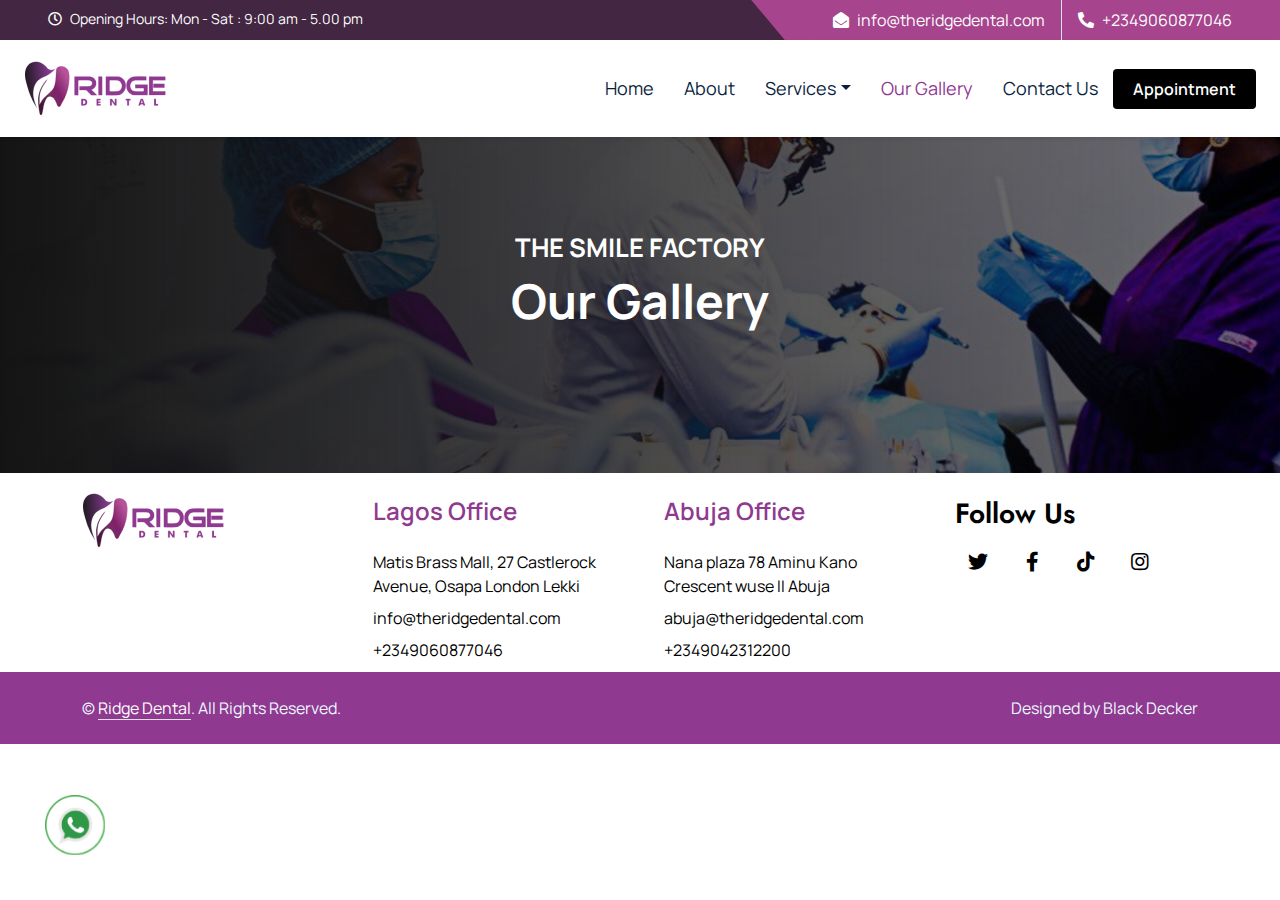
<file: gallery.html>
<!DOCTYPE html>
<html lang="en">
  <head>
    <meta charset="utf-8" />
    <title>Ridge - Dental</title>
    <meta content="width=device-width, initial-scale=1.0" name="viewport" />
    <meta content="Ridge Dental" name="keywords" />
    <meta content="Dental" name="description" />
    <meta
      http-equiv="Content-Security-Policy"
      content="upgrade-insecure-requests"
    />

    <!-- Favicon -->
    <link href="img/RD_logo 1.png" rel="icon" />
    <!-- Google Web Fonts -->
    <link rel="preconnect" href="https://fonts.gstatic.com" />
    <link
      href="https://fonts.googleapis.com/css2?family=Jost:wght@500;600;700&family=Open+Sans:wght@400;600&display=swap"
      rel="stylesheet"
    />

    <!-- Icon Font Stylesheet -->
    <link
      href="https://cdnjs.cloudflare.com/ajax/libs/font-awesome/5.14.0/css/all.min.css"
      rel="stylesheet"
    />
    <link
      href="https://cdn.jsdelivr.net/npm/bootstrap-icons@1.4.1/font/bootstrap-icons.css"
      rel="stylesheet"
    />

    <!-- Libraries Stylesheet -->
    <link href="lib/owlcarousel/assets/owl.carousel.min.css" rel="stylesheet" />
    <link href="lib/animate/animate.min.css" rel="stylesheet" />
    <link
      href="lib/tempusdominus/css/tempusdominus-bootstrap-4.min.css"
      rel="stylesheet"
    />
    <link href="lib/twentytwenty/twentytwenty.css" rel="stylesheet" />

    <!-- Customized Bootstrap Stylesheet -->
    <link href="css/bootstrap.min.css" rel="stylesheet" />

    <!-- Template Stylesheet -->
    <link href="css/style.css" rel="stylesheet" />
  </head>

  <body>
    <!-- Spinner Start -->
    <div
      id="spinner"
      class="show bg-white position-fixed translate-middle w-100 vh-100 top-50 start-50 d-flex align-items-center justify-content-center"
    >
      <div class="spinner-grow m-1" role="status" style="color: #8f3990" ;>
        <span class="sr-only">Loading...</span>
      </div>
      <div class="spinner-grow m-1" role="status" style="color: #020202" ;>
        <span class="sr-only">Loading...</span>
      </div>
      <div class="spinner-grow m-1" role="status" style="color: #a6448d" ;>
        <span class="sr-only">Loading...</span>
      </div>
    </div>
    <!-- Spinner End -->

    <!-- Topbar Start -->
    <div
    class="container-fluid shadow-lg ps-5 pe-0 d-none d-lg-block"
    style="background-color: #422642">
    <div class="row gx-0">
      <div
        class="col-md-6 text-center text-lg-start mb-2 mb-lg-0"
        style="background: color #fffff6; color: #a6448d; border: none"
      >
        <div class="d-inline-flex align-items-center">
          <small class="py-2" style="color: #ffffff"
            ><i class="far fa-clock me-2" style="color: #ffffff"></i>Opening
            Hours: Mon - Sat : 9:00 am - 5.00 pm
          </small>
        </div>
      </div>
      <div class="col-md-6 text-center text-lg-end">
        <div
          class="position-relative d-inline-flex align-items-center text-white top-shape px-5"
          style="background-color: #a6448d"
        >
          <div class="me-3 pe-3 border-end py-2">
            <p class="m-0">
              <a href="mailto:info@theridgedental.com" style="color: white;">
              <i class="fa fa-envelope-open me-2" ></i
              >info@theridgedental.com
            </a>
            </p>
          </div>
          <div class="py-2">
            <p class="m-0">
              <a href="tel:+2349060877046" style="color: white;">
              <i class="fa fa-phone-alt me-2"></i>+2349060877046
            </a>
            </p>
          </div>
        </div>
      </div>
    </div>
  </div>
    <!-- Topbar End -->

    <!-- Success Alert Start -->
    <div
      id="successAlert"
      class="alert alert-success alert-dismissible fade show hidden"
      role="alert"
    >
      <strong>Success!</strong> You have reserved your appointment.
      <button
        type="button"
        class="btn-close"
        data-bs-dismiss="alert"
        aria-label="Close"
      ></button>
    </div>
    <!-- Success Alert End -->

    <!-- Navbar Start -->
    <nav
    class="navbar navbar-expand-lg bg-white navbar-light shadow-sm px-4 py-3 py-lg-0"
  >
    <a href="index.html" class="navbar-brand p-0">
     
      <img src="./img/RD_logo 1.png">
    </a>
    <button
      class="navbar-toggler"
      type="button"
      data-bs-toggle="collapse"
      data-bs-target="#navbarCollapse"
    >
      <span class="navbar-toggler-icon"></span>
    </button>
    <div class="collapse navbar-collapse" id="navbarCollapse">
      <div class="navbar-nav ms-auto py-0">
        <a href="index.html" class="nav-item nav-link ">Home</a>
        <a href="about.html" class="nav-item nav-link ">About</a>
       
        <div class="nav-item dropdown">
          <a
            href="service.html"
            class="nav-link dropdown-toggle "
            data-bs-toggle="dropdown"
            >Services</a
          >
          <div class="dropdown-menu m-0">
            <a href="service.html"  class="dropdown-item">All Services</a>
            <a href="generalcare.html" class="dropdown-item">General Care</a>
            <a href="restorative.html" class="dropdown-item">Restorative</a>
            <a href="cosmetic.html" class="dropdown-item">Cosmetic</a>
            <a href="surgical.html" class="dropdown-item"
              >Surgical</a
            >
            <a href="orthodontics.html" class="dropdown-item"
              >Orthodontics</a
            >
            <a href="endodontics.html" class="dropdown-item"
              >Endodontics</a
            >

           
           
          </div>
        </div>
        <a href="gallery.html" class="nav-item nav-link active">Our Gallery</a>
        <a href="contact.html" class="nav-item nav-link">Contact Us</a>
      </div>
     
      <a
        href="appointment.html"
        class="appointment_btn"
       
        >Appointment</a
      >
    </div>
  </nav>
    <!-- Navbar End -->

    <!-- Full Screen Search Start -->
    <div class="modal fade" id="searchModal" tabindex="-1">
      <div class="modal-dialog modal-fullscreen">
        <div class="modal-content" style="background: rgba(9, 30, 62, 0.7)">
          <div class="modal-header border-0">
            <button
              type="button"
              class="btn bg-white btn-close"
              data-bs-dismiss="modal"
              aria-label="Close"
            ></button>
          </div>
          <div
            class="modal-body d-flex align-items-center justify-content-center"
          >
            <div class="input-group" style="max-width: 600px">
              <input
                type="text"
                class="form-control bg-transparent border-primary p-3"
                placeholder="Type search keyword"
              />
              <button class="btn btn-primary px-4">
                <i class="bi bi-search"></i>
              </button>
            </div>
          </div>
        </div>
      </div>
    </div>
    <!-- Full Screen Search End -->

    <!-- Hero Start -->
    <div
      class="container-fluid bg-offer-service py-5 wow fadeInUp"
      data-wow-delay="0.1s"
    >
      <div class="container py-5">
        <div class="section-title mb-5">
          <h2
            class="center position-relative d-inline-block text-uppercase"
            style="color: #ffffff;font-size: 1.6rem;"
          >
            THE SMILE FACTORY 
          </h2>

          <h1 class="center display-5 mb-0" style="color: #ffffff; ">
            Our Gallery
          </h1>
        </div>
      

         
          
        </div>
      </div>
    </div>
    <!-- Team End -->

   

   

    <!-- Footer Start -->
    <div
    class="container-fluid text-light wow fadeInUp"
    style="padding-top: 0 !important"
    data-wow-delay="0.3s"
    style="color: #000; background-color: #ffffff"
    ;
  >
    <div class="container">
      <div class="row g-5" style="margin-bottom: 10px;">
        <div class="col-lg-3 col-md-6">
          <img src="./img/RD_logo 1.png" style="margin-top: 20px" />
         
        </div>

        <div class="col-lg-3 col-md-6">
          <p class="mt-4" ><h4 style="color: #8f3990">Lagos Office</h4></p>
          <p class="mb-2 mt-4" style="color: #000000">
            Matis Brass Mall, 27 Castlerock Avenue, Osapa London Lekki
          </p>
          <p class="mb-2" style="color: #000000">
            info@theridgedental.com
          </p>
          <p class="mb-0" style="color: #000000">+2349060877046</p>
        </div>
        <div class="col-lg-3 col-md-6">
          <p class="mt-4" ><h4 style="color: #8f3990">Abuja Office</h4></p>
          <p class="mb-2 mt-4" style="color: #000000">
            Nana plaza 78 Aminu Kano Crescent wuse II Abuja
          </p>
          <p class="mb-2" style="color: #000000">
            abuja@theridgedental.com
          </p>
          <p class="mb-0" style="color: #000000">+2349042312200</p>
        </div>
        <div class="col-lg-3 col-md-6">
          <h3 class="mt-4" style="color: #000000">Follow Us</h3>
          <div class="d-flex">
            <a
              class="btn btn-lg btn-lg-square rounded me-2"
              style="color: #000000"
              href="https://x.com/ridge_dental?s=21&t=Coa9rzJCOcnqzLHuQO3g8w"
              target="_blank"
              ><i class="fab fa-twitter fw-normal"></i
            ></a>
            <a
              class="btn btn-lg btn-lg-square rounded me-2"
              style="color: #000000"
              href="https://www.facebook.com/ridgedentalpractice"
              target="_blank"
              ><i class="fab fa-facebook-f fw-normal"></i
            ></a>
            <a
              class="btn btn-lg btn-lg-square rounded me-2"
              style="color: #000000"
              href="https://www.tiktok.com/@ridgedental1"
              target="_blank"
              ><i class="fab fa-tiktok fw-normal"></i
            ></a>

            <a
              class="btn btn-lg btn-lg-square rounded me-2"
              style="color: #000000"
              href="https://instagram.com/ridgedentalpractice"
              target="_blank"
              ><i class="fab fa-instagram fw-normal"></i
            ></a>
          </div>
        </div>
      </div>
    </div>
  </div>
  <div class="container-fluid text-light py-4" style="background: #8f3990">
    <div class="container">
      <div class="row g-0">
        <div class="col-md-6 text-center text-md-start">
          <p class="mb-md-0">
            &copy;
            <a class="text-white border-bottom" href="#">Ridge Dental</a>. All
            Rights Reserved.
          </p>
        </div>
        <div class="col-md-6 text-center text-md-end">
          <p4 class="mb-0">
            Designed by <a class="text-white border-bottom"></a>Black Decker
          </p4>
        </div>
      </div>
    </div>
  </div>
    <!-- Footer End -->
    <a
    href="https://wa.link/cntdus" target="_blank"
    class="live-chat"
    style=" color: #fffff6"
    ><img src="./img/wa_image.png" alt="whatsapp" style="height: 60px; width: 60px;" />
  </a>
    <!-- Back to Top -->
    <a
      href="#"
      class="btn btn-lg btn-lg-square rounded back-to-top"
      style="background: #8f3990; color: #fffff6"
      ><i class="bi bi-arrow-up"></i
    ></a>

    <!-- JavaScript Libraries -->
    <script src="https://code.jquery.com/jquery-3.4.1.min.js"></script>
    <script src="https://cdn.jsdelivr.net/npm/bootstrap@5.0.0/dist/js/bootstrap.bundle.min.js"></script>
    <script src="lib/wow/wow.min.js"></script>
    <script src="lib/easing/easing.min.js"></script>
    <script src="lib/waypoints/waypoints.min.js"></script>
    <script src="lib/owlcarousel/owl.carousel.min.js"></script>
    <script src="lib/tempusdominus/js/moment.min.js"></script>
    <script src="lib/tempusdominus/js/moment-timezone.min.js"></script>
    <script src="lib/tempusdominus/js/tempusdominus-bootstrap-4.min.js"></script>
    <script src="lib/twentytwenty/jquery.event.move.js"></script>
    <script src="lib/twentytwenty/jquery.twentytwenty.js"></script>

    <!-- Template Javascript -->
    <script src="js/main.js"></script>

    <script>
      document
        .getElementById("appointmentForm1")
        .addEventListener("submit", function (event) {
          event.preventDefault(); // Prevent the form from submitting normally

          document.getElementById("spinner").classList.add("show");

          // Get form data
          const formData = new FormData(event.target);

          // Convert form data to JSON object
          const formDataObject = {};
          formData.forEach((value, key) => (formDataObject[key] = value));

          function fixDateAndTime(dateStr, timeStr) {
            // Parse the date string
            const [month, day, year] = dateStr.split("/").map(Number);

            // Parse the time string
            const [time, meridiem] = timeStr.split(" ");
            const [hours, minutes] = time.split(":").map(Number);
            const isPM = meridiem === "PM";

            // Adjust hours for PM if needed
            const adjustedHours = isPM && hours !== 12 ? hours + 12 : hours;

            // Create the Date object
            const combinedDate = new Date(
              year,
              month - 1,
              day,
              adjustedHours,
              minutes
            );

            // console.log(combinedDate); // This will output the combined Date object
            return combinedDate;
          }

          formDataObject.date = fixDateAndTime(
            formDataObject?.date,
            formDataObject?.time
          );
          formDataObject.time = undefined;

          // Send POST request to the API
          const apiUrl = "https://ridge-api-js.vercel.app/api/v1/appointment/"; // Replace with your API URL
          fetch(apiUrl, {
            method: "POST",
            headers: {
              "Content-Type": "application/json",
            },
            body: JSON.stringify(formDataObject),
          })
            .then((response) => {
              document.getElementById("spinner").classList.remove("show");
              return response.json();
            })
            .then((data) => {
              document.getElementById("spinner").classList.remove("show");

              if (data?.success) {
                document.getElementById('appointmentForm1').reset()
                document.getElementById('successAlert').classList.remove('hidden')
                window.scrollTo({ top: -10, behavior: 'smooth' });
              } else {
                document.getElementById('errorAlert').classList.remove('hidden')
                document.getElementById('errorAlertMsg').innerHTML = data.error || data.message
              }
            })
            .catch((error) => {
              document.getElementById("spinner").classList.remove("show");
              console.error("Error:", error);
              // Handle errors
            });
        });
    </script>
  </body>
</html>
</file>
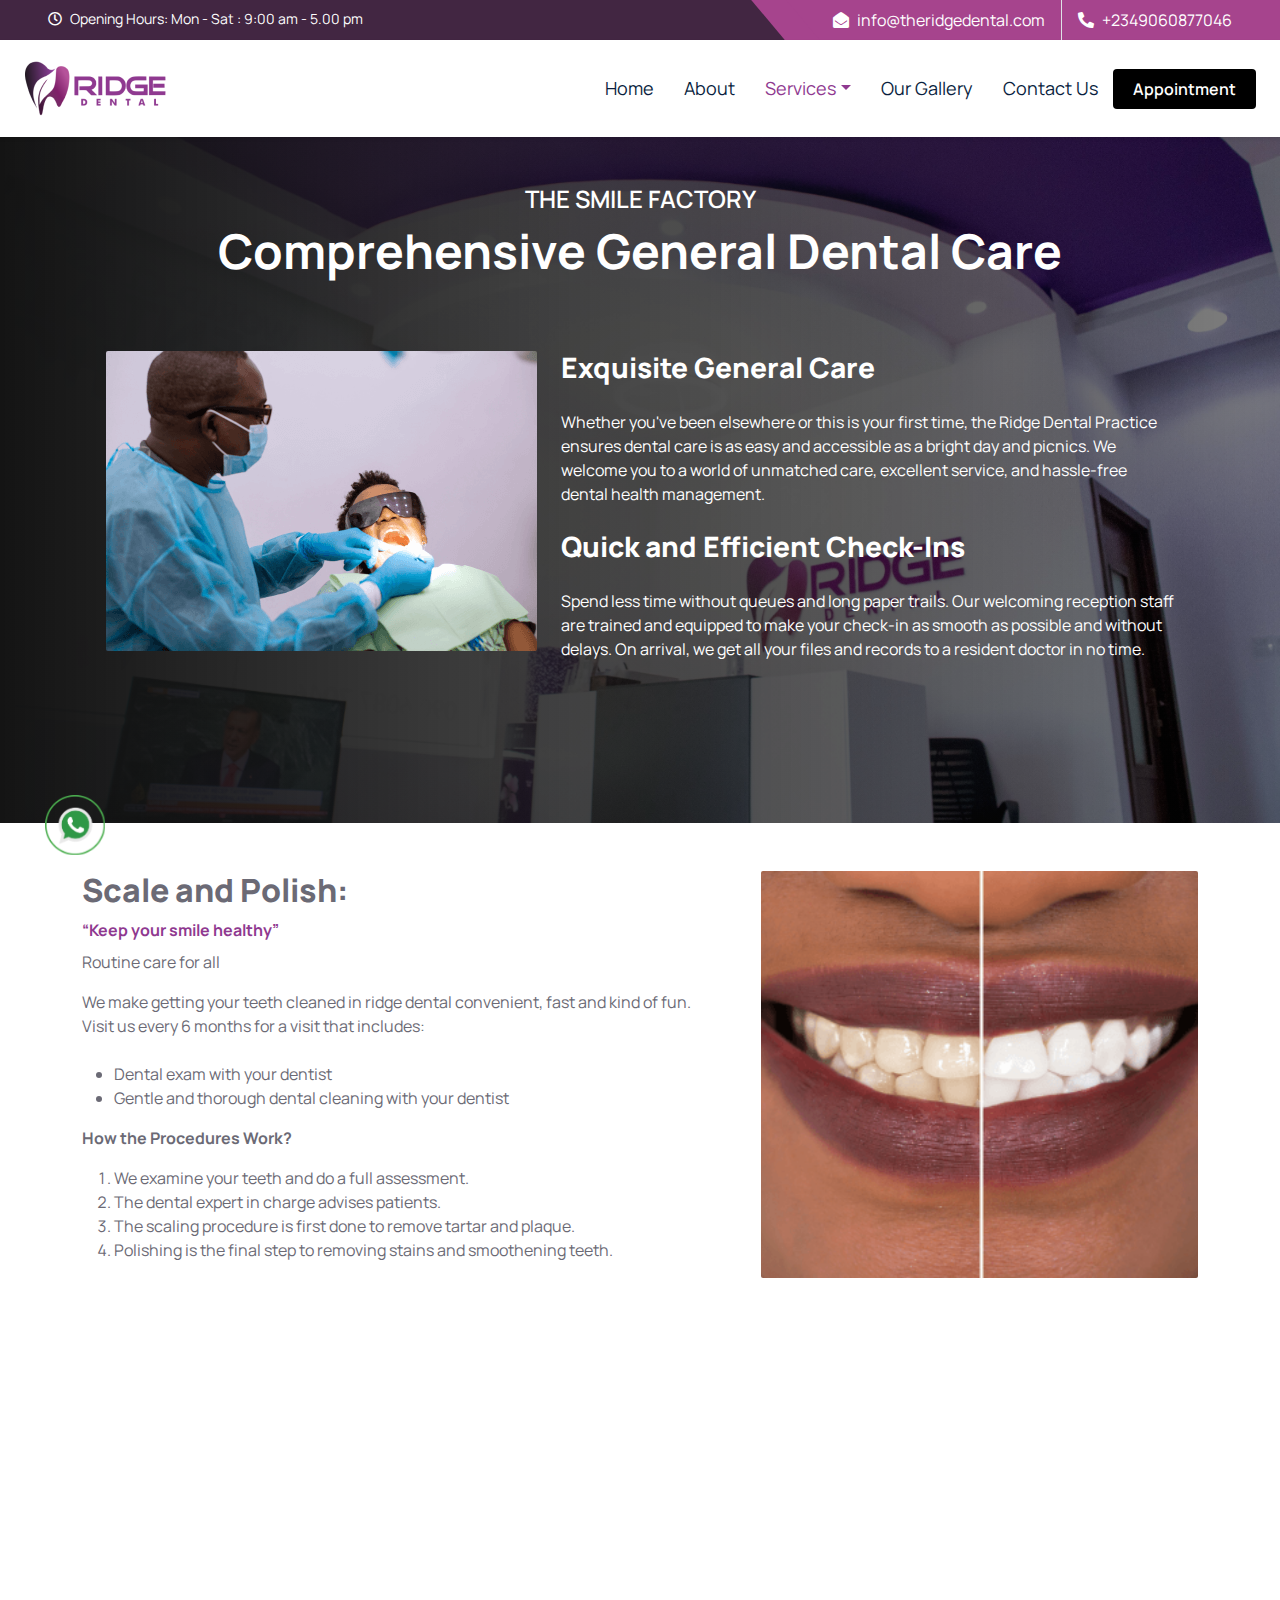
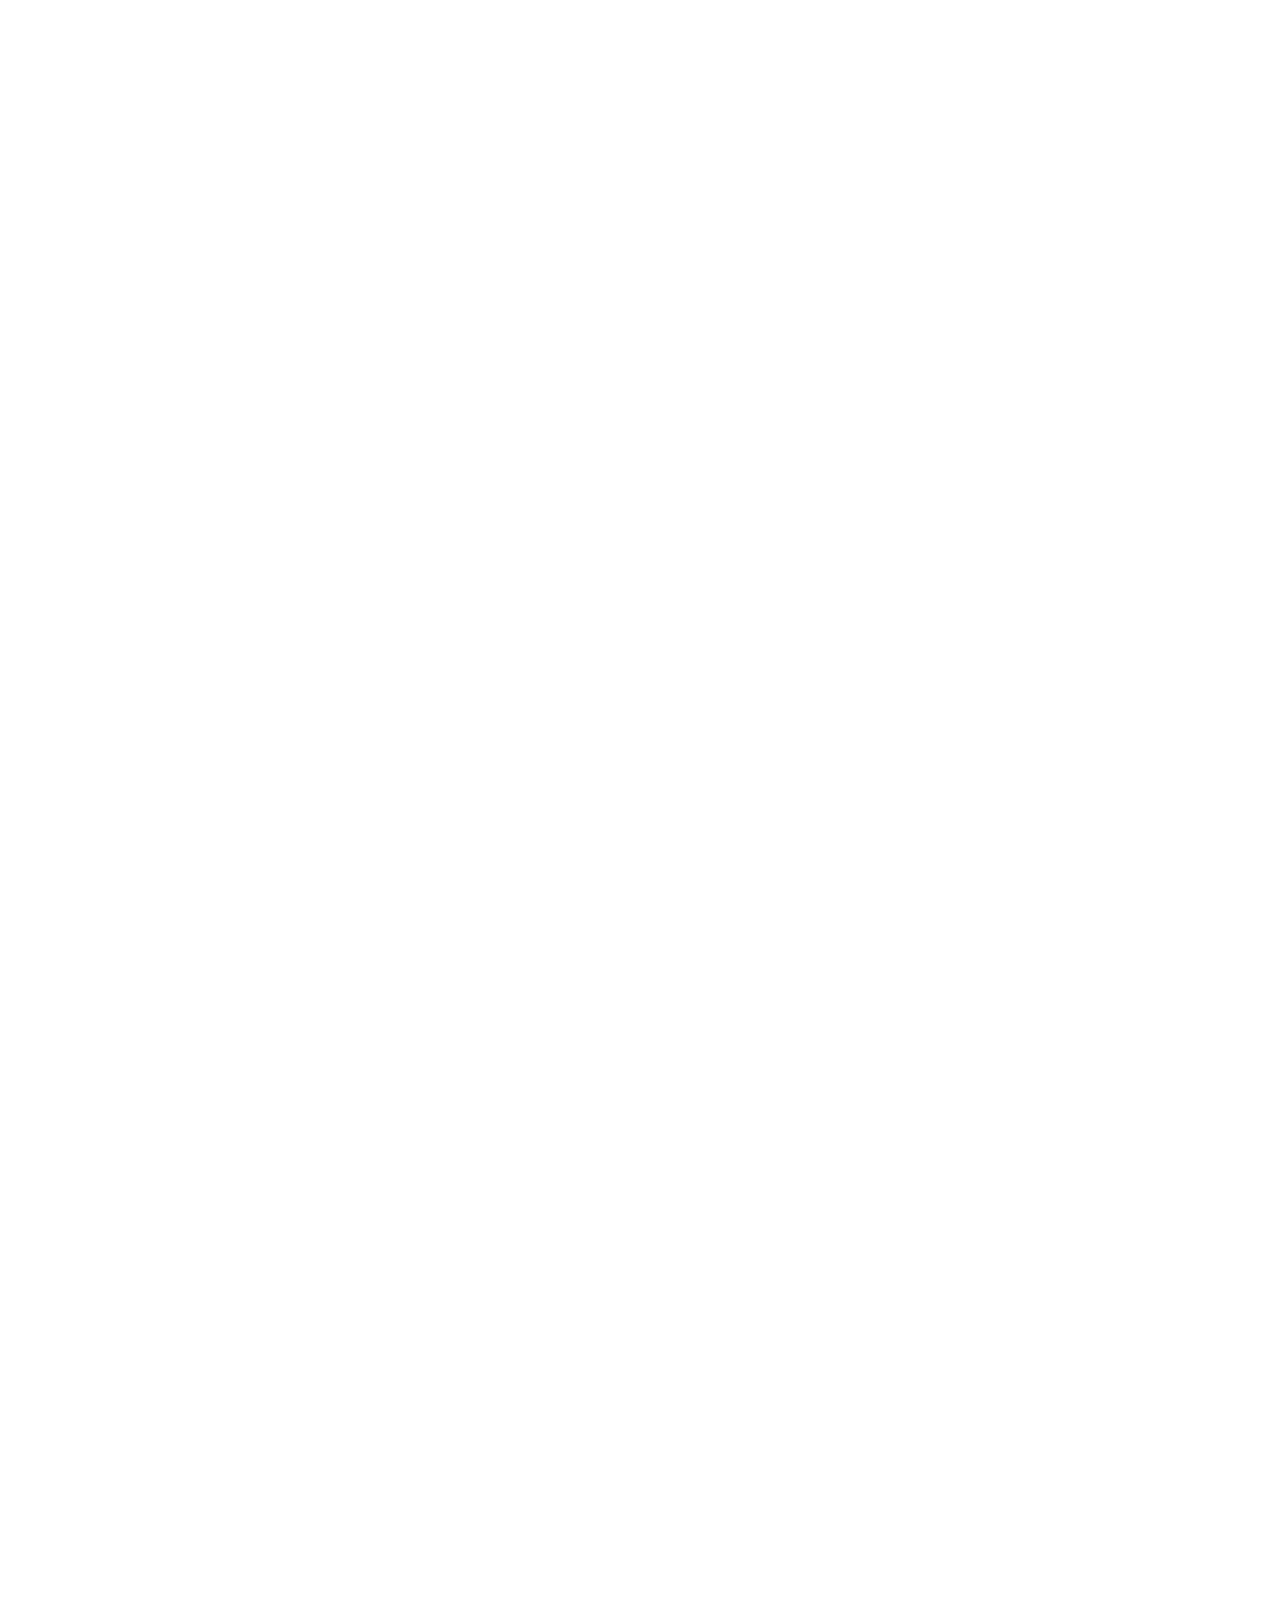
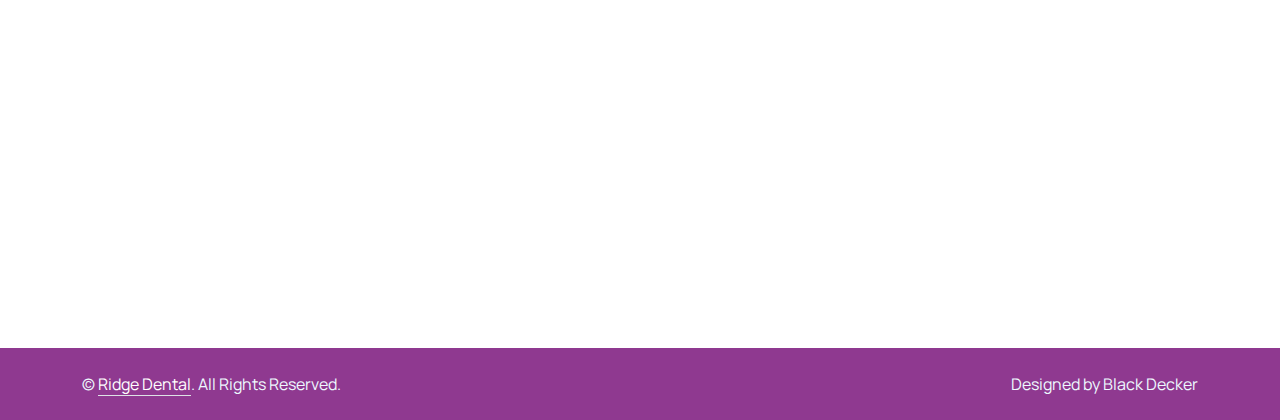
<file: generalcare.html>
<!DOCTYPE html>
<html lang="en">
  <head>
    <meta charset="utf-8" />
    <title>Ridge Dental</title>
    <meta content="width=device-width, initial-scale=1.0" name="viewport" />
    <meta content="Ridge Dental" name="keywords" />
    <meta content="Dental" name="description" />
    <meta http-equiv="Content-Security-Policy" content="upgrade-insecure-requests">
    <!-- Favicon -->
    <link href="img/RD_logo 1.png" rel="icon" />

    <!-- Google Web Fonts -->
    <link rel="preconnect" href="https://fonts.gstatic.com" />
    <link
      href="https://fonts.googleapis.com/css2?family=Jost:wght@500;600;700&family=Open+Sans:wght@400;600&display=swap"
      rel="stylesheet"
    />

    <!-- Icon Font Stylesheet -->
    <link
      href="https://cdnjs.cloudflare.com/ajax/libs/font-awesome/5.14.0/css/all.min.css"
      rel="stylesheet"
    />
    <link
      href="https://cdn.jsdelivr.net/npm/bootstrap-icons@1.4.1/font/bootstrap-icons.css"
      rel="stylesheet"
    />

    <!-- Libraries Stylesheet -->
    <link href="lib/owlcarousel/assets/owl.carousel.min.css" rel="stylesheet" />
    <link href="lib/animate/animate.min.css" rel="stylesheet" />
    <link
      href="lib/tempusdominus/css/tempusdominus-bootstrap-4.min.css"
      rel="stylesheet"
    />
    <link href="lib/twentytwenty/twentytwenty.css" rel="stylesheet" />

    <!-- Customized Bootstrap Stylesheet -->
    <link href="css/bootstrap.min.css" rel="stylesheet" />

    <!-- Template Stylesheet -->
    <link href="css/style.css" rel="stylesheet" />
  </head>

  <body>
    <!-- Spinner Start -->
    <div
      id="spinner"
      class="show bg-white position-fixed translate-middle w-100 vh-100 top-50 start-50 d-flex align-items-center justify-content-center"
    >
      <div class="spinner-grow m-1" role="status" style="color: #8f3990" ;>
        <span class="sr-only">Loading...</span>
      </div>
      <div class="spinner-grow m-1" role="status" style="color: #020202" ;>
        <span class="sr-only">Loading...</span>
      </div>
      <div class="spinner-grow m-1" role="status" style="color: #a6448d" ;>
        <span class="sr-only">Loading...</span>
      </div>
    </div>
    <!-- Spinner End -->

    <!-- Topbar Start -->
    <div
      class="container-fluid shadow-lg ps-5 pe-0 d-none d-lg-block"
      style="background-color: #422642">
      <div class="row gx-0">
        <div
          class="col-md-6 text-center text-lg-start mb-2 mb-lg-0"
          style="background: color #fffff6; color: #a6448d; border: none"
        >
          <div class="d-inline-flex align-items-center">
            <small class="py-2" style="color: #ffffff"
              ><i class="far fa-clock me-2" style="color: #ffffff"></i>Opening
              Hours: Mon - Sat : 9:00 am - 5.00 pm
            </small>
          </div>
        </div>
        <div class="col-md-6 text-center text-lg-end">
          <div
            class="position-relative d-inline-flex align-items-center text-white top-shape px-5"
            style="background-color: #a6448d"
          >
            <div class="me-3 pe-3 border-end py-2">
              <p class="m-0">
                <a href="mailto:info@theridgedental.com" style="color: white;">
                <i class="fa fa-envelope-open me-2" ></i
                >info@theridgedental.com
              </a>
              </p>
            </div>
            <div class="py-2">
              <p class="m-0">
                <a href="tel:+2349060877046" style="color: white;">
                <i class="fa fa-phone-alt me-2"></i>+2349060877046
              </a>
              </p>
            </div>
          </div>
        </div>
      </div>
    </div>
    <!-- Topbar End -->

    <!-- Navbar Start -->
    <nav
    class="navbar navbar-expand-lg bg-white navbar-light shadow-sm px-4 py-3 py-lg-0"
  >
    <a href="index.html" class="navbar-brand p-0">
     
      <img src="./img/RD_logo 1.png">
    </a>
    <button
      class="navbar-toggler"
      type="button"
      data-bs-toggle="collapse"
      data-bs-target="#navbarCollapse"
    >
      <span class="navbar-toggler-icon"></span>
    </button>
    <div class="collapse navbar-collapse" id="navbarCollapse">
      <div class="navbar-nav ms-auto py-0">
        <a href="index.html" class="nav-item nav-link ">Home</a>
        <a href="about.html" class="nav-item nav-link ">About</a>
       
        <div class="nav-item dropdown">
          <a
            href="service.html"
            class="nav-link dropdown-toggle active"
            data-bs-toggle="dropdown"
            >Services</a
          >
          <div class="dropdown-menu m-0">
            <a href="service.html"  class="dropdown-item">All Services</a>
            <a href="generalcare.html" class="dropdown-item">General Care</a>
            <a href="restorative.html" class="dropdown-item">Restorative</a>
            <a href="cosmetic.html" class="dropdown-item">Cosmetic</a>
            <a href="surgical.html" class="dropdown-item"
              >Surgical</a
            >
            <a href="orthodontics.html" class="dropdown-item"
              >Orthodontics</a
            >
            <a href="endodontics.html" class="dropdown-item"
              >Endodontics</a
            >

           
           
          </div>
        </div>
        <a href="gallery.html" class="nav-item nav-link">Our Gallery</a>
        <a href="contact.html" class="nav-item nav-link">Contact Us</a>
      </div>
     
      <a
        href="appointment.html"
        class="appointment_btn"
       
        >Appointment</a
      >
    </div>
  </nav>
    <!-- Navbar End -->

    <!-- Hero Start -->
    <div
      class="container-fluid bg-offer py-5 wow fadeInUp"
      data-wow-delay="0.1s"
    >
      <div class="container">
        <div class="section-title mb-4">
          <div class="section-title mb-5">
            <h4
              class="center position-relative d-inline-block text-uppercase"
              style="color: #ffffff"
            >
              THE SMILE FACTORY 
            </h4>

            <h1 class="center display-5 mb-0" style="color: #ffffff">
              Comprehensive General Dental Care
            </h1>
          </div>
        </div>
        <div class="row p-4">
          <div class="col-lg-5" style="min-height: 400px">
            <div class="position-relative h-75">
              <img
                class="position-absolute w-100 h-100 rounded wow zoomIn"
                data-wow-delay="0.9s"
                src="img/General Care.png"
                style="object-fit: cover"
                loading="lazy"
              />
            </div>
          </div>
          <div class="col-lg-7">
            <h3 class="mb-4" style="color: #ffffff">
              <b>Exquisite General Care</b>
            </h3>
            <p class="mb-4" style="color: #ffffff">
              Whether you've been elsewhere or this is your first time, the
              Ridge Dental Practice ensures dental care is as easy and
              accessible as a bright day and picnics. We welcome you to a world
              of unmatched care, excellent service, and hassle-free dental
              health management.
            </p>
            <h3 class="mb-4" style="color: #ffffff">
              <b>Quick and Efficient Check-Ins</b>
            </h3>
            <p class="mb-4" style="color: #ffffff">
              Spend less time without queues and long paper trails. Our
              welcoming reception staff are trained and equipped to make your
              check-in as smooth as possible and without delays. On arrival, we
              get all your files and records to a resident doctor in no time.
            </p>
          </div>
        </div>
      </div>
    </div>
    <!-- Hero End -->

    <!-- About Start -->

    <div class="container-fluid py-5 wow fadeInUp" data-wow-delay="0.1s">
      <div class="container" style="color: #8f3990">
        <div class="row g-5">
          <div class="col-lg-7">
            <h2 class="text-body mb-2" style="color: #a6448d">
              <b>Scale and Polish:</b>
            </h2>
            <p class="mb-2"><b>“Keep your smile healthy”</b></p>
            <p class="text-body">Routine care for all</p>
            <p class="text-body mb-4">
              We make getting your teeth cleaned in ridge dental convenient,
              fast and kind of fun. Visit us every 6 months for a visit that
              includes:
            </p>
            <ul class="text-body">
              <li>Dental exam with your dentist</li>
              <li>Gentle and thorough dental cleaning with your dentist</li>
            </ul>

            <p class="text-body"><b> How the Procedures Work?</b></p>
            <ol class="text-body">
              <li>We examine your teeth and do a full assessment.</li>
              <li>The dental expert in charge advises patients.</li>
              <li>
                The scaling procedure is first done to remove tartar and plaque.
              </li>
              <li>
                Polishing is the final step to removing stains and smoothening
                teeth.
              </li>
            </ol>
          </div>
          <div class="col-lg-5" style="min-height: 400px">
            <div class="position-relative h-100">
              <img
                class="position-absolute w-100 h-100 rounded wow zoomIn"
                data-wow-delay="0.9s"
                src="img/Teeth Whitening.png"
                style="object-fit: cover"
                loading="lazy"
              />
            </div>
          </div>
        </div>
      </div>
    </div>
   

    <div
    class="container-fluid py-5 wow fadeInUp"
    data-wow-delay="0.1s"
    style="background-color: #eae5e9"
  >
    <div class="container" style="color: #8f3990">
      <div class="row g-5 mt-4">
        <div class="col-lg-7">
          <h2 class="text-body mb-2" style="color: #a6448d">
            <b>Family Dentistry:</b>
          </h2>
         
         
          <p class="text-body mt-4 mb-4">
            From a child's first visit, Parents routine checks and Geriatric dental services, we offer holistic care for everyone and make it a dental home away from home.<br/><br/>
            Kids are taught the importance of looking after their oral health and adults benefit from having optimal dental care. 
            Happy smiles, Happy Family.
            
          </p>
        </div>
        <div class="col-lg-5" style="min-height: 300px">
          <div class="position-relative h-100">
            <img
              class="position-absolute w-100 h-100 rounded wow zoomIn"
              data-wow-delay="0.9s"
              src="img/familtdent.jpeg"
              style="object-fit: cover"
              loading="lazy"
            />
          </div>
        </div>
      </div>
    </div>
  </div>

    <!-- <div class="container-fluid py-5 wow fadeInUp" data-wow-delay="0.1s">
      <div class="container" style="color: #8f3990">
        <div class="row g-5 mt-2">
          <div class="col-lg-7">
            <h2 class="text-body mb-2" style="color: #a6448d">
              <b>Gum Treatment:</b>
            </h2>
            <p class="mb-2">
              <b>“The best comprehensive treatment for gum disease”</b>
            </p>
            <p class="text-body">
              Gum disease is also known as periodontal disease, a bacterial
              infection that affects the gum. If left untreated, it can damage
              your teeth and affect your overall health.
            </p>
            <p class="text-body mb-2">
              Whether you are suffering from tooth loss or painful chewing, we
              can help you. With our state-of-the art equipment, we provide
              quality services that will eliminate every form of infection
              affecting your gum.
            </p>

            <p class="text-body">
              <b>What are the causes of gum disease?</b>
            </p>
            <p class="text-body">
              Gum disease is commonly caused by a buildup of bacteria film. It
              can also be caused by several other factors which include:
            </p>
            <ul
              class="text-body"
              style="
                display: flex;
                flex-direction: row;
                flex-wrap: wrap;
                list-style: none;
                margin: 0;
                padding: 0;
              "
            >
              <li class="list_style">Diabetes</li>
              <li class="list_style">Certain medications</li>
              <li class="list_style">Hormonal changes</li>
              <li class="list_style">Genetic factors</li>

              <li class="list_style">
                Disease conditions that decrease immunity such as cancer,
                leukemia and HIV/AIDS
              </li>
              <li class="list_style">
                Inadequate nutrition, including vitamin C deficiency
              </li>
              <li class="list_style">Stress</li>
            </ul>
          </div>
          <div class="col-lg-5" style="min-height: 400px">
            <div class="position-relative h-100">
              <img
                class="position-absolute w-100 h-100 rounded wow zoomIn"
                data-wow-delay="0.9s"
                src="img/Gum Treatment.png"
                style="object-fit: cover"
                loading="lazy"
              />
            </div>
          </div>
        </div>
      </div>
    </div> -->

    <div class="container-fluid py-5 wow fadeInUp" data-wow-delay="0.1s">
      <div class="container" style="color: #8f3990">
        <div class="row g-5 mt-2">
          <div class="col-lg-7">
            <h2 class="text-body mb-2" style="color: #a6448d">
              <b>Digital Dentistry and Radiographic Services:
              </b>
            </h2>
            <p class="mb-2 mt-4">
              <b>How do we see what you can't?</b>
            </p>
            <p class="text-body ">
              Why make stone models of your teeth when we can have a digital impression? <br/>
              Dental radiographs have evolved to give us sharper, clearer and fuller images to enable us make diagnoses and form your treatment plan.<br/><br/>
              We offer 2D and 3D imaging and Radiographic Services. The plan to transform your smile can start with proper imaging techniques.
              
            </p>
           
          </div>
          <div class="col-lg-5" style="min-height: 400px">
            <div class="position-relative h-100">
              <img
                class="position-absolute w-100 h-100 rounded wow zoomIn"
                data-wow-delay="0.9s"
                src="img/rediographyDent.jpeg"
                style="object-fit: cover"
                loading="lazy"
              />
            </div>
          </div>
        </div>
      </div>
    </div>
    <div
      class="container-fluid py-5 wow fadeInUp"
      data-wow-delay="0.1s"
      style="background-color: #eae5e9"
    >
      <div class="container" style="color: #8f3990">
        <div class="row g-5 mt-2">
          <div class="col-lg-7">
            <h2 class="text-body mb-2" style="color: #a6448d">
              <b>Dental Emergency Care:</b>
            </h2>
            <p class="mb-2"><b>“Immediate relief for unexpected pain.”</b></p>
            <p class="text-body">
              Looking for an emergency dentist in Lagos or Abuja? Ridge Dental
              offers same-day appointments for new and existing patients.
            </p>

            <p class="text-body mb-4">
              We understand that dental emergencies can happen anytime, so we
              have a friendly and active front desk and clinical staff who act
              promptly while providing urgent dental care.
            </p>

            <p class="text-body">
              <b>What should you do in a dental emergency?</b>
            </p>
            <p class="text-body">
              Accidents happen unexpectedly and this may cause pain or bleeding.
              Contacting the Ridge Dental Practice is your first step to
              restoring care. Our offices are equipped to handle all kinds of
              emergencies while keeping you comfortable. In the meantime, try
              the following relief tips:
            </p>
            <ul class="text-body">
              <li>Gently rinse your mouth with warm salt water</li>
              <li>Avoid chewing with the affected area of your teeth.</li>
            </ul>
          </div>
          <div class="col-lg-5" style="min-height: 400px">
            <div class="position-relative h-100">
              <img
                class="position-absolute w-100 h-100 rounded wow zoomIn"
                data-wow-delay="0.9s"
                src="img/Dental Filling 2.png"
                style="object-fit: cover"
                loading="lazy"
              />
            </div>
          </div>
        </div>
      </div>
    </div>

    <div
      class="container-fluid bg-offer py-5 wow fadeInUp"
      data-wow-delay="0.1s"
    >
      <div class="container">
        <section id="questions" class="p-3">
          <div class="px-4">
            <h4 class="mb-4" style="color: #ffffff">
              Frequently Asked Questions About Dental Emergencies
            </h4>
            <div class="accordion accordion-flush" id="questions">
              <div class="accordion-item" style="background-color: #000000">
                <h2 class="accordion-header">
                  <button
                    class="accordion-button collapsed"
                    type="button"
                    data-bs-toggle="collapse"
                    data-bs-target="#question-one"
                  >
                    What is considered a dental emergency?
                  </button>
                </h2>
                <div
                  id="question-one"
                  class="accordion-collapse collapse"
                  data-bs-parent="#questions"
                >
                  <div class="accordion-body">
                    <p class="text-body">
                      Whether you are experiencing pain or bleeding some dental
                      emergencies are best identified using a few pointers.
                      Contact Ridge Dental Practice as soon as you experience
                      the following:
                    </p>
                    <ul class="text-body">
                      <li>Bleeding gum.</li>
                      <li>An accident where the teeth are affected.</li>
                      <li>
                        Severe pain where over-the-counter medications are not
                        helping.
                      </li>
                      <li>You suddenly lose one or more teeth.</li>
                      <li>Broken crown and fillings.</li>
                      <li>Swelling and abscesses.</li>
                    </ul>
                  </div>
                </div>
              </div>
            </div>
            <div class="accordion accordion-flush" id="questions">
              <div class="accordion-item">
                <h2 class="accordion-header">
                  <button
                    class="accordion-button collapsed"
                    type="button"
                    data-bs-toggle="collapse"
                    data-bs-target="#question-two"
                  >
                    What are the signs of an infected tooth?
                  </button>
                </h2>
                <div
                  id="question-two"
                  class="accordion-collapse collapse"
                  data-bs-parent="#questions"
                >
                  <div class="accordion-body">
                    <p class="text-body">
                      Common symptoms of tooth infection include:
                    </p>
                    <ul class="text-body">
                      <li>Toothache.</li>
                      <li>Prolonged tooth sensitivity.</li>
                      <li>Pain while chewing.</li>
                      <li>Pain in the jawbone.</li>
                    </ul>
                  </div>
                </div>
              </div>
            </div>
            <div class="accordion accordion-flush mb-4" id="questions">
              <div class="accordion-item">
                <h2 class="accordion-header">
                  <button
                    class="accordion-button collapsed"
                    type="button"
                    data-bs-toggle="collapse"
                    data-bs-target="#question-three"
                  >
                    Will my tooth be extracted?
                  </button>
                </h2>
                <div
                  id="question-three"
                  class="accordion-collapse collapse"
                  data-bs-parent="#questions"
                >
                  <div class="accordion-body">
                    <p class="text-body">
                      Not all toothache or dental emergencies end with tooth
                      extraction. Our dentists will thoroughly investigate and
                      diagnose the best treatment, whether it is a root canal,
                      filling or something else.
                    </p>
                  </div>
                </div>
              </div>
            </div>
          </div>
        </section>
      </div>
    </div>

    <!-- Footer Start -->
    <div
    class="container-fluid text-light wow fadeInUp"
    style="padding-top: 0 !important"
    data-wow-delay="0.3s"
    style="color: #000; background-color: #ffffff"
    ;
  >
    <div class="container">
      <div class="row g-5" style="margin-bottom: 10px;">
        <div class="col-lg-3 col-md-6">
          <img src="./img/RD_logo 1.png" style="margin-top: 20px" />
         
        </div>

        <div class="col-lg-3 col-md-6">
          <p class="mt-4" ><h4 style="color: #8f3990">Lagos Office</h4></p>
          <p class="mb-2 mt-4" style="color: #000000">
            Matis Brass Mall, 27 Castlerock Avenue, Osapa London Lekki
          </p>
          <p class="mb-2" style="color: #000000">
            info@theridgedental.com
          </p>
          <p class="mb-0" style="color: #000000">+2349060877046</p>
        </div>
        <div class="col-lg-3 col-md-6">
          <p class="mt-4" ><h4 style="color: #8f3990">Abuja Office</h4></p>
          <p class="mb-2 mt-4" style="color: #000000">
            Nana plaza 78 Aminu Kano Crescent wuse II Abuja
          </p>
          <p class="mb-2" style="color: #000000">
            abuja@theridgedental.com
          </p>
          <p class="mb-0" style="color: #000000">+2349042312200</p>
        </div>
        <div class="col-lg-3 col-md-6">
          <h3 class="mt-4" style="color: #000000">Follow Us</h3>
          <div class="d-flex">
            <a
              class="btn btn-lg btn-lg-square rounded me-2"
              style="color: #000000"
              href="https://x.com/ridge_dental?s=21&t=Coa9rzJCOcnqzLHuQO3g8w"
              target="_blank"
              ><i class="fab fa-twitter fw-normal"></i
            ></a>
            <a
              class="btn btn-lg btn-lg-square rounded me-2"
              style="color: #000000"
              href="https://www.facebook.com/ridgedentalpractice"
              target="_blank"
              ><i class="fab fa-facebook-f fw-normal"></i
            ></a>
            <a
              class="btn btn-lg btn-lg-square rounded me-2"
              style="color: #000000"
              href="https://www.tiktok.com/@ridgedental1"
              target="_blank"
              ><i class="fab fa-tiktok fw-normal"></i
            ></a>

            <a
              class="btn btn-lg btn-lg-square rounded me-2"
              style="color: #000000"
              href="https://instagram.com/ridgedentalpractice"
              target="_blank"
              ><i class="fab fa-instagram fw-normal"></i
            ></a>
          </div>
        </div>
      </div>
    </div>
  </div>
  <div class="container-fluid text-light py-4" style="background: #8f3990">
    <div class="container">
      <div class="row g-0">
        <div class="col-md-6 text-center text-md-start">
          <p class="mb-md-0">
            &copy;
            <a class="text-white border-bottom" href="#">Ridge Dental</a>. All
            Rights Reserved.
          </p>
        </div>
        <div class="col-md-6 text-center text-md-end">
          <p4 class="mb-0">
            Designed by <a class="text-white border-bottom"></a>Black Decker
          </p4>
        </div>
      </div>
    </div>
  </div>

    <!-- Footer End -->
    <a
    href="https://wa.link/cntdus" target="_blank"
    class="live-chat"
    style=" color: #fffff6"
    ><img src="./img/wa_image.png" alt="whatsapp" style="height: 60px; width: 60px;" />
  </a>
    <!-- Back to Top -->
    <a
      href="#"
      class="btn btn-lg btn-lg-square rounded back-to-top"
      style="background: #8f3990; color: #fffff6"
      ><i class="bi bi-arrow-up"></i
    ></a>

    <!-- JavaScript Libraries -->
    <script src="https://code.jquery.com/jquery-3.4.1.min.js"></script>
    <script src="https://cdn.jsdelivr.net/npm/bootstrap@5.0.0/dist/js/bootstrap.bundle.min.js"></script>
    <script src="lib/wow/wow.min.js"></script>
    <script src="lib/easing/easing.min.js"></script>
    <script src="lib/waypoints/waypoints.min.js"></script>
    <script src="lib/owlcarousel/owl.carousel.min.js"></script>
    <script src="lib/tempusdominus/js/moment.min.js"></script>
    <script src="lib/tempusdominus/js/moment-timezone.min.js"></script>
    <script src="lib/tempusdominus/js/tempusdominus-bootstrap-4.min.js"></script>
    <script src="lib/twentytwenty/jquery.event.move.js"></script>
    <script src="lib/twentytwenty/jquery.twentytwenty.js"></script>

    <!-- Template Javascript -->
    <script src="js/main.js"></script>
  </body>
</html>
</file>
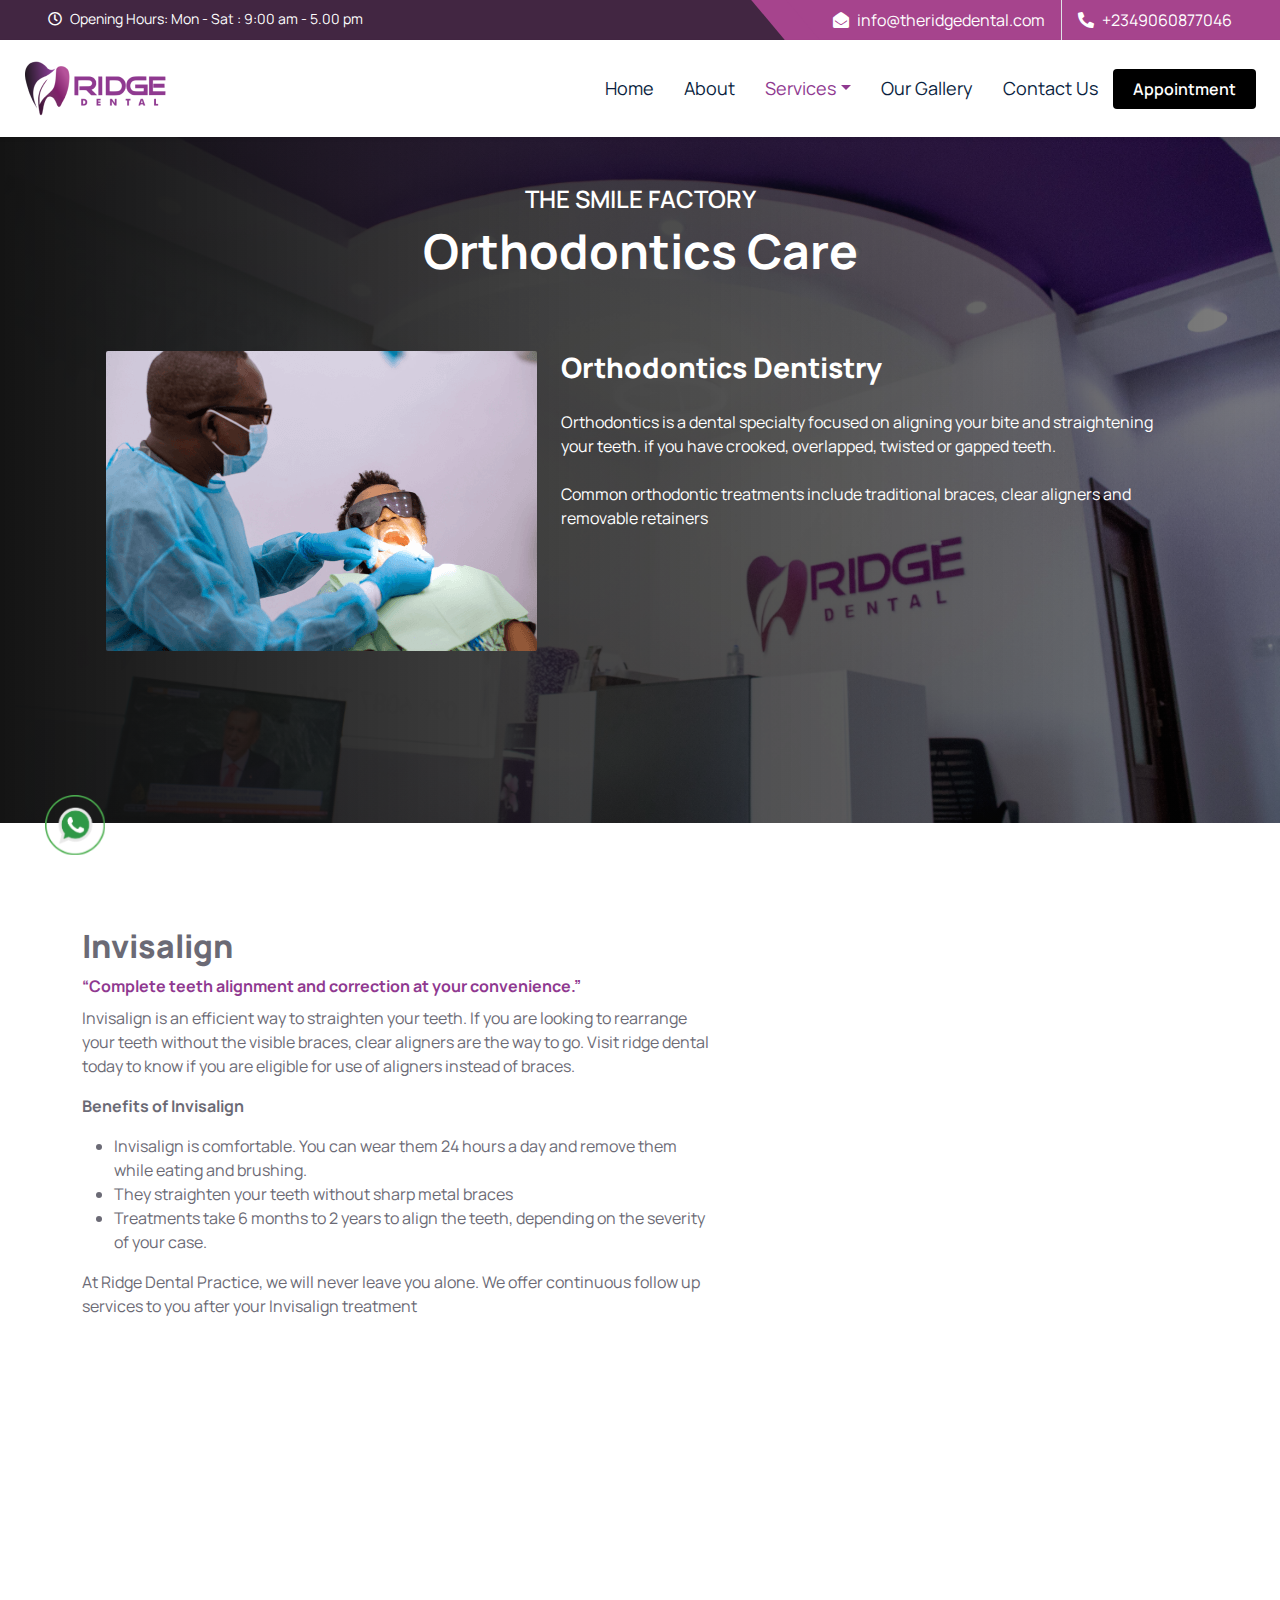
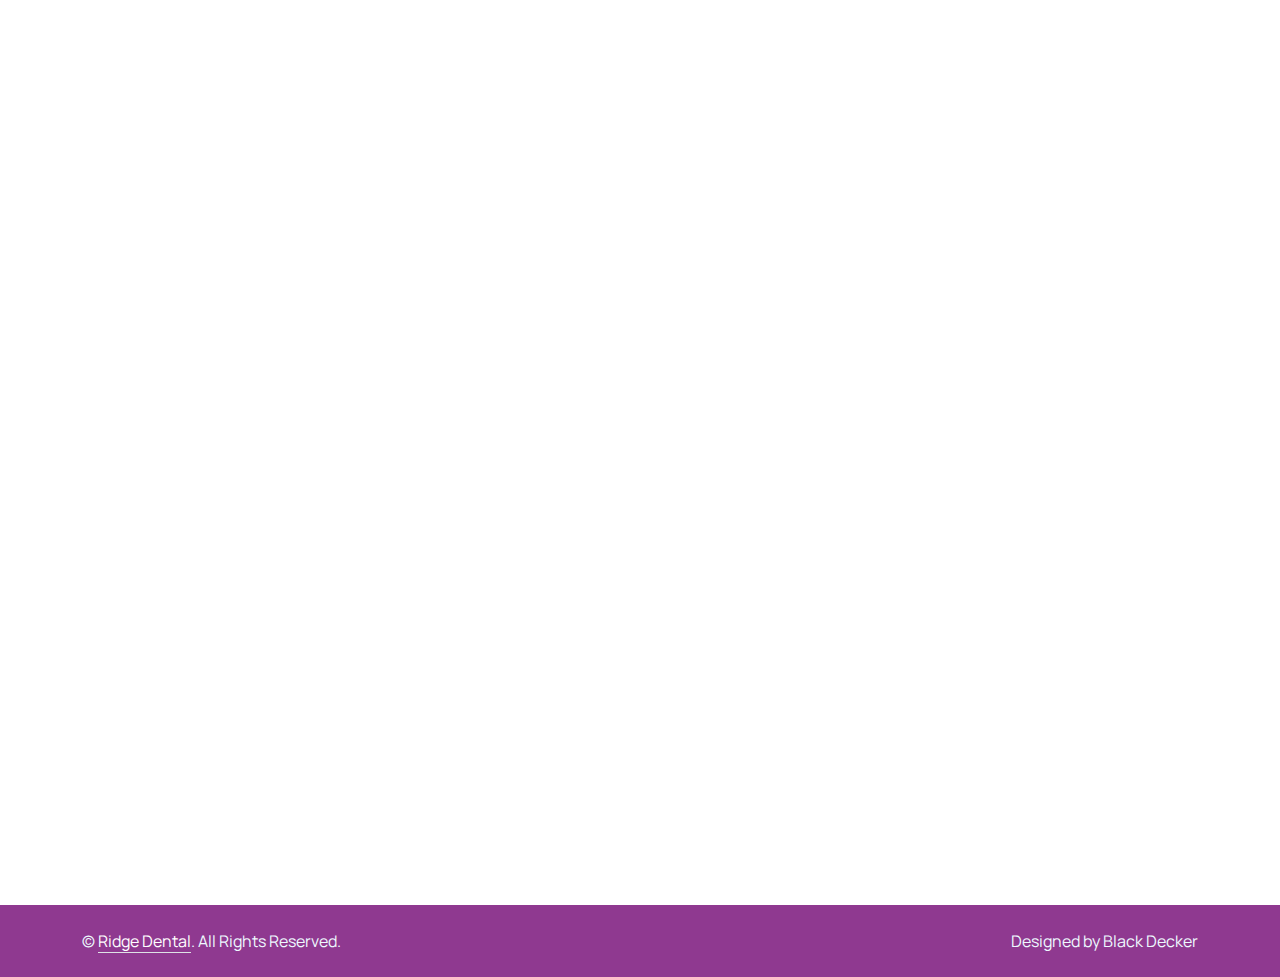
<file: orthodontics.html>
<!DOCTYPE html>
<html lang="en">
  <head>
    <meta charset="utf-8" />
    <title>Ridge Dental</title>
    <meta content="width=device-width, initial-scale=1.0" name="viewport" />
    <meta content="Ridge Dental" name="keywords" />
    <meta content="Dental" name="description" />
    <meta http-equiv="Content-Security-Policy" content="upgrade-insecure-requests">
    <!-- Favicon -->
    <link href="img/RD_logo 1.png" rel="icon" />

    <!-- Google Web Fonts -->
    <link rel="preconnect" href="https://fonts.gstatic.com" />
    <link
      href="https://fonts.googleapis.com/css2?family=Jost:wght@500;600;700&family=Open+Sans:wght@400;600&display=swap"
      rel="stylesheet"
    />

    <!-- Icon Font Stylesheet -->
    <link
      href="https://cdnjs.cloudflare.com/ajax/libs/font-awesome/5.14.0/css/all.min.css"
      rel="stylesheet"
    />
    <link
      href="https://cdn.jsdelivr.net/npm/bootstrap-icons@1.4.1/font/bootstrap-icons.css"
      rel="stylesheet"
    />

    <!-- Libraries Stylesheet -->
    <link href="lib/owlcarousel/assets/owl.carousel.min.css" rel="stylesheet" />
    <link href="lib/animate/animate.min.css" rel="stylesheet" />
    <link
      href="lib/tempusdominus/css/tempusdominus-bootstrap-4.min.css"
      rel="stylesheet"
    />
    <link href="lib/twentytwenty/twentytwenty.css" rel="stylesheet" />

    <!-- Customized Bootstrap Stylesheet -->
    <link href="css/bootstrap.min.css" rel="stylesheet" />

    <!-- Template Stylesheet -->
    <link href="css/style.css" rel="stylesheet" />
  </head>

  <body>
    <!-- Spinner Start -->
    <div
      id="spinner"
      class="show bg-white position-fixed translate-middle w-100 vh-100 top-50 start-50 d-flex align-items-center justify-content-center"
    >
      <div class="spinner-grow m-1" role="status" style="color: #8f3990" ;>
        <span class="sr-only">Loading...</span>
      </div>
      <div class="spinner-grow m-1" role="status" style="color: #020202" ;>
        <span class="sr-only">Loading...</span>
      </div>
      <div class="spinner-grow m-1" role="status" style="color: #a6448d" ;>
        <span class="sr-only">Loading...</span>
      </div>
    </div>
    <!-- Spinner End -->

    <!-- Topbar Start -->
    <div
    class="container-fluid shadow-lg ps-5 pe-0 d-none d-lg-block"
    style="background-color: #422642">
    <div class="row gx-0">
      <div
        class="col-md-6 text-center text-lg-start mb-2 mb-lg-0"
        style="background: color #fffff6; color: #a6448d; border: none"
      >
        <div class="d-inline-flex align-items-center">
          <small class="py-2" style="color: #ffffff"
            ><i class="far fa-clock me-2" style="color: #ffffff"></i>Opening
            Hours: Mon - Sat : 9:00 am - 5.00 pm
          </small>
        </div>
      </div>
      <div class="col-md-6 text-center text-lg-end">
        <div
          class="position-relative d-inline-flex align-items-center text-white top-shape px-5"
          style="background-color: #a6448d"
        >
          <div class="me-3 pe-3 border-end py-2">
            <p class="m-0">
              <a href="mailto:info@theridgedental.com" style="color: white;">
              <i class="fa fa-envelope-open me-2" ></i
              >info@theridgedental.com
            </a>
            </p>
          </div>
          <div class="py-2">
            <p class="m-0">
              <a href="tel:+2349060877046" style="color: white;">
              <i class="fa fa-phone-alt me-2"></i>+2349060877046
            </a>
            </p>
          </div>
        </div>
      </div>
    </div>
  </div>
    <!-- Topbar End -->

    <!-- Navbar Start -->
    <nav
    class="navbar navbar-expand-lg bg-white navbar-light shadow-sm px-4 py-3 py-lg-0"
  >
    <a href="index.html" class="navbar-brand p-0">
     
      <img src="./img/RD_logo 1.png">
    </a>
    <button
      class="navbar-toggler"
      type="button"
      data-bs-toggle="collapse"
      data-bs-target="#navbarCollapse"
    >
      <span class="navbar-toggler-icon"></span>
    </button>
    <div class="collapse navbar-collapse" id="navbarCollapse">
      <div class="navbar-nav ms-auto py-0">
        <a href="index.html" class="nav-item nav-link ">Home</a>
        <a href="about.html" class="nav-item nav-link ">About</a>
       
        <div class="nav-item dropdown">
          <a
            href="service.html"
            class="nav-link dropdown-toggle active"
            data-bs-toggle="dropdown"
            >Services</a
          >
          <div class="dropdown-menu m-0">
            <a href="service.html"  class="dropdown-item">All Services</a>
            <a href="generalcare.html" class="dropdown-item">General Care</a>
            <a href="restorative.html" class="dropdown-item">Restorative</a>
            <a href="cosmetic.html" class="dropdown-item">Cosmetic</a>
            <a href="surgical.html" class="dropdown-item"
              >Surgical</a
            >
            <a href="orthodontics.html" class="dropdown-item"
              >Orthodontics</a
            >
            <a href="endodontics.html" class="dropdown-item"
              >Endodontics</a
            >

           
           
          </div>
        </div>
        <a href="gallery.html" class="nav-item nav-link">Our Gallery</a>
        <a href="contact.html" class="nav-item nav-link">Contact Us</a>
      </div>
     
      <a
        href="appointment.html"
        class="appointment_btn"
       
        >Appointment</a
      >
    </div>
  </nav>
    <!-- Navbar End -->

    <!-- Hero Start -->
    <div
      class="container-fluid bg-offer py-5 wow fadeInUp"
      data-wow-delay="0.1s"
    >
      <div class="container">
        <div class="section-title mb-4">
          <div class="section-title mb-5">
            <h4
              class="center position-relative d-inline-block text-uppercase"
              style="color: #ffffff"
            >
              THE SMILE FACTORY
            </h4>

            <h1 class="center display-5 mb-0" style="color: #ffffff">
                Orthodontics Care
            </h1>
          </div>
        </div>
        <div class="row p-4">
          <div class="col-lg-5" style="min-height: 400px">
            <div class="position-relative h-75">
              <img
                class="position-absolute w-100 h-100 rounded wow zoomIn"
                data-wow-delay="0.9s"
                src="img/General Care.png"
                style="object-fit: cover"
                loading="lazy"
              />
            </div>
          </div>
          <div class="col-lg-7">
            <h3 class="mb-4" style="color: #ffffff">
              <b>Orthodontics Dentistry</b>
            </h3>
            <p class="mb-4" style="color: #ffffff">
                Orthodontics is a dental specialty focused on aligning your bite and straightening your teeth. if you have crooked, overlapped, twisted or gapped teeth.
                <br/><br/> Common orthodontic treatments include traditional braces, clear aligners and removable retainers
            </p>
           
          </div>
        </div>
      </div>
    </div>
    <!-- Hero End -->

    <!-- About Start -->
    <div class="container-fluid py-5 wow fadeInUp" data-wow-delay="0.1s">
        <div class="container" style="color: #8f3990">
          <div class="row g-5 mt-2">
            <div class="col-lg-7">
              <h2 class="text-body mb-2" style="color: #a6448d">
                <b>Invisalign</b>
              </h2>
              <p class="mb-2">
                <b
                  >“Complete teeth alignment and correction at your
                  convenience.”</b
                >
              </p>
              <p class="text-body">
                Invisalign is an efficient way to straighten your teeth. If you
                are looking to rearrange your teeth without the visible braces,
                clear aligners are the way to go. Visit ridge dental today to know
                if you are eligible for use of aligners instead of braces.
              </p>
  
              <p class="text-body">
                <b>Benefits of Invisalign</b>
              </p>
              <ul class="text-body">
                <li>
                  Invisalign is comfortable. You can wear them 24 hours a day and
                  remove them while eating and brushing.
                </li>
                <li>They straighten your teeth without sharp metal braces</li>
                <li>
                  Treatments take 6 months to 2 years to align the teeth,
                  depending on the severity of your case.
                </li>
              </ul>
  
              <p class="text-body">
                At Ridge Dental Practice, we will never leave you alone. We offer
                continuous follow up services to you after your Invisalign
                treatment
              </p>
            </div>
            <div class="col-lg-5" style="min-height: 400px">
              <div class="position-relative h-100">
                <img
                  class="position-absolute w-100 h-100 rounded wow zoomIn"
                  data-wow-delay="0.9s"
                  src="img/Invisalign.png"
                  style="object-fit: cover"
                  loading="lazy"
                />
              </div>
            </div>
          </div>
        </div>
        </div> 
    <div class="container-fluid py-5 wow fadeInUp" data-wow-delay="0.1s" style="background-color:#eae5e9;">
      <div class="container" style="color: #8f3990">
        <div class="row g-5 mt-4">
          <div class="col-lg-7">
            <h2 class="text-body mb-2" style="color: #a6448d">
              <b>Braces</b>
            </h2>
            <p class="mb-2">
              <b>“Get the smile you’ve always wanted with braces.”</b>
            </p>
            <p class="text-body">
              Braces are used to improve the look of your smile.
            </p>
            <p class="text-body mb-4">
              We provide dental braces to help you align your teeth and
              straighten them. Regardless of age and preference, we provide the
              best dental braces that will suit your needs.
            </p>
            
          </div>
          <div class="col-lg-5" style="min-height: 300px">
            <div class="position-relative h-75">
              <img
                class="position-absolute w-100 h-100 rounded wow zoomIn"
                data-wow-delay="0.9s"
                src="img/brace.jpg"
                style="object-fit: cover"
                loading="lazy"
              />
            </div>
          </div>
        </div>
      </div>
      </div>
      <div class="container-fluid bg-offer py-5 wow fadeInUp" data-wow-delay="0.1s">
        <div class="container">
      <section id="questions" class="p-3">
        <div>
          <h4 class="mb-4" style="color:#ffffff ;">
            Frequently Asked Questions About about Braces
          </h4>
          <div class="accordion accordion-flush" id="questions">
            <div class="accordion-item">
              <h2 class="accordion-header">
                <button
                  class="accordion-button collapsed"
                  type="button"
                  data-bs-toggle="collapse"
                  data-bs-target="#question-one"
                >
                  Do I need to brush often if I have braces?
                </button>
              </h2>
              <div
                id="question-one"
                class="accordion-collapse collapse"
                data-bs-parent="#questions"
              >
                <div class="accordion-body">
                  <p class="text-body">
                    You should brush at least three times a day with
                    braces to keep your gums, mouth and teeth clean and
                    healthy. Brushing frequently will remove remnants of
                    food that may be caught between your braces.
                  </p>
                </div>
              </div>
            </div>
          </div>
          <div class="accordion accordion-flush" id="questions">
            <div class="accordion-item">
              <h2 class="accordion-header">
                <button
                  class="accordion-button collapsed"
                  type="button"
                  data-bs-toggle="collapse"
                  data-bs-target="#question-two"
                >
                  Will my braces interfere with school activities like
                  singing and playing instruments?
                </button>
              </h2>
              <div
                id="question-two"
                class="accordion-collapse collapse"
                data-bs-parent="#questions"
              >
                <div class="accordion-body">
                  <p class="text-body">
                    Wearing braces will not stop you from participating in
                    any school activities, however, it may require some
                    adjustments if you want to play an instrument.
                  </p>
                </div>
              </div>
            </div>
          </div>
          <div class="accordion accordion-flush mb-2" id="questions">
            <div class="accordion-item">
              <h2 class="accordion-header">
                <button
                  class="accordion-button collapsed"
                  type="button"
                  data-bs-toggle="collapse"
                  data-bs-target="#question-three"
                >
                  Do braces hurt?
                </button>
              </h2>
              <div
                id="question-three"
                class="accordion-collapse collapse"
                data-bs-parent="#questions"
              >
                <div class="accordion-body">
                  <p class="text-body">
                    Braces do not hurt, but you may feel uncomfortable
                    when you first fix the braces.
                  </p>
                </div>
              </div>
            </div>
          </div>
          <div class="accordion accordion-flush mb-2" id="questions">
            <div class="accordion-item">
              <h2 class="accordion-header">
                <button
                  class="accordion-button collapsed"
                  type="button"
                  data-bs-toggle="collapse"
                  data-bs-target="#question-four"
                >
                  How long do I wear braces?
                </button>
              </h2>
              <div
                id="question-four"
                class="accordion-collapse collapse"
                data-bs-parent="#questions"
              >
                <div class="accordion-body">
                  <p class="text-body">
                    How long you wear braces will vary depending on your
                    needs. Treatment may take between 6-30 months, but
                    most treatments last for 18 months.
                  </p>
                </div>
              </div>
            </div>
          </div>
        </div>
      </section>
        </div>
      </div> 
   
 
  

   

    

    <!-- Footer Start -->
    <div
    class="container-fluid text-light wow fadeInUp"
    style="padding-top: 0 !important"
    data-wow-delay="0.3s"
    style="color: #000; background-color: #ffffff"
    ;
  >
    <div class="container">
      <div class="row g-5" style="margin-bottom: 10px;">
        <div class="col-lg-3 col-md-6">
          <img src="./img/RD_logo 1.png" style="margin-top: 20px" />
         
        </div>

        <div class="col-lg-3 col-md-6">
          <p class="mt-4" ><h4 style="color: #8f3990">Lagos Office</h4></p>
          <p class="mb-2 mt-4" style="color: #000000">
            Matis Brass Mall, 27 Castlerock Avenue, Osapa London Lekki
          </p>
          <p class="mb-2" style="color: #000000">
            info@theridgedental.com
          </p>
          <p class="mb-0" style="color: #000000">+2349060877046</p>
        </div>
        <div class="col-lg-3 col-md-6">
          <p class="mt-4" ><h4 style="color: #8f3990">Abuja Office</h4></p>
          <p class="mb-2 mt-4" style="color: #000000">
            Nana plaza 78 Aminu Kano Crescent wuse II Abuja
          </p>
          <p class="mb-2" style="color: #000000">
            abuja@theridgedental.com
          </p>
          <p class="mb-0" style="color: #000000">+2349042312200</p>
        </div>
        <div class="col-lg-3 col-md-6">
          <h3 class="mt-4" style="color: #000000">Follow Us</h3>
          <div class="d-flex">
            <a
              class="btn btn-lg btn-lg-square rounded me-2"
              style="color: #000000"
              href="https://x.com/ridge_dental?s=21&t=Coa9rzJCOcnqzLHuQO3g8w"
              target="_blank"
              ><i class="fab fa-twitter fw-normal"></i
            ></a>
            <a
              class="btn btn-lg btn-lg-square rounded me-2"
              style="color: #000000"
              href="https://www.facebook.com/ridgedentalpractice"
              target="_blank"
              ><i class="fab fa-facebook-f fw-normal"></i
            ></a>
            <a
              class="btn btn-lg btn-lg-square rounded me-2"
              style="color: #000000"
              href="https://www.tiktok.com/@ridgedental1"
              target="_blank"
              ><i class="fab fa-tiktok fw-normal"></i
            ></a>

            <a
              class="btn btn-lg btn-lg-square rounded me-2"
              style="color: #000000"
              href="https://instagram.com/ridgedentalpractice"
              target="_blank"
              ><i class="fab fa-instagram fw-normal"></i
            ></a>
          </div>
        </div>
      </div>
    </div>
  </div>
  <div class="container-fluid text-light py-4" style="background: #8f3990">
    <div class="container">
      <div class="row g-0">
        <div class="col-md-6 text-center text-md-start">
          <p class="mb-md-0">
            &copy;
            <a class="text-white border-bottom" href="#">Ridge Dental</a>. All
            Rights Reserved.
          </p>
        </div>
        <div class="col-md-6 text-center text-md-end">
          <p4 class="mb-0">
            Designed by <a class="text-white border-bottom"></a>Black Decker
          </p4>
        </div>
      </div>
    </div>
  </div>

    <!-- Footer End -->

    <a
    href="https://wa.link/cntdus" target="_blank"
    class="live-chat"
    style=" color: #fffff6"
    ><img src="./img/wa_image.png" alt="whatsapp" style="height: 60px; width: 60px;" />
  </a>

    <!-- Back to Top -->
    <a
      href="#"
      class="btn btn-lg btn-lg-square rounded back-to-top"
      style="background: #8f3990; color: #fffff6"
      ><i class="bi bi-arrow-up"></i
    ></a>

    <!-- JavaScript Libraries -->
    <script src="https://code.jquery.com/jquery-3.4.1.min.js"></script>
    <script src="https://cdn.jsdelivr.net/npm/bootstrap@5.0.0/dist/js/bootstrap.bundle.min.js"></script>
    <script src="lib/wow/wow.min.js"></script>
    <script src="lib/easing/easing.min.js"></script>
    <script src="lib/waypoints/waypoints.min.js"></script>
    <script src="lib/owlcarousel/owl.carousel.min.js"></script>
    <script src="lib/tempusdominus/js/moment.min.js"></script>
    <script src="lib/tempusdominus/js/moment-timezone.min.js"></script>
    <script src="lib/tempusdominus/js/tempusdominus-bootstrap-4.min.js"></script>
    <script src="lib/twentytwenty/jquery.event.move.js"></script>
    <script src="lib/twentytwenty/jquery.twentytwenty.js"></script>

    <!-- Template Javascript -->
    <script src="js/main.js"></script>
  </body>
</html>
</file>
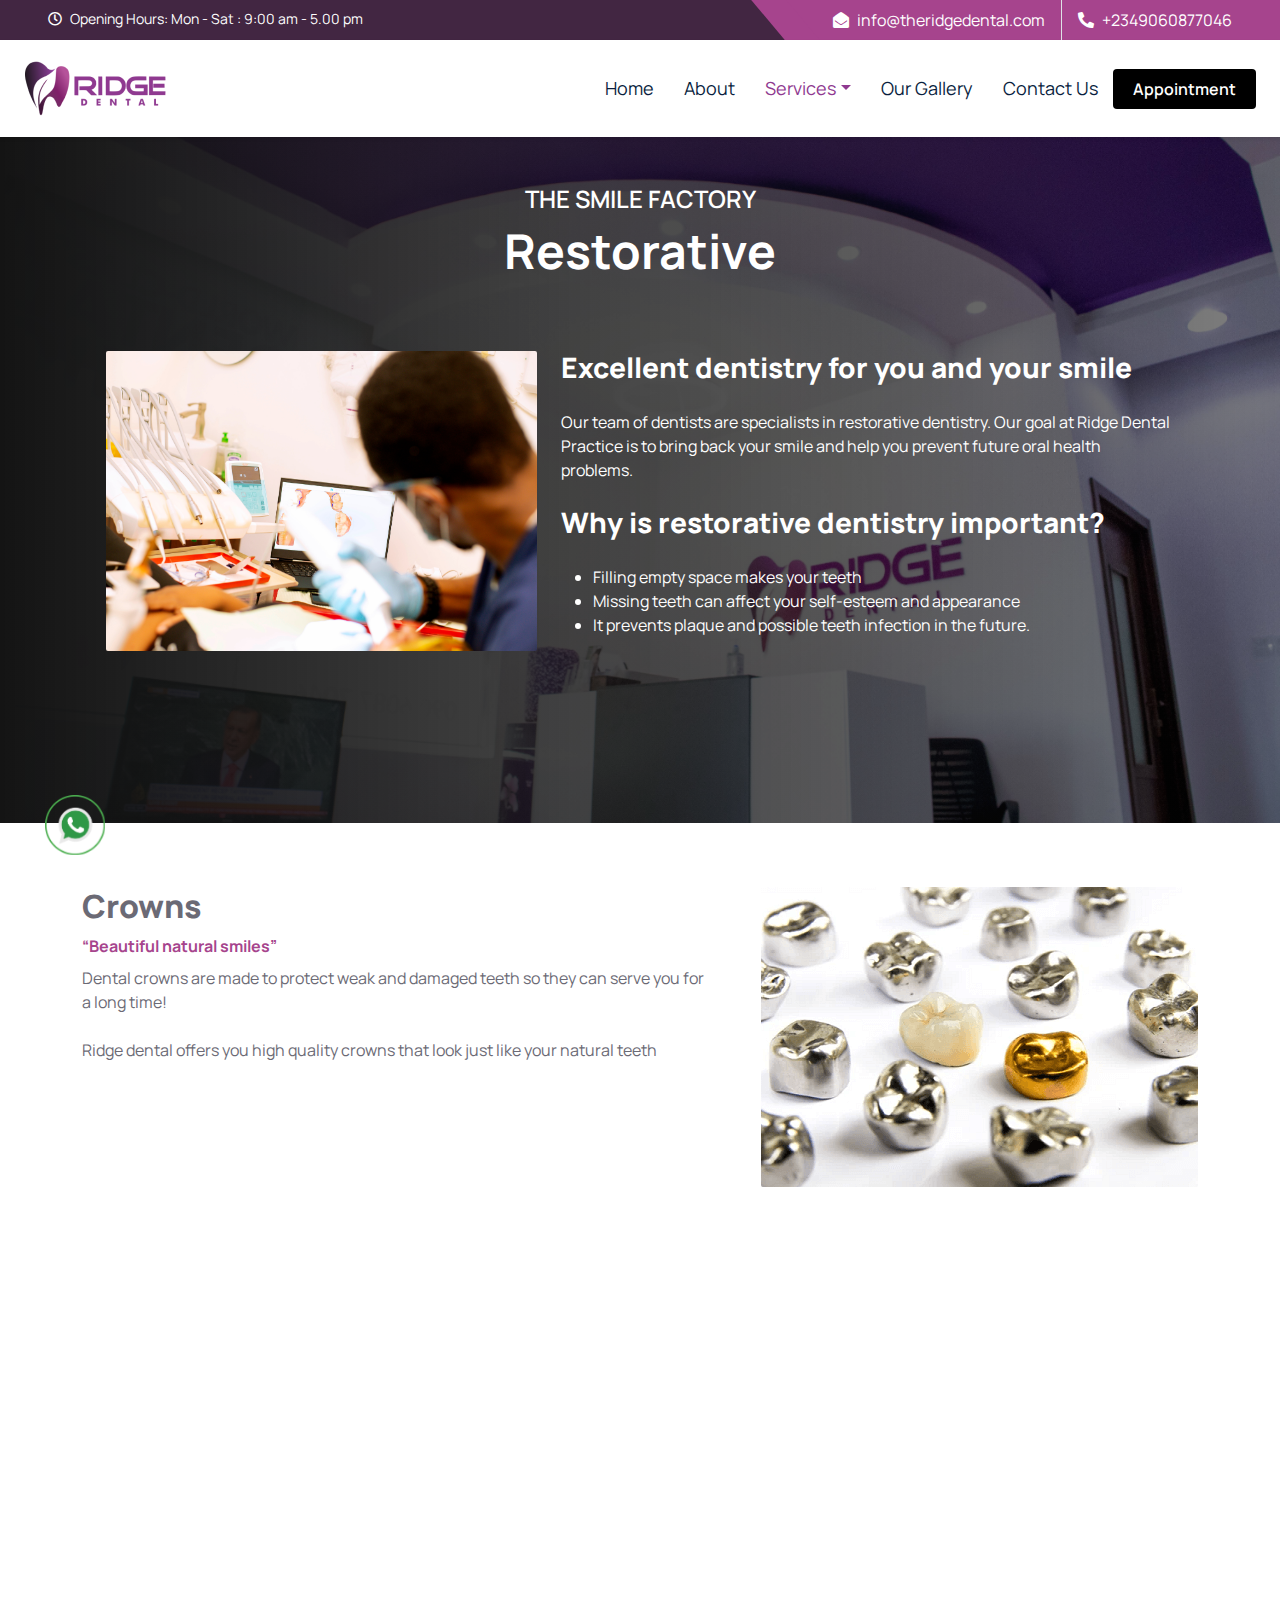
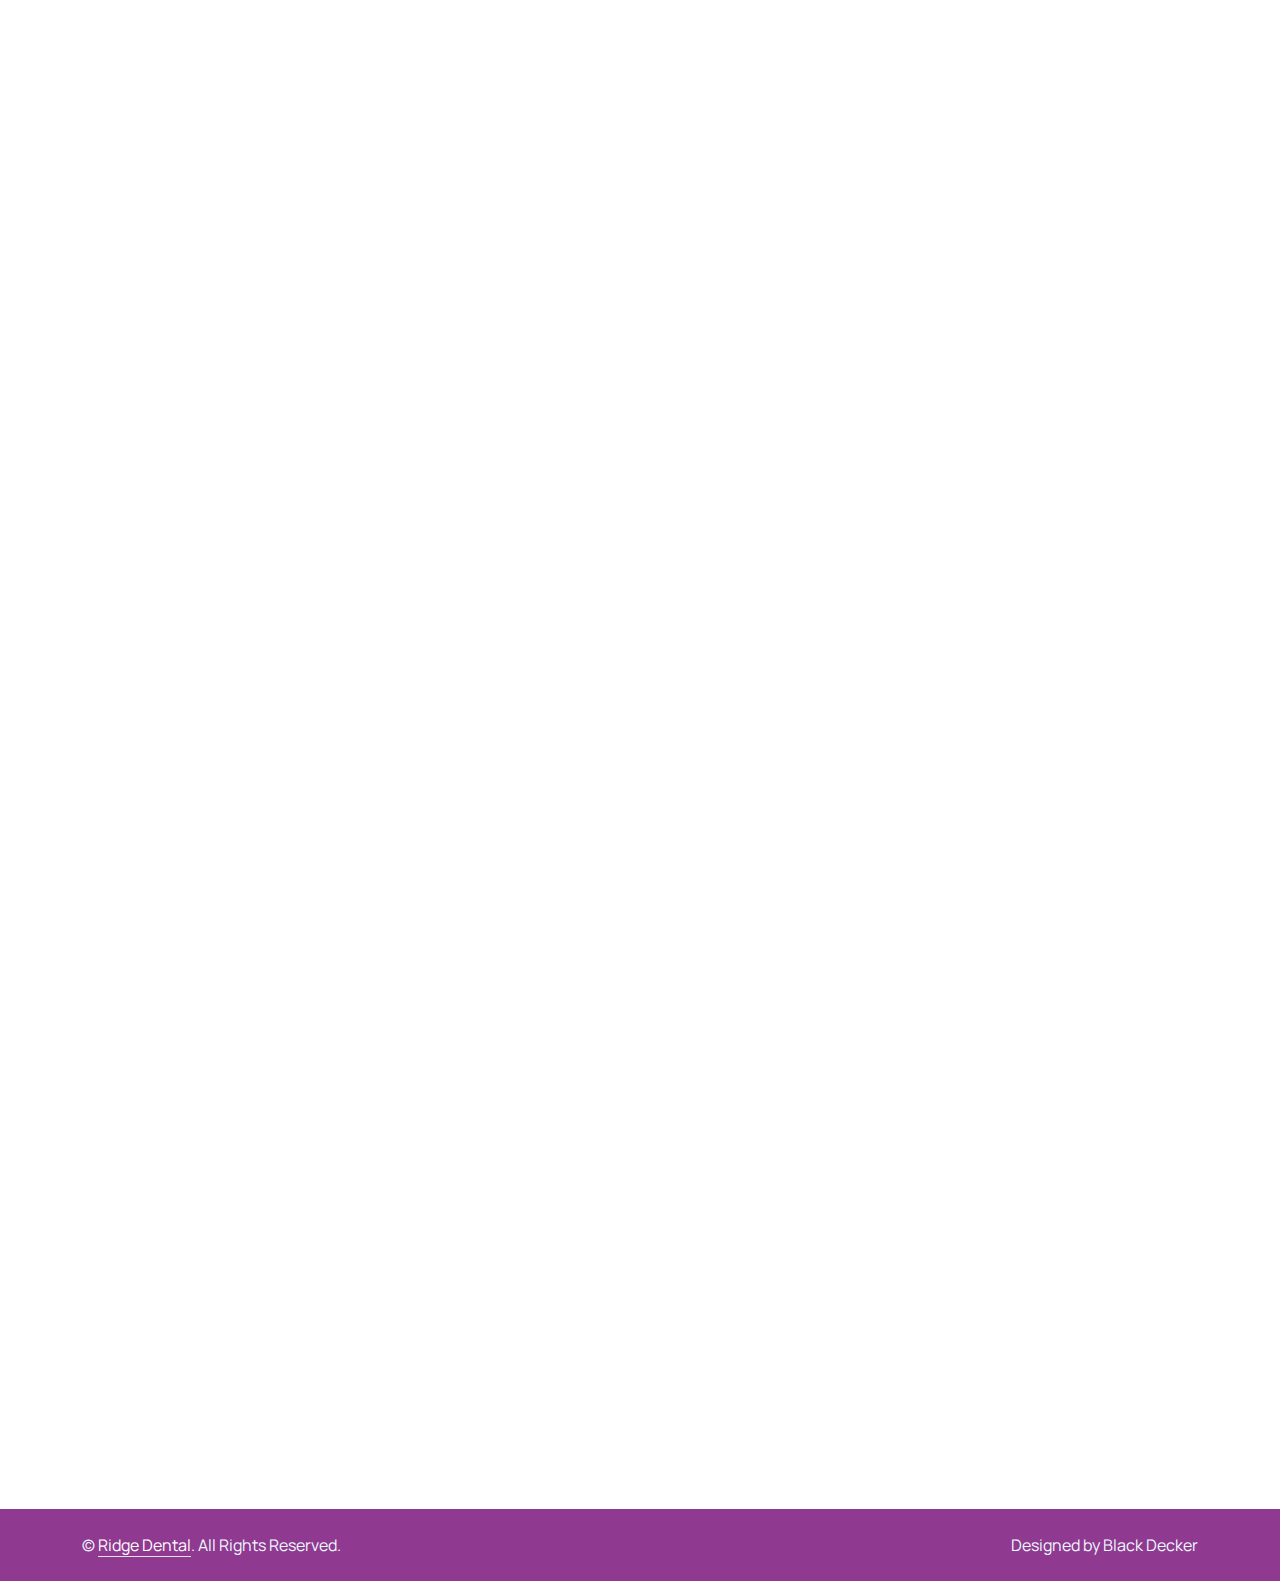
<file: restorative.html>
<!DOCTYPE html>
<html lang="en">
  <head>
    <meta charset="utf-8" />
    <title>Ridge Dental</title>
    <meta content="width=device-width, initial-scale=1.0" name="viewport" />
    <meta content="Ridge Dental" name="keywords" />
    <meta content="Dental teeth tooth dental" name="description" />

    <!-- Favicon -->
    <link href="img/RD_logo 1.png" rel="icon" />

    <!-- Google Web Fonts -->
    <link rel="preconnect" href="https://fonts.gstatic.com" />
    <link
      href="https://fonts.googleapis.com/css2?family=Jost:wght@500;600;700&family=Open+Sans:wght@400;600&display=swap"
      rel="stylesheet"
    />

    <!-- Icon Font Stylesheet -->
    <link
      href="https://cdnjs.cloudflare.com/ajax/libs/font-awesome/5.14.0/css/all.min.css"
      rel="stylesheet"
    />
    <link
      href="https://cdn.jsdelivr.net/npm/bootstrap-icons@1.4.1/font/bootstrap-icons.css"
      rel="stylesheet"
    />

    <!-- Libraries Stylesheet -->
    <link href="lib/owlcarousel/assets/owl.carousel.min.css" rel="stylesheet" />
    <link href="lib/animate/animate.min.css" rel="stylesheet" />
    <link
      href="lib/tempusdominus/css/tempusdominus-bootstrap-4.min.css"
      rel="stylesheet"
    />
    <link href="lib/twentytwenty/twentytwenty.css" rel="stylesheet" />

    <!-- Customized Bootstrap Stylesheet -->
    <link href="css/bootstrap.min.css" rel="stylesheet" />

    <!-- Template Stylesheet -->
    <link href="css/style.css" rel="stylesheet" />
  </head>

  <body>
    <!-- Spinner Start -->
    <div
      id="spinner"
      class="show bg-white position-fixed translate-middle w-100 vh-100 top-50 start-50 d-flex align-items-center justify-content-center"
    >
      <div class="spinner-grow m-1" role="status" style="color: #8f3990" ;>
        <span class="sr-only">Loading...</span>
      </div>
      <div class="spinner-grow m-1" role="status" style="color: #020202" ;>
        <span class="sr-only">Loading...</span>
      </div>
      <div class="spinner-grow m-1" role="status" style="color: #a6448d" ;>
        <span class="sr-only">Loading...</span>
      </div>
    </div>
    <!-- Spinner End -->

    <!-- Topbar Start -->
    <div
    class="container-fluid shadow-lg ps-5 pe-0 d-none d-lg-block"
    style="background-color: #422642">
    <div class="row gx-0">
      <div
        class="col-md-6 text-center text-lg-start mb-2 mb-lg-0"
        style="background: color #fffff6; color: #a6448d; border: none"
      >
        <div class="d-inline-flex align-items-center">
          <small class="py-2" style="color: #ffffff"
            ><i class="far fa-clock me-2" style="color: #ffffff"></i>Opening
            Hours: Mon - Sat : 9:00 am - 5.00 pm
          </small>
        </div>
      </div>
      <div class="col-md-6 text-center text-lg-end">
        <div
          class="position-relative d-inline-flex align-items-center text-white top-shape px-5"
          style="background-color: #a6448d"
        >
          <div class="me-3 pe-3 border-end py-2">
            <p class="m-0">
              <a href="mailto:info@theridgedental.com" style="color: white;">
              <i class="fa fa-envelope-open me-2" ></i
              >info@theridgedental.com
            </a>
            </p>
          </div>
          <div class="py-2">
            <p class="m-0">
              <a href="tel:+2349060877046" style="color: white;">
              <i class="fa fa-phone-alt me-2"></i>+2349060877046
            </a>
            </p>
          </div>
        </div>
      </div>
    </div>
  </div>
    <!-- Topbar End -->

    <!-- Navbar Start -->
    <nav
    class="navbar navbar-expand-lg bg-white navbar-light shadow-sm px-4 py-3 py-lg-0"
  >
    <a href="index.html" class="navbar-brand p-0">
     
      <img src="./img/RD_logo 1.png">
    </a>
    <button
      class="navbar-toggler"
      type="button"
      data-bs-toggle="collapse"
      data-bs-target="#navbarCollapse"
    >
      <span class="navbar-toggler-icon"></span>
    </button>
    <div class="collapse navbar-collapse" id="navbarCollapse">
      <div class="navbar-nav ms-auto py-0">
        <a href="index.html" class="nav-item nav-link ">Home</a>
        <a href="about.html" class="nav-item nav-link ">About</a>
       
        <div class="nav-item dropdown">
          <a
            href="service.html"
            class="nav-link dropdown-toggle active"
            data-bs-toggle="dropdown"
            >Services</a
          >
          <div class="dropdown-menu m-0">
            <a href="service.html"  class="dropdown-item">All Services</a>
            <a href="generalcare.html" class="dropdown-item">General Care</a>
            <a href="restorative.html" class="dropdown-item">Restorative</a>
            <a href="cosmetic.html" class="dropdown-item">Cosmetic</a>
            <a href="surgical.html" class="dropdown-item"
              >Surgical</a
            >
            <a href="orthodontics.html" class="dropdown-item"
              >Orthodontics</a
            >
            <a href="endodontics.html" class="dropdown-item"
              >Endodontics</a
            >

           
           
          </div>
        </div>
        <a href="gallery.html" class="nav-item nav-link">Our Gallery</a>
        <a href="contact.html" class="nav-item nav-link">Contact Us</a>
      </div>
     
      <a
        href="appointment.html"
        class="appointment_btn"
       
        >Appointment</a
      >
    </div>
  </nav>
    <!-- Navbar End -->

    <!-- Full Screen Search Start -->
    <div class="modal fade" id="searchModal" tabindex="-1">
      <div class="modal-dialog modal-fullscreen">
        <div class="modal-content" style="background: rgba(9, 30, 62, 0.7)">
          <div class="modal-header border-0">
            <button
              type="button"
              class="btn bg-white btn-close"
              data-bs-dismiss="modal"
              aria-label="Close"
            ></button>
          </div>
          <div
            class="modal-body d-flex align-items-center justify-content-center"
          >
            <div class="input-group" style="max-width: 600px">
              <input
                type="text"
                class="form-control bg-transparent border-primary p-3"
                placeholder="Type search keyword"
              />
              <button class="btn btn-primary px-4">
                <i class="bi bi-search"></i>
              </button>
            </div>
          </div>
        </div>
      </div>
    </div>
    <!-- Full Screen Search End -->

    <!-- Hero Start -->
    <div class="container-fluid bg-offer py-5 wow fadeInUp">
      <div class="container">
        <div class="section-title mb-4">
          <div class="section-title mb-5">
            <h4
              class="center position-relative d-inline-block text-uppercase"
              style="color: #ffffff"
            >
              THE SMILE FACTORY 
            </h4>

            <h1 class="center display-5 mb-0" style="color: #ffffff">
              Restorative
            </h1>
          </div>
        </div>
        <div class="row p-4">
          <div class="col-lg-5" style="min-height: 400px">
            <div class="position-relative h-75">
              <img
                class="position-absolute w-100 h-100 rounded wow zoomIn"
                data-wow-delay="0.9s"
                src="img/Restorative.png"
                style="object-fit: cover"
                loading="lazy"
              />
            </div>
          </div>
          <div class="col-lg-7">
            <h3 class="mb-4" style="color: #ffffff">
              <b>Excellent dentistry for you and your smile</b>
            </h3>
            <p class="mb-4" style="color: #ffffff">
              Our team of dentists are specialists in restorative dentistry. Our
              goal at Ridge Dental Practice is to bring back your smile and help
              you prevent future oral health problems.
            </p>
            <h3 class="mb-4" style="color: #ffffff">
              <b>Why is restorative dentistry important?</b>
            </h3>

            <ul class="" style="color: #ffffff">
              <li>Filling empty space makes your teeth</li>
              <li>Missing teeth can affect your self-esteem and appearance</li>
              <li>
                It prevents plaque and possible teeth infection in the future.
              </li>
            </ul>
          </div>
        </div>
      </div>
    </div>
    <!-- Hero End -->

    <!-- About Start -->

    <div
      class="container-fluid pt-3 wow fadeInUp"
      data-wow-delay="0.1s"
      style="background-color: #ffffff"
    >
      <div class="container" style="color: #ffffff">
        <div class="row g-5 pt-5">
          <div class="col-lg-7">
            <h2 class="text-body mb-2">
              <b>Crowns</b>
            </h2>
            <p class="mb-2" style="color: #a6448d">
              <b>“Beautiful natural smiles”</b>
            </p>

            <p class="text-body mb-4">
              Dental crowns are made to protect weak and damaged teeth so they
              can serve you for a long time!
            </p>
            <p class="text-body mb-4">
              Ridge dental offers you high quality crowns that look just like
              your natural teeth
            </p>
          </div>
          <div class="col-lg-5" style="min-height: 400px">
            <div class="position-relative h-75">
              <img
                class="position-absolute w-100 h-100 rounded wow zoomIn"
                data-wow-delay="0.9s"
                src="img/Crowns 2.png"
                style="object-fit: cover"
                loading="lazy"
              />
            </div>
          </div>
        </div>
      </div>
    </div>
    <div class="container-fluid py-5 wow fadeInUp" data-wow-delay="0.1s"  style="background-color: #eae5e9">
      <div class="container" style="color: #ffffff">
        <div class="row g-5 mt-4">
          <div class="col-lg-7">
            <h2 class="text-body mb-2">
              <b>Bridges</b>
            </h2>
            <p class="mb-2" style="color: #a6448d">
              <b>“Quality, affordable tooth replacement.”</b>
            </p>
            <p class="text-body">
              Looking for options to replace missing teeth?
            </p>
            <p class="text-body mb-4">
              Then bridges may just be your best bet. Book an appointment now to
              know your options.
            </p>
          </div>
          <div class="col-lg-5" style="min-height: 300px">
            <div class="position-relative h-100">
              <img
                class="position-absolute w-100 h-100 rounded wow zoomIn"
                data-wow-delay="0.9s"
                src="img/Dental Bridge.png"
                style="object-fit: cover"
                loading="lazy"
              />
            </div>
          </div>
        </div>
      </div>
    </div>
    <div
      class="container-fluid py-5 wow fadeInUp"
      data-wow-delay="0.1s"
      style="background-color: #ffffff"
    >
      <div class="container" style="color: #ffffff">
        <div class="row g-5 mt-2 mb-4">
          <div class="col-lg-7" >
            <h2 class="text-body mb-2" style="color: #a6448d">
              <b>Dentures</b>
            </h2>
            <p class="mb-2" style="color: #a6448d">
              <b>“Quality dentures, made to restore your smile”</b>
            </p>
            <p class="text-body">
              Missing one or two teeth? Whether it is due to decay, aging
              process, or injury, dentures might be the perfect solution for
              you.
            </p>
            <p class="text-body">
              At Ridge Dental Practice, we offer quality dentures designed with
              durable materials to help you restore the ability to speak, smile
              and chew easily.
            </p>
            <p class="text-body">
              <b>Benefits of choosing dentures.</b>
            </p>
            <ul class="text-body">
              <li>It is a great alternative to implants</li>
              <li>One of the fastest tooth-replacement options</li>
              <li>Comfortable and natural looking</li>
              <li>It improves your appearance and self-confidence</li>
            </ul>

            <p class="text-body">
              <b>Our denture options</b>
            </p>
            <ul class="text-body">
              <li>
                <b>Partial dentures</b> are fixed between your remaining natural
                teeth. This type of denture replaces a few missing teeth.
              </li>
              <li>
                <b>Full dentures </b> are typically removable. They usually
                replace an entire lower or upper set of teeth.
              </li>
            </ul>
            
          </div>
          <div class="col-lg-5" style="min-height: 400px">
            <div class="position-relative h-75">
              <img
                class="position-absolute w-100 h-100 rounded wow zoomIn"
                data-wow-delay="0.9s"
                src="img/Denture 2.jpg"
                style="object-fit: cover"
                loading="lazy"
              />
            </div>
          </div>
        </div>
      </div>
    </div>

     <div
      class="container-fluid py-5 wow fadeInUp"
      data-wow-delay="0.1s"
      style="background-color: #eae5e9"
    >
      <div class="container" style="color: #8f3990">
        <div class="row g-5 mt-4">
          <div class="col-lg-7">
            <h2 class="text-body mb-2" style="color: #a6448d">
              <b>Dental Fillings:</b>
            </h2>
            <p class="mb-2"><b>“Modern dentistry for tooth decay.”</b></p>
            <p class="text-body">
              Dental fillings can make a slight difference that's just perfect
              for you.
            </p>
            <p class="text-body mb-4">
              Do you want to restore/fix your broken, decayed or chipped tooth?
              We'll make your teeth look their best. Let's protect and restore
              your teeth.
            </p>
          </div>
          <div class="col-lg-5" style="min-height: 300px">
            <div class="position-relative h-100">
              <img
                class="position-absolute w-100 h-100 rounded wow zoomIn"
                data-wow-delay="0.9s"
                src="img/Dental Filling.png"
                style="object-fit: cover"
                loading="lazy"
              />
            </div>
          </div>
        </div>
      </div>
    </div>

    <!-- Footer Start -->
    <div
    class="container-fluid text-light wow fadeInUp"
    style="padding-top: 0 !important"
    data-wow-delay="0.3s"
    style="color: #000; background-color: #ffffff"
    ;
  >
    <div class="container">
      <div class="row g-5" style="margin-bottom: 10px;">
        <div class="col-lg-3 col-md-6">
          <img src="./img/RD_logo 1.png" style="margin-top: 20px" />
         
        </div>

        <div class="col-lg-3 col-md-6">
          <p class="mt-4" ><h4 style="color: #8f3990">Lagos Office</h4></p>
          <p class="mb-2 mt-4" style="color: #000000">
            Matis Brass Mall, 27 Castlerock Avenue, Osapa London Lekki
          </p>
          <p class="mb-2" style="color: #000000">
            info@theridgedental.com
          </p>
          <p class="mb-0" style="color: #000000">+2349060877046</p>
        </div>
        <div class="col-lg-3 col-md-6">
          <p class="mt-4" ><h4 style="color: #8f3990">Abuja Office</h4></p>
          <p class="mb-2 mt-4" style="color: #000000">
            Nana plaza 78 Aminu Kano Crescent wuse II Abuja
          </p>
          <p class="mb-2" style="color: #000000">
            abuja@theridgedental.com
          </p>
          <p class="mb-0" style="color: #000000">+2349042312200</p>
        </div>
        <div class="col-lg-3 col-md-6">
          <h3 class="mt-4" style="color: #000000">Follow Us</h3>
          <div class="d-flex">
            <a
              class="btn btn-lg btn-lg-square rounded me-2"
              style="color: #000000"
              href="https://x.com/ridge_dental?s=21&t=Coa9rzJCOcnqzLHuQO3g8w"
              target="_blank"
              ><i class="fab fa-twitter fw-normal"></i
            ></a>
            <a
              class="btn btn-lg btn-lg-square rounded me-2"
              style="color: #000000"
              href="https://www.facebook.com/ridgedentalpractice"
              target="_blank"
              ><i class="fab fa-facebook-f fw-normal"></i
            ></a>
            <a
              class="btn btn-lg btn-lg-square rounded me-2"
              style="color: #000000"
              href="https://www.tiktok.com/@ridgedental1"
              target="_blank"
              ><i class="fab fa-tiktok fw-normal"></i
            ></a>

            <a
              class="btn btn-lg btn-lg-square rounded me-2"
              style="color: #000000"
              href="https://instagram.com/ridgedentalpractice"
              target="_blank"
              ><i class="fab fa-instagram fw-normal"></i
            ></a>
          </div>
        </div>
      </div>
    </div>
  </div>
  <div class="container-fluid text-light py-4" style="background: #8f3990">
    <div class="container">
      <div class="row g-0">
        <div class="col-md-6 text-center text-md-start">
          <p class="mb-md-0">
            &copy;
            <a class="text-white border-bottom" href="#">Ridge Dental</a>. All
            Rights Reserved.
          </p>
        </div>
        <div class="col-md-6 text-center text-md-end">
          <p4 class="mb-0">
            Designed by <a class="text-white border-bottom"></a>Black Decker
          </p4>
        </div>
      </div>
    </div>
  </div>
    <!-- Footer End -->
    <a
    href="https://wa.link/cntdus" target="_blank"
    class="live-chat"
    style=" color: #fffff6"
    ><img src="./img/wa_image.png" alt="whatsapp" style="height: 60px; width: 60px;" />
  </a>
    <!-- Back to Top -->
    <a
      href="#"
      class="btn btn-lg btn-lg-square rounded back-to-top"
      style="background: #8f3990; color: #fffff6"
      ><i class="bi bi-arrow-up"></i
    ></a>

    <!-- JavaScript Libraries -->
    <script src="https://code.jquery.com/jquery-3.4.1.min.js"></script>
    <script src="https://cdn.jsdelivr.net/npm/bootstrap@5.0.0/dist/js/bootstrap.bundle.min.js"></script>
    <script src="lib/wow/wow.min.js"></script>
    <script src="lib/easing/easing.min.js"></script>
    <script src="lib/waypoints/waypoints.min.js"></script>
    <script src="lib/owlcarousel/owl.carousel.min.js"></script>
    <script src="lib/tempusdominus/js/moment.min.js"></script>
    <script src="lib/tempusdominus/js/moment-timezone.min.js"></script>
    <script src="lib/tempusdominus/js/tempusdominus-bootstrap-4.min.js"></script>
    <script src="lib/twentytwenty/jquery.event.move.js"></script>
    <script src="lib/twentytwenty/jquery.twentytwenty.js"></script>

    <!-- Template Javascript -->
    <script src="js/main.js"></script>
  </body>
</html>
</file>
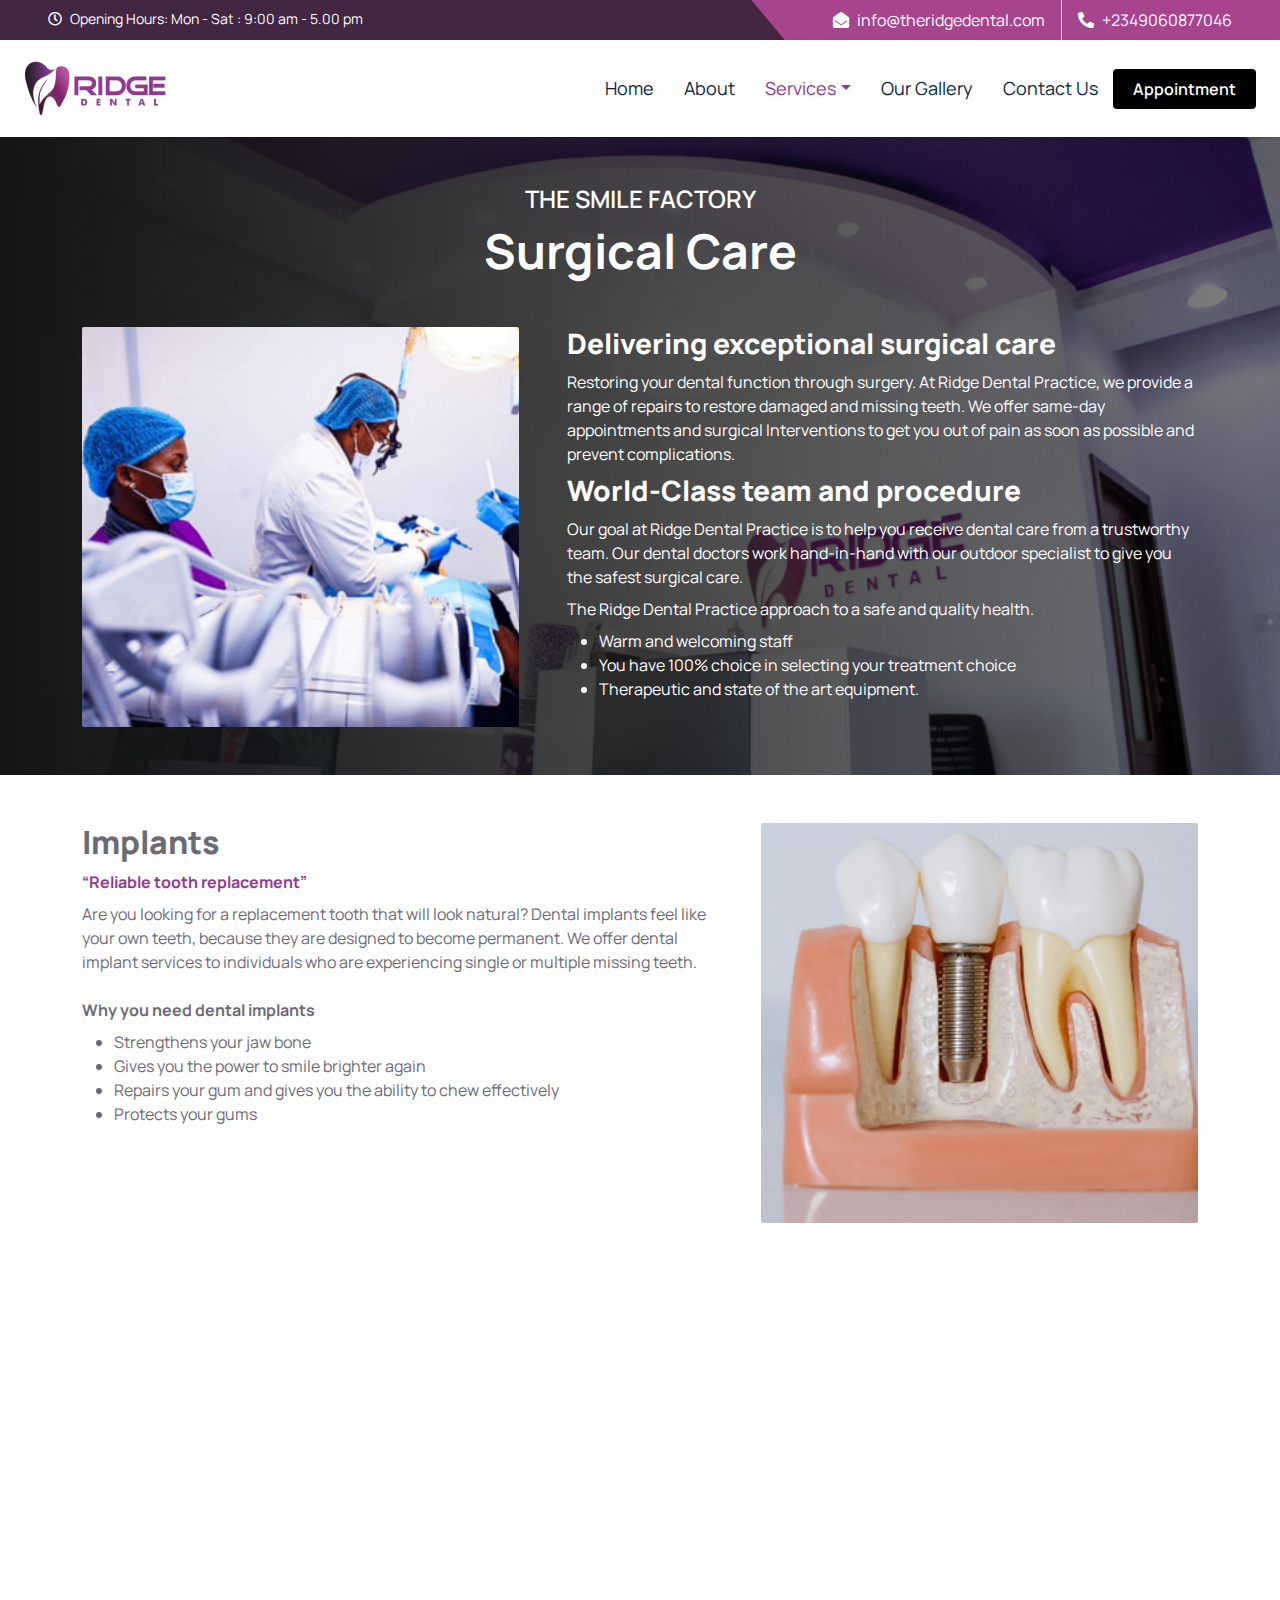
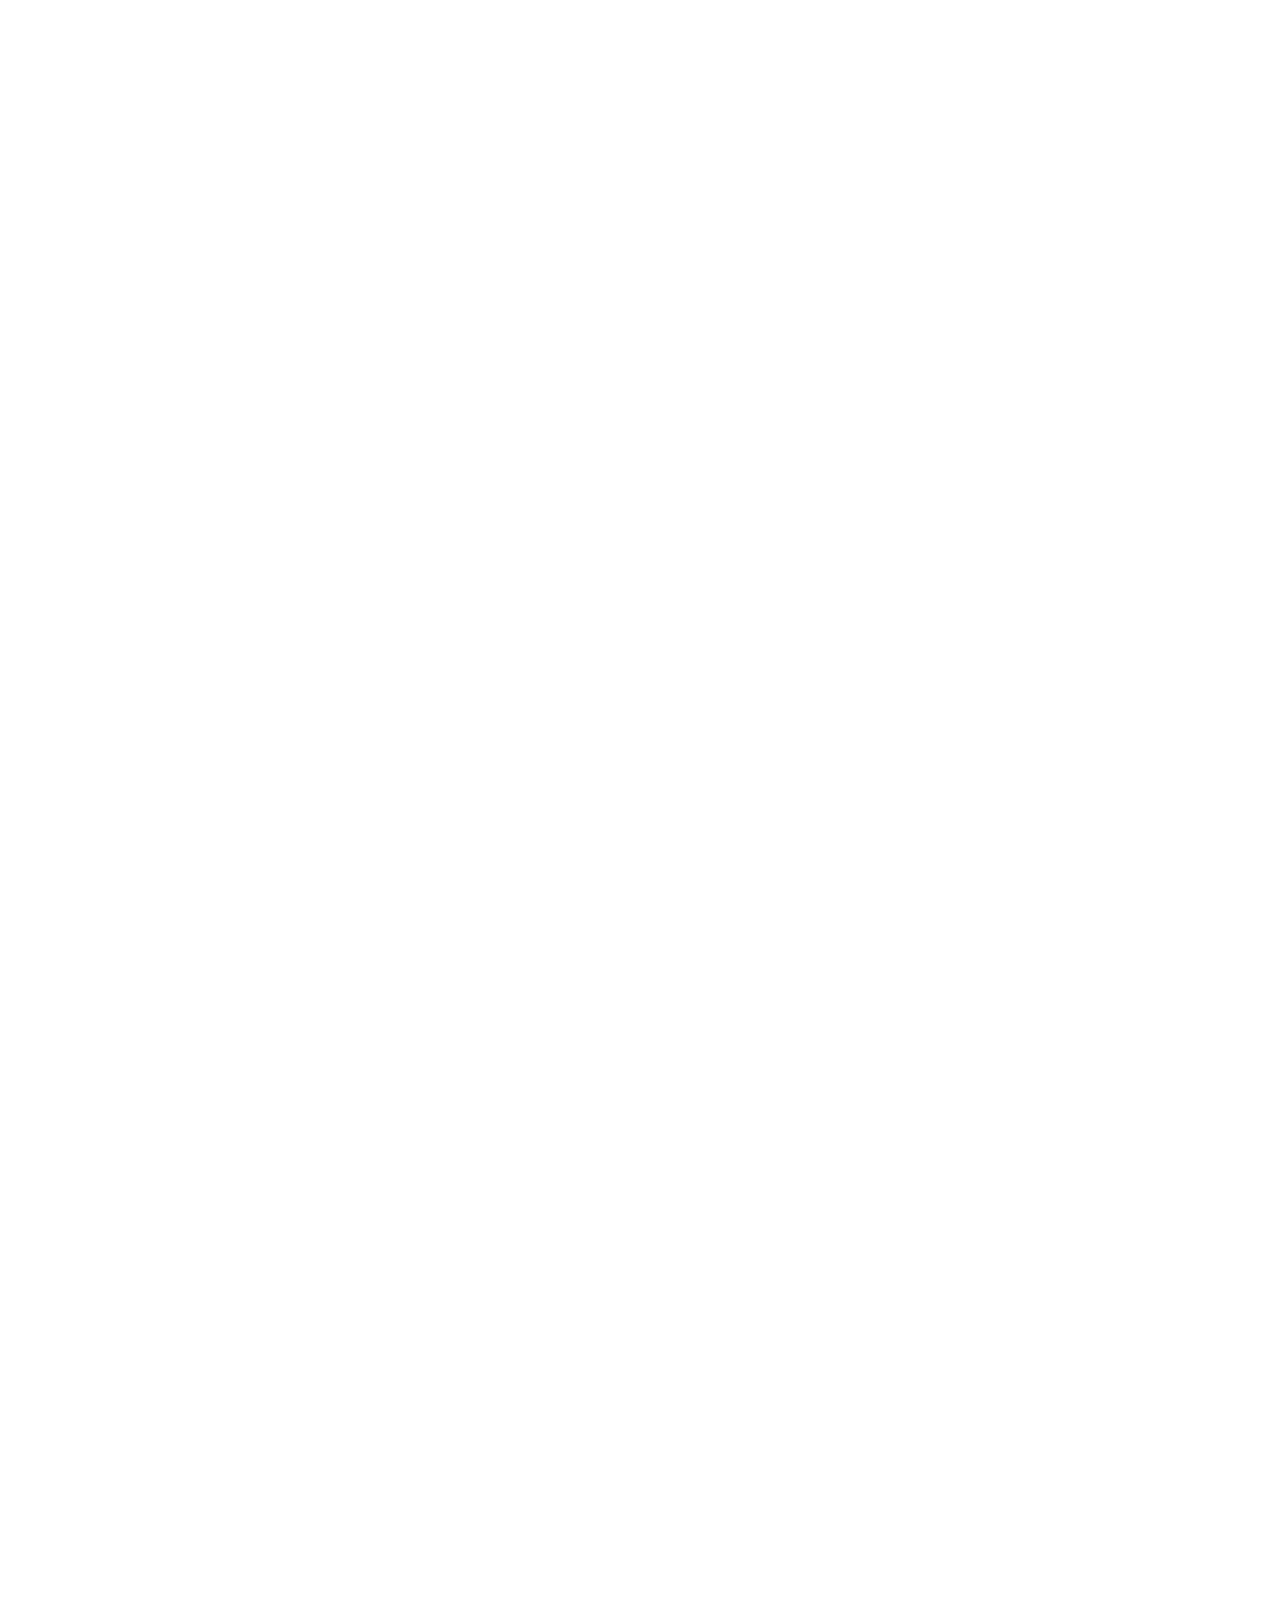
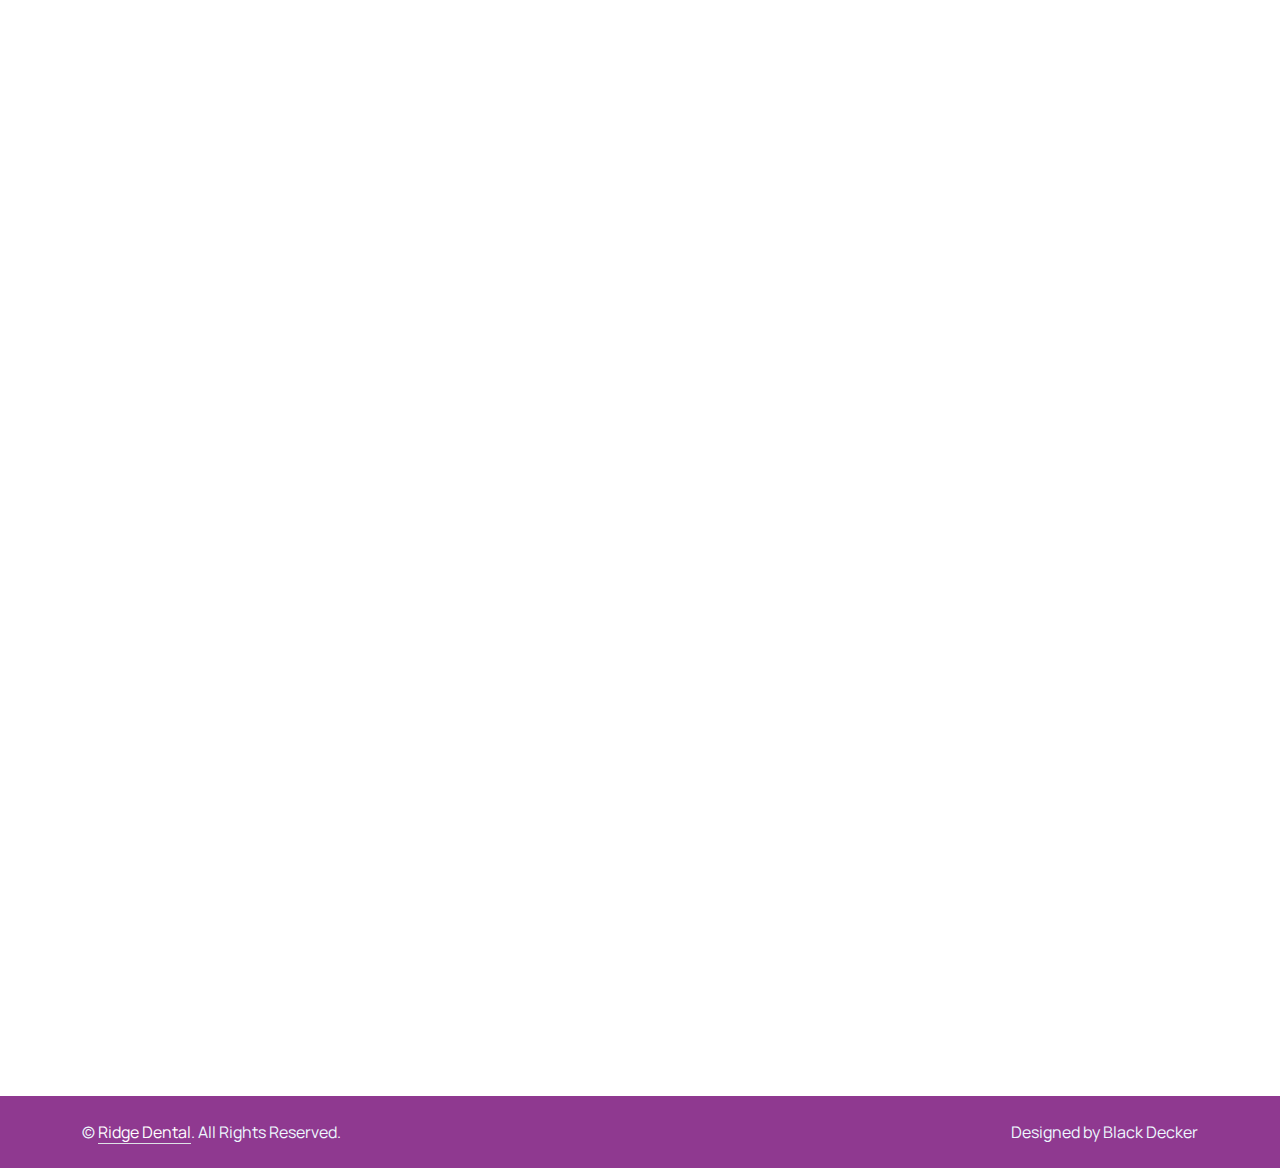
<file: surgical.html>
<!DOCTYPE html>
<html lang="en">
  <head>
    <meta charset="utf-8" />
    <title>Ridge Dental</title>
    <meta content="width=device-width, initial-scale=1.0" name="viewport" />
    <meta content="Ridge Dental" name="keywords" />
    <meta content="Dental" name="description" />
    <meta http-equiv="Content-Security-Policy" content="upgrade-insecure-requests">

    <!-- Favicon -->
    <link href="img/RD_logo 1.png" rel="icon" />

    <!-- Google Web Fonts -->
    <link rel="preconnect" href="https://fonts.gstatic.com" />
    <link
      href="https://fonts.googleapis.com/css2?family=Jost:wght@500;600;700&family=Open+Sans:wght@400;600&display=swap"
      rel="stylesheet"
    />

    <!-- Icon Font Stylesheet -->
    <link
      href="https://cdnjs.cloudflare.com/ajax/libs/font-awesome/5.14.0/css/all.min.css"
      rel="stylesheet"
    />
    <link
      href="https://cdn.jsdelivr.net/npm/bootstrap-icons@1.4.1/font/bootstrap-icons.css"
      rel="stylesheet"
    />

    <!-- Libraries Stylesheet -->
    <link href="lib/owlcarousel/assets/owl.carousel.min.css" rel="stylesheet" />
    <link href="lib/animate/animate.min.css" rel="stylesheet" />
    <link
      href="lib/tempusdominus/css/tempusdominus-bootstrap-4.min.css"
      rel="stylesheet"
    />
    <link href="lib/twentytwenty/twentytwenty.css" rel="stylesheet" />

    <!-- Customized Bootstrap Stylesheet -->
    <link href="css/bootstrap.min.css" rel="stylesheet" />

    <!-- Template Stylesheet -->
    <link href="css/style.css" rel="stylesheet" />
  </head>

  <body>
    <!-- Spinner Start -->
    <div
      id="spinner"
      class="show bg-white position-fixed translate-middle w-100 vh-100 top-50 start-50 d-flex align-items-center justify-content-center"
    >
      <div class="spinner-grow m-1" role="status" style="color: #8f3990" ;>
        <span class="sr-only">Loading...</span>
      </div>
      <div class="spinner-grow m-1" role="status" style="color: #020202" ;>
        <span class="sr-only">Loading...</span>
      </div>
      <div class="spinner-grow m-1" role="status" style="color: #a6448d" ;>
        <span class="sr-only">Loading...</span>
      </div>
    </div>
    <!-- Spinner End -->

    <!-- Topbar Start -->
    <div
      class="container-fluid shadow-lg ps-5 pe-0 d-none d-lg-block"
      style="background-color: #422642">
      <div class="row gx-0">
        <div
          class="col-md-6 text-center text-lg-start mb-2 mb-lg-0"
          style="background: color #fffff6; color: #a6448d; border: none"
        >
          <div class="d-inline-flex align-items-center">
            <small class="py-2" style="color: #ffffff"
              ><i class="far fa-clock me-2" style="color: #ffffff"></i>Opening
              Hours: Mon - Sat : 9:00 am - 5.00 pm
            </small>
          </div>
        </div>
        <div class="col-md-6 text-center text-lg-end">
          <div
            class="position-relative d-inline-flex align-items-center text-white top-shape px-5"
            style="background-color: #a6448d"
          >
            <div class="me-3 pe-3 border-end py-2">
              <p class="m-0">
                <a href="mailto:info@theridgedental.com" style="color: white;">
                <i class="fa fa-envelope-open me-2" ></i
                >info@theridgedental.com
              </a>
              </p>
            </div>
            <div class="py-2">
              <p class="m-0">
                <a href="tel:+2349060877046" style="color: white;">
                <i class="fa fa-phone-alt me-2"></i>+2349060877046
              </a>
              </p>
            </div>
          </div>
        </div>
      </div>
    </div>
  </div>
    <!-- Topbar End -->

    <!-- Navbar Start -->
    <nav
    class="navbar navbar-expand-lg bg-white navbar-light shadow-sm px-4 py-3 py-lg-0"
  >
    <a href="index.html" class="navbar-brand p-0">
     
      <img src="./img/RD_logo 1.png">
    </a>
    <button
      class="navbar-toggler"
      type="button"
      data-bs-toggle="collapse"
      data-bs-target="#navbarCollapse"
    >
      <span class="navbar-toggler-icon"></span>
    </button>
    <div class="collapse navbar-collapse" id="navbarCollapse">
      <div class="navbar-nav ms-auto py-0">
        <a href="index.html" class="nav-item nav-link ">Home</a>
        <a href="about.html" class="nav-item nav-link ">About</a>
       
        <div class="nav-item dropdown">
          <a
            href="service.html"
            class="nav-link dropdown-toggle active"
            data-bs-toggle="dropdown"
            >Services</a
          >
          <div class="dropdown-menu m-0">
            <a href="service.html"  class="dropdown-item">All Services</a>
            <a href="generalcare.html" class="dropdown-item">General Care</a>
            <a href="restorative.html" class="dropdown-item">Restorative</a>
            <a href="cosmetic.html" class="dropdown-item">Cosmetic</a>
            <a href="surgical.html" class="dropdown-item"
              >Surgical</a
            >
            <a href="orthodontics.html" class="dropdown-item"
              >Orthodontics</a
            >
            <a href="endodontics.html" class="dropdown-item"
              >Endodontics</a
            >

           
           
          </div>
        </div>
        <a href="gallery.html" class="nav-item nav-link">Our Gallery</a>
        <a href="contact.html" class="nav-item nav-link">Contact Us</a>
      </div>
     
      <a
        href="appointment.html"
        class="appointment_btn"
       
        >Appointment</a
      >
    </div>
  </nav>
    <!-- Navbar End -->

    <!-- Full Screen Search Start -->
    <div class="modal fade" id="searchModal" tabindex="-1">
      <div class="modal-dialog modal-fullscreen">
        <div class="modal-content" style="background: rgba(9, 30, 62, 0.7)">
          <div class="modal-header border-0">
            <button
              type="button"
              class="btn bg-white btn-close"
              data-bs-dismiss="modal"
              aria-label="Close"
            ></button>
          </div>
          <div
            class="modal-body d-flex align-items-center justify-content-center"
          >
            <div class="input-group" style="max-width: 600px">
              <input
                type="text"
                class="form-control bg-transparent border-primary p-3"
                placeholder="Type search keyword"
              />
              <button class="btn btn-primary px-4">
                <i class="bi bi-search"></i>
              </button>
            </div>
          </div>
        </div>
      </div>
    </div>
    <!-- Full Screen Search End -->

    <!-- Hero Start -->
    <div
      class="container-fluid bg-offer py-5 wow fadeInUp"
      data-wow-delay="0.1s"
    >
      <div class="container">
        <div class="section-title mb-4">
          <div class="section-title mb-5">
            <h4
              class="center position-relative d-inline-block text-uppercase"
              style="color: #ffffff"
            >
              THE SMILE FACTORY
            </h4>

            <h1 class="center display-5 mb-0" style="color: #ffffff">
              Surgical Care
            </h1>
          </div>
        </div>
        <div class="row g-5">
          <div class="col-lg-5" style="min-height: 400px">
            <div class="position-relative h-100">
              <img
                class="position-absolute w-100 h-100 rounded wow zoomIn"
                data-wow-delay="0.9s"
                src="img/Surgical Care.png"
                style="object-fit: cover"
                loading="lazy"
              />
            </div>
          </div>
          <div class="col-lg-7">
            <h3 class="mb-2" style="color: #ffffff">
              <b>Delivering exceptional surgical care</b>
            </h3>
            <p class="mb-2" style="color: #ffffff">
              Restoring your dental function through surgery. At Ridge Dental
              Practice, we provide a range of repairs to restore damaged and
              missing teeth. We offer same-day appointments and surgical
              Interventions to get you out of pain as soon as possible and
              prevent complications.
            </p>
            <h3 class="mb-2" style="color: #ffffff">
              <b>World-Class team and procedure</b>
            </h3>
            <p class="mb-2" style="color: #ffffff">
              Our goal at Ridge Dental Practice is to help you receive dental
              care from a trustworthy team. Our dental doctors work hand-in-hand
              with our outdoor specialist to give you the safest surgical care.
            </p>
            <p class="mb-2" style="color: #ffffff">
              The Ridge Dental Practice approach to a safe and quality health.
            </p>

            <ul style="color: #ffffff">
              <li>Warm and welcoming staff</li>
              <li>You have 100% choice in selecting your treatment choice</li>
              <li>Therapeutic and state of the art equipment.</li>
            </ul>
          </div>
        </div>
      </div>
    </div>
    <!-- Hero End -->

    <!-- About Start -->

    <div class="container-fluid py-5 wow fadeInUp" data-wow-delay="0.1s">
      <div class="container" style="color: #8f3990">
        <div class="row g-5">
          <div class="col-lg-7">
            <h2 class="text-body mb-2" style="color: #a6448d">
              <b>Implants</b>
            </h2>
            <p class="mb-2"><b>“Reliable tooth replacement”</b></p>

            <p class="text-body mb-4">
              Are you looking for a replacement tooth that will look natural?
              Dental implants feel like your own teeth, because they are
              designed to become permanent. We offer dental implant services to
              individuals who are experiencing single or multiple missing teeth.
            </p>
            <p class="text-body mb-2">
              <b>Why you need dental implants</b>
            </p>
            <ul class="text-body">
              <li>Strengthens your jaw bone</li>
              <li>Gives you the power to smile brighter again</li>
              <li>
                Repairs your gum and gives you the ability to chew effectively
              </li>
              <li>Protects your gums</li>
            </ul>
          </div>
          <div class="col-lg-5" style="min-height: 400px">
            <div class="position-relative h-100">
              <img
                class="position-absolute w-100 h-100 rounded wow zoomIn"
                data-wow-delay="0.9s"
                src="img/Implant.png"
                style="object-fit: cover"
                loading="lazy"
              />
            </div>
          </div>
        </div>
      </div>
    </div>

    <div
      class="container-fluid py-5 wow fadeInUp"
      data-wow-delay="0.1s"
      style="background-color: #eae5e9"
    >
      <div class="container" style="color: #8f3990">
        <div class="row g-5 mt-4">
          <div class="col-lg-7">
            <h2 class="text-body mb-2" style="color: #a6448d">
              <b>Extractions</b>
            </h2>
            <p class="mb-2">
              <b
                >“Experience comfort and reliability even when your tooth needs
                to go.”</b
              >
            </p>
            <p class="text-body">
              Tooth extraction is often the last resort in cases of infection
              and toothache. Whether you’re currently in pain or in need of
              emergency dental care, you may need your tooth removed.
            </p>
            <p class="text-body">
              Tooth extraction can prevent the spread of tooth infection and
              decay. You don’t want to suffer pain any more, do you?
            </p>
            <p class="text-body mb-2">
              <b>When is tooth extraction required?</b>
            </p>
            <ul class="text-body">
              <li>
                When natural tooth restoration has become almost impossible
              </li>
              <li>Bone loss has occurred</li>
              <li>Pain coming from the wisdom tooth</li>
            </ul>
          </div>
          <div class="col-lg-5" style="min-height: 300px">
            <div class="position-relative h-100">
              <img
                class="position-absolute w-100 h-100 rounded wow zoomIn"
                data-wow-delay="0.9s"
                src="img/Extraction.png"
                style="object-fit: cover"
                loading="lazy"
              />
            </div>
          </div>
        </div>
      </div>
    </div>
    <div class="container-fluid py-5 wow fadeInUp" data-wow-delay="0.1s">
      <div class="container" style="color: #8f3990">
        <div class="row g-5 mt-2 mb-4">
          <div class="col-lg-7">
            <h2 class="text-body mb-2" style="color: #a6448d">
              <b>Root canal treatments</b>
            </h2>
            <p class="mb-2"><b>“Eliminate pain and fix your tooth”</b></p>
            <p class="text-body">
              Are you experiencing severe sensitivity to heat and cold, swollen
              jaw and prolonged tooth pain? You may be suffering from an
              abscessed tooth. At Ridge Dental Practice, we relieve our client’s
              pain by removing the infected root canal
            </p>
          
            
          </div>
          
          <div class="col-lg-5" style="min-height: 300px">
            <div class="position-relative h-75">
              <img
                class="position-absolute w-100 h-100 rounded wow zoomIn"
                data-wow-delay="0.9s"
                src="img/RCT.png"
                style="object-fit: cover"
                loading="lazy"
              />
            </div>
          </div>
        </div>
      </div>
    </div>
    <div
      class="container-fluid py-5 wow fadeInUp"
      data-wow-delay="0.1s"
      style="background-color: #eae5e9"
    >
      <div class="container" style="color: #8f3990">
        <div class="row g-5 mt-2 mb-4">
          <div class="col-lg-7">
            <h2 class="text-body mb-2" style="color: #a6448d">
              <b>Bone Augmentation</b>
            </h2>
            <p class="mb-2">
              <b
                >“Experience teeth wholeness with bone augmentation
                procedure”</b
              >
            </p>
            <p class="text-body">
              Your teeth need some support to remain healthy. However, factors
              like aging, tooth decay and other teeth problems might affect the
              jawbone. Bone augmentation can help restore the volume and density
              of the jawbone. Whether you experience bone loss or suffer
              periodontal disease, Ridge Dental Practice is here for you.
            </p>
           

           
          </div>
          <div class="col-lg-5" style="min-height: 300px">
            <div class="position-relative h-75">
              <img
                class="position-absolute w-100 h-100 rounded wow zoomIn"
                data-wow-delay="0.9s"
                src="img/RCT 2.jpg"
                style="object-fit: cover"
                loading="lazy"
              />
            </div>
          </div>
        </div>
      </div>
    </div>
    <div class="container-fluid py-5 wow fadeInUp" data-wow-delay="0.1s">
      <div class="container" style="color: #8f3990">
        <div class="row g-5 mt-2 mb-4">
          <div class="col-lg-7">
            <h2 class="text-body mb-2" style="color: #a6448d">
              <b>Maxillofacial Surgeries:</b>
            </h2>
            <p class="mb-2"><b>From surgically extracting impacted teeth, treating facial infections and trauma and treating disorders of the mouth, head and neck.</b></p>
            <p class="text-body">
              Our team of highly trained specialists are available to allay your fears and offer surgical and medical interventions to get you feeling like yourself in the shortest amount of time. Sedation is also available for very anxious patients.
            </p>
          
            
          </div>
          
          <div class="col-lg-5" style="min-height: 300px">
            <div class="position-relative h-75">
              <img
                class="position-absolute w-100 h-100 rounded wow zoomIn"
                data-wow-delay="0.9s"
                src="img/maxilo.jpeg"
                style="object-fit: cover"
                loading="lazy"
              />
            </div>
          </div>
        </div>
      </div>
    </div>
    <div
      class="container-fluid bg-offer py-5 wow fadeInUp"
      data-wow-delay="0.1s"
    >
      <div class="container" style="color: #8f3990">
        <section id="questions" class="p-3">
          <div>
            <h4 class="mb-4" style="color: #ffffff">
              <b>Frequently Asked Questions</b>
            </h4>
            <div class="accordion accordion-flush" id="questions">
              <div class="accordion-item">
                <h2 class="accordion-header">
                  <button
                    class="accordion-button collapsed"
                    type="button"
                    data-bs-toggle="collapse"
                    data-bs-target="#question-one"
                  >
                    What are the early signs of dental problems?
                  </button>
                </h2>
                <div
                  id="question-one"
                  class="accordion-collapse collapse"
                  data-bs-parent="#questions"
                >
                  <div class="accordion-body">
                    <ul class="text-body">
                      <li>Mouth sore</li>
                      <li>Tooth sensitivity</li>
                      <li>Broken teeth</li>
                      <li>
                        Slight headache or earache on the side of the tooth
                      </li>
                      <li>Bleeding gum.</li>

                      <li>Bad breath</li>
                      <li>Dry mouth</li>
                      <li>Swollen gum</li>
                      <li>Jaw and mouth pain</li>
                      <li>Painful chewing</li>
                    </ul>
                    <p>
                      All of these can be avoided with regular dental check-ups.
                    </p>
                  </div>
                </div>
              </div>
            </div>


            <div class="accordion accordion-flush" id="questions-rct">
              <div class="accordion-item">
                <h2 class="accordion-header">
                  <button
                    class="accordion-button collapsed"
                    type="button"
                    data-bs-toggle="collapse"
                    data-bs-target="#question-six"
                  >
                  Common Questions about root canals.
                  </button>
                </h2>
                <div
                  id="question-six"
                  class="accordion-collapse collapse"
                  data-bs-parent="#questions"
                >
                  <div class="accordion-body">
                    <p class="text-body">
                      What are the signs of an infected tooth? <br />
                      With our 3D imaging equipment, we provide the right diagnosis when
                      you visit our clinic. However, below are some signs of an infected
                      tooth.
                    </p>
                    <ul class="text-body">
                      <li>Sore and sensitive jawbone</li>
                      <li>Constant toothache</li>
                      <li>Fractured tooth</li>
                      <li>Prolonged tooth sensitivity</li>
                    </ul>
        
                    <p class="text-body">
                      <b>How long does a root canal take?</b>
                    </p>
                    <ul class="text-body">
                      <li>
                        A root canal usually takes 60-90 minutes, but our Specialist may
                        divide your root canal into two appointments. Our team is always
                        willing to help you understand the process and feel comfortable.
                      </li>
                    </ul>
        
                    <p class="text-body"><b>Are root canals safe?</b></p>
                    <ul class="text-body">
                      <li>
                        Yes. Root canals are one of proven ways to stop the spread of
                        infection and save your teeth.
                      </li>
                    </ul>
                  </div>
                </div>
              </div>
            </div>


            <div class="accordion accordion-flush" id="questions">
              <div class="accordion-item">
                <h2 class="accordion-header">
                  <button
                    class="accordion-button collapsed"
                    type="button"
                    data-bs-toggle="collapse"
                    data-bs-target="#question-ba"
                  >
                  Common Questions About Bone Augmentation
                  </button>
                </h2>
                <div
                  id="question-ba"
                  class="accordion-collapse collapse"
                  data-bs-parent="#questions"
                >
                  <div class="accordion-body">
                    <p class="text-body">What is bone graft?</p>
                    <ul class="text-body">
                      <li>
                        A bone graft is used to replace a missing tone. It is placed in
                        the hope where the tooth used to be. After installing the bone
                        graft, the bone dissolves and integrates into the person's own
                        bone.
                      </li>
                    </ul>
        
                    <p class="text-body">How long does the procedure take?</p>
                    <ul class="text-body">
                      <li>
                        Including tooth extraction, bone augmentation may take up to 45
                        minutes, depending on the severity of the tooth.
                      </li>
                    </ul>
        
                    <p class="text-body">How safe is bone augmentation?</p>
                    <ul class="text-body">
                      <li>
                        Complications during and after bone augmentation are highly
                        unlikely to happen. It is an extremely safe procedure. At Ridge
                        Dental Practice, we give you optimal care before, during and
                        after the procedure to help experience a stress-free treatment
                      </li>
                    </ul>
        
                    <p class="text-body">
                      What can you eat after the bone augmentation process?
                    </p>
                    <ul class="text-body">
                      <li>
                        There is no eating restriction after the bone augmentation
                        process. However, we encourage clients to eat on the opposite
                        side of the grafting site for about 3 - 4 weeks.
                      </li>
                    </ul>
                  </div>
                </div>
              </div>
            </div>




            <div class="accordion accordion-flush" id="questions">
              <div class="accordion-item">
                <h2 class="accordion-header">
                  <button
                    class="accordion-button collapsed"
                    type="button"
                    data-bs-toggle="collapse"
                    data-bs-target="#question-two"
                  >
                    Why is visiting the dentist so important?
                  </button>
                </h2>
                <div
                  id="question-two"
                  class="accordion-collapse collapse"
                  data-bs-parent="#questions"
                >
                  <div class="accordion-body">
                    <p class="text-body">
                      Visiting the dentist frequently will keep your teeth and
                      mouth healthy. Oral care is important because it:
                    </p>
                    <ul class="text-body">
                      <li>Prevents tooth decay</li>
                      <li>Prevents bad breath .</li>
                      <li>Strengthens your teeth</li>
                    </ul>
                  </div>
                </div>
              </div>
            </div>
            <div class="accordion accordion-flush" id="questions">
              <div class="accordion-item">
                <h2 class="accordion-header">
                  <button
                    class="accordion-button collapsed"
                    type="button"
                    data-bs-toggle="collapse"
                    data-bs-target="#question-three"
                  >
                    My teeth feel fine. Do I still need to see a dentist?
                  </button>
                </h2>
                <div
                  id="question-three"
                  class="accordion-collapse collapse"
                  data-bs-parent="#questions"
                >
                  <div class="accordion-body">
                    <p class="text-body">
                      Your teeth may be fine, but it is important that you visit
                      the dentist regularly so you can detect any problems
                      early. At Ridge Dental Practice, we advocate for both
                      preventive and restorative care.
                    </p>
                  </div>
                </div>
              </div>
            </div>
            <div class="accordion accordion-flush" id="questions">
              <div class="accordion-item">
                <h2 class="accordion-header">
                  <button
                    class="accordion-button collapsed"
                    type="button"
                    data-bs-toggle="collapse"
                    data-bs-target="#question-four"
                  >
                    How often should I see the dentist?
                  </button>
                </h2>
                <div
                  id="question-four"
                  class="accordion-collapse collapse"
                  data-bs-parent="#questions"
                >
                  <div class="accordion-body">
                    <p class="text-body">
                      You should see a dentist at least once every six month for
                      regular check ups. In case of diseases or emergencies, you
                      may be required to see the dentist more depending on your
                      schedule. Ridge Practice Clinic offers preventive
                      dentistry, our focus is to help you maintain a good oral
                      health before it takes a hold in your mouth.
                    </p>
                  </div>
                </div>
              </div>
            </div>
            <div class="accordion accordion-flush" id="questions">
              <div class="accordion-item">
                <h2 class="accordion-header">
                  <button
                    class="accordion-button collapsed"
                    type="button"
                    data-bs-toggle="collapse"
                    data-bs-target="#question-five"
                  >
                    I want to fill my teeth, can you do that?
                  </button>
                </h2>
                <div
                  id="question-five"
                  class="accordion-collapse collapse"
                  data-bs-parent="#questions"
                >
                  <div class="accordion-body">
                    <p class="text-body">
                      There are different procedures that can be done to fill
                      your teeth, repair or change missing teeth. You can also
                      read more about our other services here. We offer services
                      that will instantly change your smile. To find out more,
                      book an appointment here.
                    </p>
                  </div>
                </div>
              </div>
            </div>
            <div class="accordion accordion-flush" id="questions">
              <div class="accordion-item">
                <h2 class="accordion-header">
                  <button
                    class="accordion-button collapsed"
                    type="button"
                    data-bs-toggle="collapse"
                    data-bs-target="#question-six6"
                  >
                    What are the best ways to practice good oral care?
                  </button>
                </h2>
                <div
                  id="question-six6"
                  class="accordion-collapse collapse"
                  data-bs-parent="#questions"
                >
                  <div class="accordion-body">
                    <p class="text-body">
                      It's vital that you practice daily brushing and flossing,
                      avoid smoking, eat a balanced diet and limit intake of
                      high amounts of sugar. However, to enjoy optimal oral
                      hygiene, book an appointment with Ridge Dental Practice
                      today.
                    </p>
                  </div>
                </div>
              </div>
            </div>
            <div class="accordion accordion-flush" id="questions">
              <div class="accordion-item">
                <h2 class="accordion-header">
                  <button
                    class="accordion-button collapsed"
                    type="button"
                    data-bs-toggle="collapse"
                    data-bs-target="#question-seven"
                  >
                    How can I book an appointment?
                  </button>
                </h2>
                <div
                  id="question-seven"
                  class="accordion-collapse collapse"
                  data-bs-parent="#questions"
                >
                  <div class="accordion-body">
                    <p class="text-body">
                      Simply call our helpline! Our front desk staff is always
                      willing to help you answer all questions.
                    </p>
                  </div>
                </div>
              </div>
            </div>
            <div class="accordion accordion-flush mb-4" id="questions">
              <div class="accordion-item">
                <h2 class="accordion-header">
                  <button
                    class="accordion-button collapsed"
                    type="button"
                    data-bs-toggle="collapse"
                    data-bs-target="#question-eight"
                  >
                    Do you work 24/7?
                  </button>
                </h2>
                <div
                  id="question-eight"
                  class="accordion-collapse collapse"
                  data-bs-parent="#questions"
                >
                  <div class="accordion-body">
                    <p class="text-body">
                      We work Monday - Saturday, 9am - 5pm.
                    </p>
                  </div>
                </div>
              </div>
            </div>
          </div>
        </section>
      </div>
    </div>

    <!-- Footer Start -->
    <div
    class="container-fluid text-light wow fadeInUp"
    style="padding-top: 0 !important"
    data-wow-delay="0.3s"
    style="color: #000; background-color: #ffffff"
    ;
  >
    <div class="container">
      <div class="row g-5" style="margin-bottom: 10px;">
        <div class="col-lg-3 col-md-6">
          <img src="./img/RD_logo 1.png" style="margin-top: 20px" />
         
        </div>

        <div class="col-lg-3 col-md-6">
          <p class="mt-4" ><h4 style="color: #8f3990">Lagos Office</h4></p>
          <p class="mb-2 mt-4" style="color: #000000">
            Matis Brass Mall, 27 Castlerock Avenue, Osapa London Lekki
          </p>
          <p class="mb-2" style="color: #000000">
            info@theridgedental.com
          </p>
          <p class="mb-0" style="color: #000000">+2349060877046</p>
        </div>
        <div class="col-lg-3 col-md-6">
          <p class="mt-4" ><h4 style="color: #8f3990">Abuja Office</h4></p>
          <p class="mb-2 mt-4" style="color: #000000">
            Nana plaza 78 Aminu Kano Crescent wuse II Abuja
          </p>
          <p class="mb-2" style="color: #000000">
            abuja@theridgedental.com
          </p>
          <p class="mb-0" style="color: #000000">+2349042312200</p>
        </div>
        <div class="col-lg-3 col-md-6">
          <h3 class="mt-4" style="color: #000000">Follow Us</h3>
          <div class="d-flex">
            <a
              class="btn btn-lg btn-lg-square rounded me-2"
              style="color: #000000"
              href="https://x.com/ridge_dental?s=21&t=Coa9rzJCOcnqzLHuQO3g8w"
              target="_blank"
              ><i class="fab fa-twitter fw-normal"></i
            ></a>
            <a
              class="btn btn-lg btn-lg-square rounded me-2"
              style="color: #000000"
              href="https://www.facebook.com/ridgedentalpractice"
              target="_blank"
              ><i class="fab fa-facebook-f fw-normal"></i
            ></a>
            <a
              class="btn btn-lg btn-lg-square rounded me-2"
              style="color: #000000"
              href="https://www.tiktok.com/@ridgedental1"
              target="_blank"
              ><i class="fab fa-tiktok fw-normal"></i
            ></a>

            <a
              class="btn btn-lg btn-lg-square rounded me-2"
              style="color: #000000"
              href="https://instagram.com/ridgedentalpractice"
              target="_blank"
              ><i class="fab fa-instagram fw-normal"></i
            ></a>
          </div>
        </div>
      </div>
    </div>
  </div>
  <div class="container-fluid text-light py-4" style="background: #8f3990">
    <div class="container">
      <div class="row g-0">
        <div class="col-md-6 text-center text-md-start">
          <p class="mb-md-0">
            &copy;
            <a class="text-white border-bottom" href="#">Ridge Dental</a>. All
            Rights Reserved.
          </p>
        </div>
        <div class="col-md-6 text-center text-md-end">
          <p4 class="mb-0">
            Designed by <a class="text-white border-bottom"></a>Black Decker
          </p4>
        </div>
      </div>
    </div>
  </div>
    <!-- Footer End -->

    <!-- Back to Top -->
    <a
      href="#"
      class="btn btn-lg btn-lg-square rounded back-to-top"
      style="background: #8f3990; color: #fffff6"
      ><i class="bi bi-arrow-up"></i
    ></a>

    <!-- JavaScript Libraries -->
    <script src="https://code.jquery.com/jquery-3.4.1.min.js"></script>
    <script src="https://cdn.jsdelivr.net/npm/bootstrap@5.0.0/dist/js/bootstrap.bundle.min.js"></script>
    <script src="lib/wow/wow.min.js"></script>
    <script src="lib/easing/easing.min.js"></script>
    <script src="lib/waypoints/waypoints.min.js"></script>
    <script src="lib/owlcarousel/owl.carousel.min.js"></script>
    <script src="lib/tempusdominus/js/moment.min.js"></script>
    <script src="lib/tempusdominus/js/moment-timezone.min.js"></script>
    <script src="lib/tempusdominus/js/tempusdominus-bootstrap-4.min.js"></script>
    <script src="lib/twentytwenty/jquery.event.move.js"></script>
    <script src="lib/twentytwenty/jquery.twentytwenty.js"></script>

    <!-- Template Javascript -->
    <script src="js/main.js"></script>
  </body>
</html>
</file>
<file: lib/twentytwenty/twentytwenty.css>
.twentytwenty-horizontal .twentytwenty-handle:before, .twentytwenty-horizontal .twentytwenty-handle:after, .twentytwenty-vertical .twentytwenty-handle:before, .twentytwenty-vertical .twentytwenty-handle:after {
  content: " ";
  display: block;
  background: white;
  position: absolute;
  z-index: 30;
  -webkit-box-shadow: 0px 0px 12px rgba(51, 51, 51, 0.5);
  -moz-box-shadow: 0px 0px 12px rgba(51, 51, 51, 0.5);
  box-shadow: 0px 0px 12px rgba(51, 51, 51, 0.5); }

.twentytwenty-horizontal .twentytwenty-handle:before, .twentytwenty-horizontal .twentytwenty-handle:after {
  width: 3px;
  height: 9999px;
  left: 50%;
  margin-left: -1.5px; }

.twentytwenty-vertical .twentytwenty-handle:before, .twentytwenty-vertical .twentytwenty-handle:after {
  width: 9999px;
  height: 3px;
  top: 50%;
  margin-top: -1.5px; }

.twentytwenty-before-label, .twentytwenty-after-label, .twentytwenty-overlay {
  position: absolute;
  top: 0;
  width: 100%;
  height: 100%; }

.twentytwenty-before-label, .twentytwenty-after-label, .twentytwenty-overlay {
  -webkit-transition-duration: 0.5s;
  -moz-transition-duration: 0.5s;
  transition-duration: 0.5s; }

.twentytwenty-before-label, .twentytwenty-after-label {
  -webkit-transition-property: opacity;
  -moz-transition-property: opacity;
  transition-property: opacity; }

.twentytwenty-before-label:before, .twentytwenty-after-label:before {
  color: white;
  font-size: 13px;
  letter-spacing: 0.1em; }

.twentytwenty-before-label:before, .twentytwenty-after-label:before {
  position: absolute;
  background: rgba(255, 255, 255, 0.2);
  line-height: 38px;
  padding: 0 20px;
  -webkit-border-radius: 2px;
  -moz-border-radius: 2px;
  border-radius: 2px; }

.twentytwenty-horizontal .twentytwenty-before-label:before, .twentytwenty-horizontal .twentytwenty-after-label:before {
  top: 50%;
  margin-top: -19px; }

.twentytwenty-vertical .twentytwenty-before-label:before, .twentytwenty-vertical .twentytwenty-after-label:before {
  left: 50%;
  margin-left: -45px;
  text-align: center;
  width: 90px; }

.twentytwenty-left-arrow, .twentytwenty-right-arrow, .twentytwenty-up-arrow, .twentytwenty-down-arrow {
  width: 0;
  height: 0;
  border: 6px inset transparent;
  position: absolute; }

.twentytwenty-left-arrow, .twentytwenty-right-arrow {
  top: 50%;
  margin-top: -6px; }

.twentytwenty-up-arrow, .twentytwenty-down-arrow {
  left: 50%;
  margin-left: -6px; }

.twentytwenty-container {
  -webkit-box-sizing: content-box;
  -moz-box-sizing: content-box;
  box-sizing: content-box;
  z-index: 0;
  overflow: hidden;
  position: relative;
  -webkit-user-select: none;
  -moz-user-select: none;
  -ms-user-select: none; }
  .twentytwenty-container img {
    max-width: 100%;
    position: absolute;
    top: 0;
    display: block; }
  .twentytwenty-container.active .twentytwenty-overlay, .twentytwenty-container.active :hover.twentytwenty-overlay {
    background: rgba(0, 0, 0, 0); }
    .twentytwenty-container.active .twentytwenty-overlay .twentytwenty-before-label,
    .twentytwenty-container.active .twentytwenty-overlay .twentytwenty-after-label, .twentytwenty-container.active :hover.twentytwenty-overlay .twentytwenty-before-label,
    .twentytwenty-container.active :hover.twentytwenty-overlay .twentytwenty-after-label {
      opacity: 0; }
  .twentytwenty-container * {
    -webkit-box-sizing: content-box;
    -moz-box-sizing: content-box;
    box-sizing: content-box; }

.twentytwenty-before-label {
  opacity: 0; }
  .twentytwenty-before-label:before {
    content: attr(data-content); }

.twentytwenty-after-label {
  opacity: 0; }
  .twentytwenty-after-label:before {
    content: attr(data-content); }

.twentytwenty-horizontal .twentytwenty-before-label:before {
  left: 10px; }

.twentytwenty-horizontal .twentytwenty-after-label:before {
  right: 10px; }

.twentytwenty-vertical .twentytwenty-before-label:before {
  top: 10px; }

.twentytwenty-vertical .twentytwenty-after-label:before {
  bottom: 10px; }

.twentytwenty-overlay {
  -webkit-transition-property: background;
  -moz-transition-property: background;
  transition-property: background;
  background: rgba(0, 0, 0, 0);
  z-index: 25; }
  .twentytwenty-overlay:hover {
    background: rgba(0, 0, 0, 0.5); }
    .twentytwenty-overlay:hover .twentytwenty-after-label {
      opacity: 1; }
    .twentytwenty-overlay:hover .twentytwenty-before-label {
      opacity: 1; }

.twentytwenty-before {
  z-index: 20; }

.twentytwenty-after {
  z-index: 10; }

.twentytwenty-handle {
  height: 38px;
  width: 38px;
  position: absolute;
  left: 50%;
  top: 50%;
  margin-left: -22px;
  margin-top: -22px;
  border: 3px solid white;
  -webkit-border-radius: 1000px;
  -moz-border-radius: 1000px;
  border-radius: 1000px;
  -webkit-box-shadow: 0px 0px 12px rgba(51, 51, 51, 0.5);
  -moz-box-shadow: 0px 0px 12px rgba(51, 51, 51, 0.5);
  box-shadow: 0px 0px 12px rgba(51, 51, 51, 0.5);
  z-index: 40;
  cursor: pointer; }

.twentytwenty-horizontal .twentytwenty-handle:before {
  bottom: 50%;
  margin-bottom: 22px;
  -webkit-box-shadow: 0 3px 0 white, 0px 0px 12px rgba(51, 51, 51, 0.5);
  -moz-box-shadow: 0 3px 0 white, 0px 0px 12px rgba(51, 51, 51, 0.5);
  box-shadow: 0 3px 0 white, 0px 0px 12px rgba(51, 51, 51, 0.5); }
.twentytwenty-horizontal .twentytwenty-handle:after {
  top: 50%;
  margin-top: 22px;
  -webkit-box-shadow: 0 -3px 0 white, 0px 0px 12px rgba(51, 51, 51, 0.5);
  -moz-box-shadow: 0 -3px 0 white, 0px 0px 12px rgba(51, 51, 51, 0.5);
  box-shadow: 0 -3px 0 white, 0px 0px 12px rgba(51, 51, 51, 0.5); }

.twentytwenty-vertical .twentytwenty-handle:before {
  left: 50%;
  margin-left: 22px;
  -webkit-box-shadow: 3px 0 0 white, 0px 0px 12px rgba(51, 51, 51, 0.5);
  -moz-box-shadow: 3px 0 0 white, 0px 0px 12px rgba(51, 51, 51, 0.5);
  box-shadow: 3px 0 0 white, 0px 0px 12px rgba(51, 51, 51, 0.5); }
.twentytwenty-vertical .twentytwenty-handle:after {
  right: 50%;
  margin-right: 22px;
  -webkit-box-shadow: -3px 0 0 white, 0px 0px 12px rgba(51, 51, 51, 0.5);
  -moz-box-shadow: -3px 0 0 white, 0px 0px 12px rgba(51, 51, 51, 0.5);
  box-shadow: -3px 0 0 white, 0px 0px 12px rgba(51, 51, 51, 0.5); }

.twentytwenty-left-arrow {
  border-right: 6px solid white;
  left: 50%;
  margin-left: -17px; }

.twentytwenty-right-arrow {
  border-left: 6px solid white;
  right: 50%;
  margin-right: -17px; }

.twentytwenty-up-arrow {
  border-bottom: 6px solid white;
  top: 50%;
  margin-top: -17px; }

.twentytwenty-down-arrow {
  border-top: 6px solid white;
  bottom: 50%;
  margin-bottom: -17px; }
</file>
<file: css/style.css>
@import url("https://fonts.googleapis.com/css2?family=Manrope:wght@300&display=swap");

* {
  font-family: "Manrope", sans-serif;
}

h1 {
  font-family: "Manrope", sans-serif;
}
h2 {
  font-family: "Manrope", sans-serif;
}
h5 {
  font-family: "Manrope", sans-serif;
}
h4 {
  font-family: "Manrope", sans-serif;
}

p {
  font-family: "Manrope", sans-serif;
}

li {
  font-family: "Manrope", sans-serif;
}
.center {
  text-align: center;
  width: 100%;
}
.team_card {
  background: linear-gradient(to top, rgb(20, 20, 20), rgba(41, 40, 40, 0.5)),
    url(../img/male.png) center no-repeat;
  background-position: top center;
  background-size: contain;
  
  min-height: 320px;
  width: 100%;
  display: flex;
  flex-direction: column;
  justify-content: flex-end;
  border-radius: 5px;
  color: white;
  padding: 2%;
}

.team_fem {
  background: linear-gradient(to top, rgb(20, 20, 20), rgba(41, 40, 40, 0.5)),
    url(../img/female.png) center no-repeat;
  background-position: top center;
  background-size: contain;
  
  min-height: 320px;
  width: 100%;
  display: flex;
  flex-direction: column;
  justify-content: flex-end;
  border-radius: 5px;
  color: white;
  padding: 2%;
}



.video-container {
  height: 100vh;
  position: relative;
  background-image: url("/img/carousel-1.jpg");

  overflow: hidden;
  @media (min-width: 600px) {
    height: 100vh;
  }
}

video {
  object-fit: cover;
  position: absolute;
  height: 100%;
  width: 100%;
  top: 0;
  left: 0;
  background: linear-gradient(to right, rgba(0, 0, 0, 0.5), rgb(0, 0, 0));
}

/*** A E S T H E T I C S ***/
/***************************/

.video-container:after {
  content: "";
  display: block;
  height: 100%;
  width: 100%;
  position: absolute;
  top: 0;
  left: 0;
  background: rgba(black, 0.2);
  z-index: 1;
}

.callout {
  position: relative;
  display: flex;
  justify-content: center;
  align-items: center;
  flex-direction: column;
  height: 100%;
  text-align: center;
  position: relative;
  z-index: 2;
  color: #ffffff;
  background: linear-gradient(to top, rgba(0, 0, 0, 0.80), transparent);
}

.read-more-content {
  overflow: hidden;
  height: 120px; /* Adjust the height based on your preference */
}

/* Styling for the "Read More" button */
.read-more-button {
  cursor: pointer;
  color:#a6448d;
}

.callout h1 {
  color: #ffffff;
  font-size: 4.5rem;
  width: 70%;
}

.callout h2 {
  color: #ffffff;
  margin-top: 20px;
  font-size: 1.2rem;
  width: 70%;
}

.list_style{
    display: flex;
    margin-right: 10px;
    padding: .5rem .8rem;
    background-color: #f4f4f4;
    margin-top: 5px;
    text-align: center;
}
.hidden{
  display: none;
}
.support {
  position: fixed;
  bottom: 60px;
  right: 20px;
  text-transform: uppercase;
  font-size: 9px;
  letter-spacing: 1px;
  text-align: right;
  position: relative;
  z-index: 10;
}
.support a {
  color: white;
  text-decoration: none;
  position: relative;
  display: inline-block;
  margin-top: 10px;
}
.support :before {
  display: block;
  position: absolute;
  content: "";
  bottom: -2px;
  width: 0;
  height: 1px;
  background-color: rgba(white, 0.3);
  transition: 0.3s;
}
.support :hover:before {
  width: 100%;
}

.accordion-button:focus {
  background-color: #000000;
  color: #ffffff;
  box-shadow: none;
  border: 2px solid rgba(188, 13, 223, 0.125);
}
.accordion-button {
  background-color: #000000;
  color: white;
  border: 1px solid white;
  margin-bottom: 15px;
}

.accordion-item {
  background-color: #000000;
}

/* video end */
:root {
  --primary: #8f3990;
  --secondary: #a6448d;
  --light: #eef9ff;
  --dark: #091e3e;
}

h1,
h2,
.font-weight-bold {
  font-weight: 700 !important;
}

h3,
h4,
.font-weight-semi-bold {
  font-weight: 600 !important;
}

h5,
h6,
.font-weight-medium {
  font-weight: 500 !important;
}

.btn {
  font-family: "Jost", sans-serif;
  font-weight: 600;
  transition: 0.5s;
}

.btn-primary,
.btn-secondary {
  color: #ffffff;
}

.btn-primary:hover {
  background: var(--secondary);
  border-color: var(--secondary);
}

.btn-secondary:hover {
  background: var(--primary);
  border-color: var(--primary);
}

.btn-square {
  width: 36px;
  height: 36px;
}

.btn-sm-square {
  width: 28px;
  height: 28px;
}

.btn-lg-square {
  width: 46px;
  height: 46px;
}

.appointment_btn {
  padding: 8px 20px;
  background-color: black;
  color: white;
  border-radius: 2px;
  font-size: 16px;
  font-weight: 600;
  border-radius: 4px;

}
.appointment_btn:hover{
  color:white;
  background-color: #a6448d !important
  
}

.btn-square,
.btn-sm-square,
.btn-lg-square {
  padding-left: 0;
  padding-right: 0;
  text-align: center;
}

#spinner {
  opacity: 0;
  visibility: hidden;
  transition: opacity 0.5s ease-out, visibility 0s linear 0.5s;
  z-index: 99999;
}

#spinner.show {
  transition: opacity 0.5s ease-out, visibility 0s linear 0s;
  visibility: visible;
  opacity: 1;
}

.back-to-top {
  position: fixed;
  display: none;
  right: 45px;
  bottom: 45px;
  z-index: 99;
}

.live-chat {
  position: fixed;
  display: flex;
  left: 45px;
  bottom: 45px;
  z-index: 99;
}

.top-shape::before {
  position: absolute;
  content: "";
  width: 35px;
  height: 100%;
  top: 0;
  left: -17px;
  background: #a6448d;
  transform: skew(40deg);
}

.navbar-light .navbar-nav .nav-link {
  font-family: "manrope", sans-serif;
  padding: 35px 15px;
  font-size: 18px;
  color: var(--dark);
  outline: none;
  transition: 0.5s;
}

.sticky-top.navbar-light .navbar-nav .nav-link {
  padding: 20px 15px;
}

.navbar-light .navbar-nav .nav-link:hover,
.navbar-light .navbar-nav .nav-link.active {
  color: var(--primary);
}

@media (max-width: 991.98px) {
  .navbar-light .navbar-nav .nav-link,
  .sticky-top.navbar-light .navbar-nav .nav-link {
    padding: 10px 0;
  }
}


  .no-gutters {
    margin-right: 0;
    margin-left: 0;
  }

  .no-gutters [class^="col-"],
  .no-gutters [class^="col-"] > div {
    padding-right: 0;
    padding-left: 0;
  }


.carousel-caption {
  top: 0;
  left: 0;
  right: 0;
  bottom: 0;
  background: rgba(109, 15, 101, 0.85);
  z-index: 1;
}

@media (max-width: 576px) {
  .carousel-caption h5 {
    font-size: 14px;
    font-weight: 500 !important;
  }

  .carousel-caption h1 {
    font-size: 30px;
    font-weight: 600 !important;
  }
}

.carousel-control-prev,
.carousel-control-next {
  width: 10%;
}

.carousel-control-prev-icon,
.carousel-control-next-icon {
  width: 3rem;
  height: 3rem;
}

@media (min-width: 991.98px) {
  .banner {
    position: relative;
    margin-top: -90px;
    z-index: 1;
  }
}

.section-title h5::before {
  position: absolute;
  content: "";
  width: 45px;
  height: 3px;
  right: -55px;
  bottom: 11px;
  background: var(--primary);
}

.section-title h5::after {
  position: absolute;
  content: "";
  width: 15px;
  height: 3px;
  right: -75px;
  bottom: 11px;
  background: var(--secondary);
}

.twentytwenty-wrapper {
  height: 100%;
}

.hero-header {
  background: linear-gradient(rgba(62, 9, 62, 0.85), rgba(62, 9, 59, 0.85)),
    url(../img/carousel-1.jpg) center center no-repeat;
  background-size: cover;
}

.bg-appointment {
  background: linear-gradient(#e797d270, #f4d1eb),
    url(../img/carousel-1.jpg) center center no-repeat;
  background-size: cover;
}

.appointment-form {
  background: #ffffff;
}

.service-item img,
.service-item .bg-light,
.service-item .bg-light h5,
.team-item .team-text {
  transition: 0.5s;
}

.service-item:hover img {
  transform: scale(1.15);
}

.team-item .team-text::after,
.service-item .bg-light::after {
  position: absolute;
  content: "";
  top: 50%;
  bottom: 0;
  left: 15px;
  right: 15px;
  border-radius: 100px / 15px;
  box-shadow: 0 0 15px rgba(0, 0, 0, 0.7);
  opacity: 0;
  transition: 0.5s;
  z-index: -1;
}

.team-item:hover .team-text::after,
.service-item:hover .bg-light::after {
  opacity: 1;
}

.bg-offer {
  background: linear-gradient(to left, rgba(0, 0, 0, 0.5), rgb(20, 20, 20)),
    url(../img/carousel-1.jpg) center center no-repeat;
  background-size: cover;
}

.bg-offer-about {
  background: linear-gradient(to left, rgba(0, 0, 0, 0.5), rgb(20, 20, 20)),
    url(../img/about.jpg) center center no-repeat;
  background-size: cover;
}

.bg-offer-service {
  background: linear-gradient(to left, rgba(0, 0, 0, 0.5), rgb(20, 20, 20)),
    url(../img/SurgicalEndodontics.png) center no-repeat;
  background-size: cover;
}

.bg-offer-contact {
  background: linear-gradient(to left, rgba(0, 0, 0, 0.5), rgb(44, 43, 43)),
    url(../img/carousel-2.jpg) center no-repeat;
  background-size: cover;
}

.contact_us {
  background: linear-gradient(to bottom, rgba(0, 0, 0, 0.5), rgb(20, 20, 20)),
    url(../img/about.jpg) center center no-repeat;
  background-size: cover;
}

.offer-text {
  background: none;
}

.dark {
  background: linear-gradient(to bottom, rgba(0, 0, 0, 0.5), rgb(20, 20, 20)),
    url(../img/General\ Care.png) center center no-repeat;
}

.price-carousel .owl-nav {
  position: absolute;
  width: calc(100% + 45px);
  height: 45px;
  top: calc(50% - 22.5px);
  left: -22.5px;
  display: flex;
  justify-content: space-between;
  opacity: 0;
  transition: 0.5s;
}

.price-carousel:hover .owl-nav {
  opacity: 1;
}

.price-carousel .owl-nav .owl-prev,
.price-carousel .owl-nav .owl-next {
  position: relative;
  width: 45px;
  height: 45px;
  display: flex;
  align-items: center;
  justify-content: center;
  color: #ffffff;
  background: var(--primary);
  border-radius: 2px;
  font-size: 22px;
  transition: 0.5s;
}

.price-carousel .owl-nav .owl-prev:hover,
.price-carousel .owl-nav .owl-next:hover {
  background: var(--secondary);
}

.bg-testimonial {
  background: url(../img/carousel-2.jpg) center center no-repeat;
  background-size: cover;
}

.testimonial-carousel {

  color: #ffffff;
}

.testimonial-carousel .owl-nav {
  position: absolute;
  width: calc(100% + 46px);
  height: 46px;
  top: calc(50% - 23px);
  left: -23px;
  display: flex;
  justify-content: space-between;
  z-index: 1;
}

.testimonial-carousel .owl-nav .owl-prev,
.testimonial-carousel .owl-nav .owl-next {
  position: relative;
  width: 46px;
  height: 46px;
  display: flex;
  align-items: center;
  justify-content: center;
  color: #ffffff;
  background: var(--primary);
  border-radius: 2px;
  font-size: 22px;
  transition: 0.5s;
}

.testimonial-carousel .owl-nav .owl-prev:hover,
.testimonial-carousel .owl-nav .owl-next:hover {
  background: var(--secondary);
}

.testimonial-carousel .owl-item img {
  width: 120px;
  height: 120px;
}



@media screen and (max-width: 600px) {
  .callout h1 {
    color: #fdfdfd;
    font-size: 2.5rem;
    width: 90%;
  }

  .callout h2 {
    margin-top: 4%;
    color: #ffffff;
    font-size: 1.2rem;
    width: 80%;
  }
}
</file>
